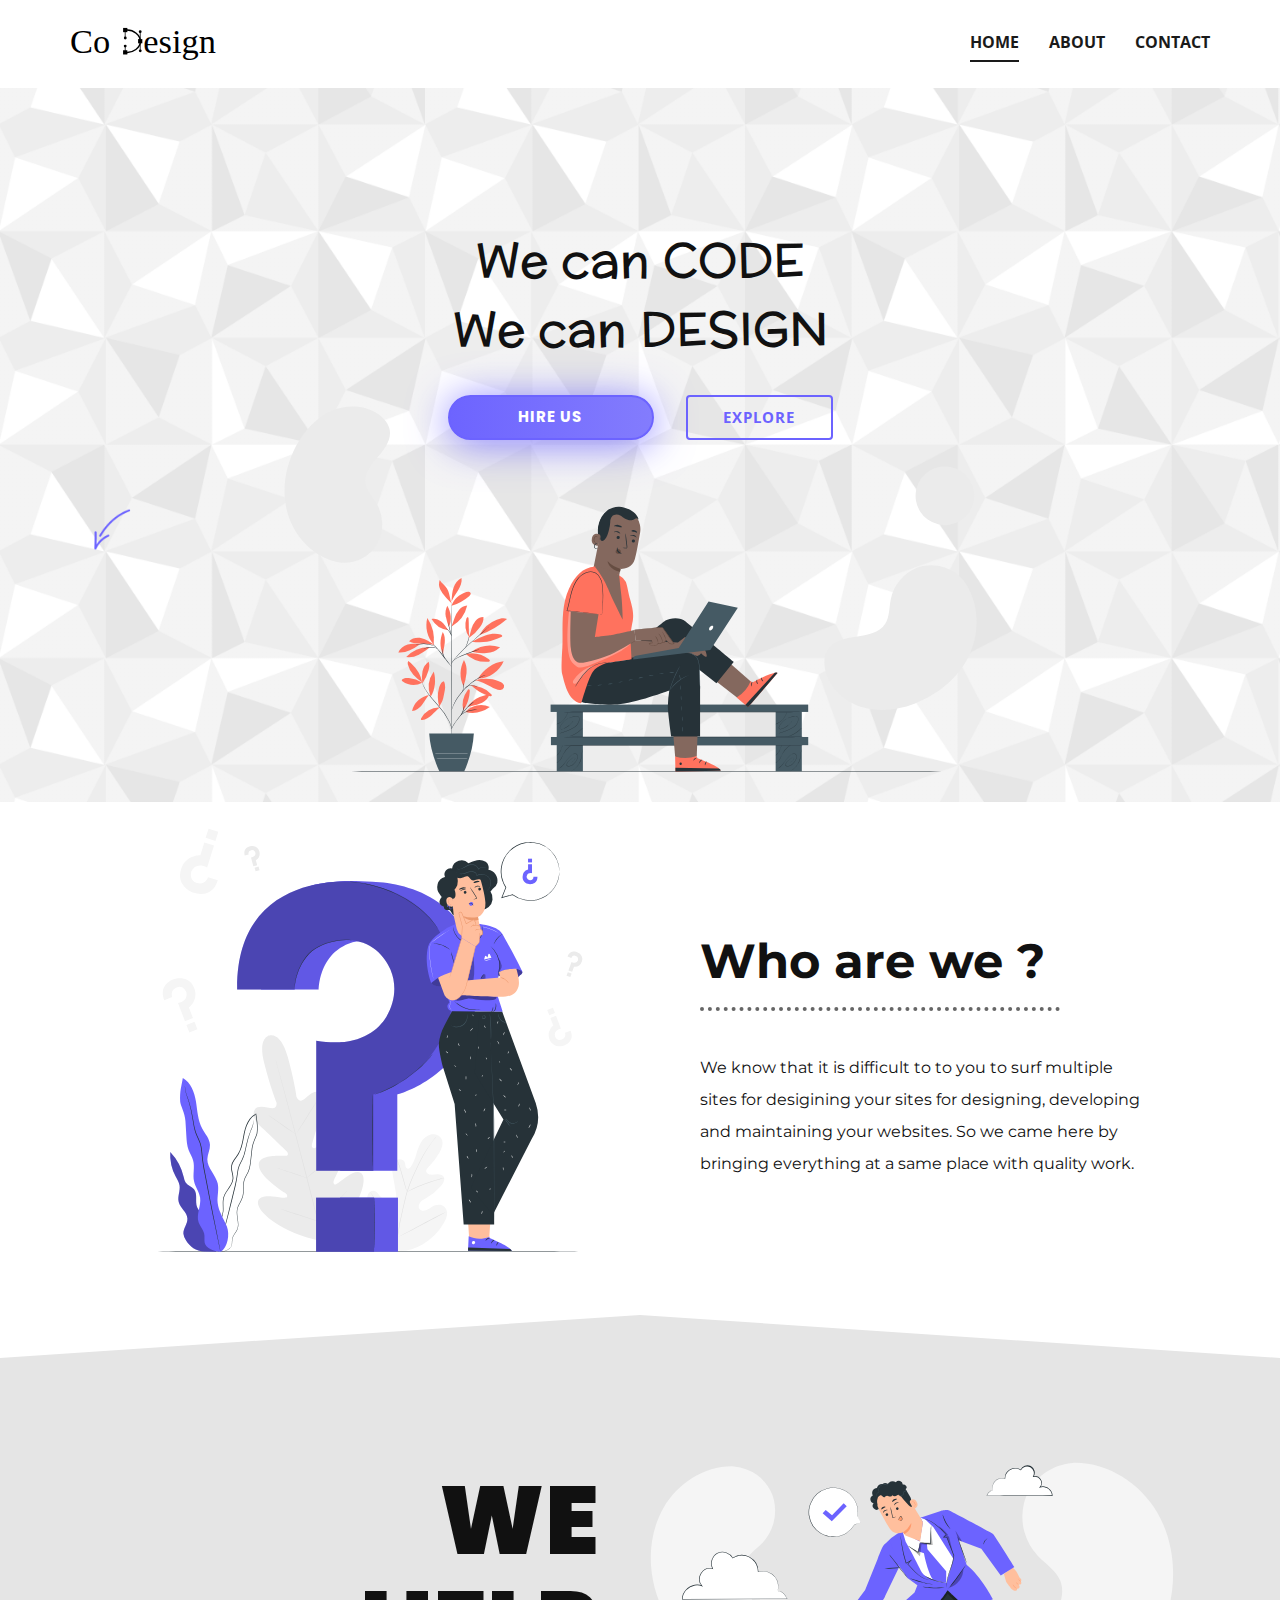
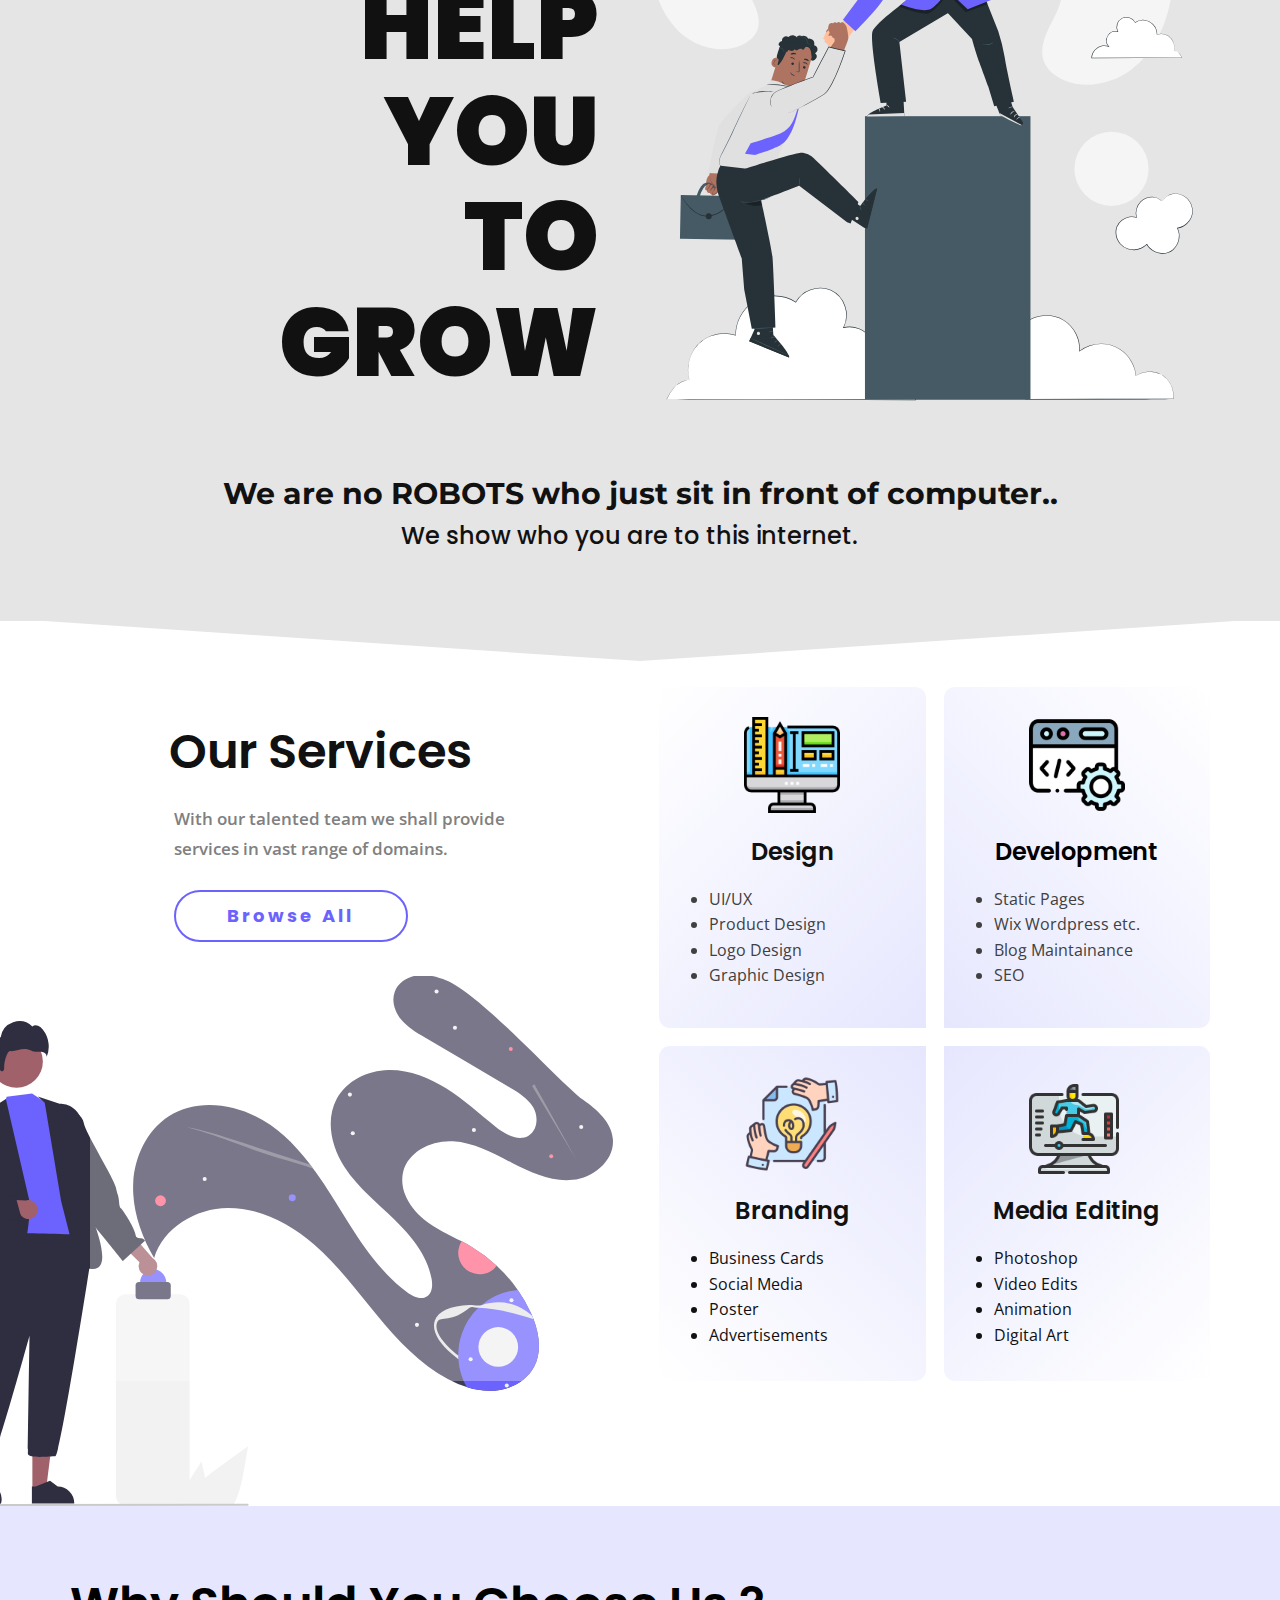
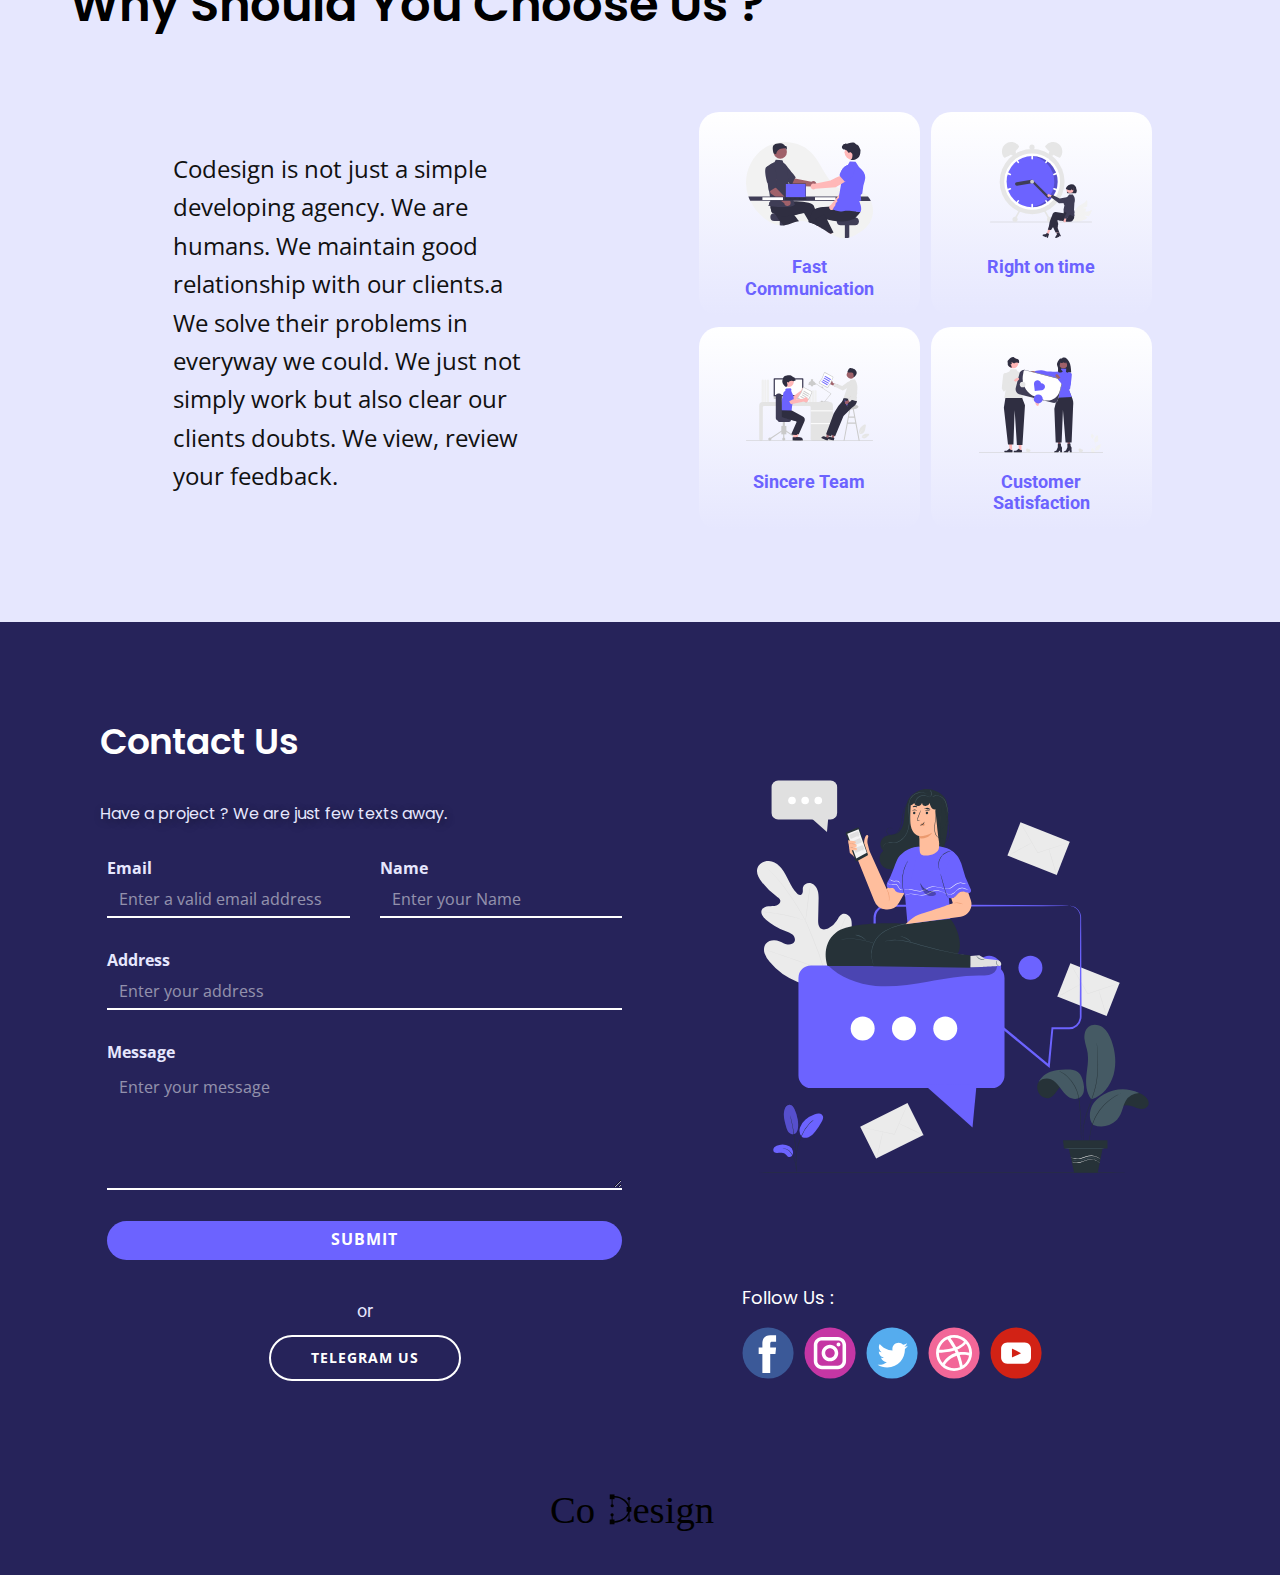
<file: index.html>
<!DOCTYPE html>
<html style="font-size: 16px;" lang="en"><head>
    <meta name="viewport" content="width=device-width, initial-scale=1.0">
    <meta charset="utf-8">
    <meta name="keywords" content="Design.Architecture., ​Winning Strategies., ​Every project just unique, ​Unique.
Innovate.">
    <meta name="description" content="">
    <title>Home</title>
    <link rel="stylesheet" href="nicepage.css" media="screen">
<link rel="stylesheet" href="Home.css" media="screen">
    <script class="u-script" type="text/javascript" src="jquery.js" defer=""></script>
    <script class="u-script" type="text/javascript" src="nicepage.js" defer=""></script>
    <meta name="generator" content="Nicepage 4.18.5, nicepage.com">
    <link id="u-theme-google-font" rel="stylesheet" href="https://fonts.googleapis.com/css?family=Roboto:100,100i,300,300i,400,400i,500,500i,700,700i,900,900i|Open+Sans:300,300i,400,400i,500,500i,600,600i,700,700i,800,800i">
    <link id="u-page-google-font" rel="stylesheet" href="https://fonts.googleapis.com/css?family=Montserrat:100,100i,200,200i,300,300i,400,400i,500,500i,600,600i,700,700i,800,800i,900,900i|Open+Sans:300,300i,400,400i,500,500i,600,600i,700,700i,800,800i|McLaren:400|Poppins:100,100i,200,200i,300,300i,400,400i,500,500i,600,600i,700,700i,800,800i,900,900i">
    
    
    
    
    
    
    
    
    
    <script type="application/ld+json">{
		"@context": "http://schema.org",
		"@type": "Organization",
		"name": "",
		"logo": "images/Codesign.svg"
}</script>
    <meta name="theme-color" content="#ffffff">
    <meta property="og:title" content="Home">
    <meta property="og:type" content="website">
  </head>
  <body data-home-page="Home.html" data-home-page-title="Home" class="u-body u-palette-1-base u-xl-mode" data-lang="en"><header class="u-clearfix u-header u-header" id="sec-d35a"><div class="u-clearfix u-sheet u-sheet-1">
        <a href="https://codesignagency.in" class="u-image u-logo u-image-1" data-image-width="1813" data-image-height="454" title="Codesign">
          <img src="images/Codesign.svg" class="u-logo-image u-logo-image-1">
        </a>
        <nav class="u-align-left u-font-size-14 u-menu u-menu-one-level u-nav-spacing-25 u-offcanvas u-menu-1" data-responsive-from="MD">
          <div class="menu-collapse" style="font-size: 1rem; letter-spacing: 0px; font-weight: 700; text-transform: uppercase;">
            <a class="u-button-style u-custom-active-border-color u-custom-border u-custom-border-color u-custom-borders u-custom-hover-border-color u-custom-padding-bottom u-custom-text-active-color u-custom-text-color u-custom-text-hover-color u-custom-top-bottom-menu-spacing u-nav-link" href="#" style="padding: 0px; font-size: calc(1em + 0.5px);">
              <svg class="u-svg-link" preserveAspectRatio="xMidYMin slice" viewBox="0 0 302 302" style=""><use xmlns:xlink="http://www.w3.org/1999/xlink" xlink:href="#svg-7b92"></use></svg>
              <svg xmlns="http://www.w3.org/2000/svg" xmlns:xlink="http://www.w3.org/1999/xlink" version="1.1" id="svg-7b92" x="0px" y="0px" viewBox="0 0 302 302" style="enable-background:new 0 0 302 302;" xml:space="preserve" class="u-svg-content"><g><rect y="36" width="302" height="30"></rect><rect y="236" width="302" height="30"></rect><rect y="136" width="302" height="30"></rect>
</g><g></g><g></g><g></g><g></g><g></g><g></g><g></g><g></g><g></g><g></g><g></g><g></g><g></g><g></g><g></g></svg>
            </a>
          </div>
          <div class="u-custom-menu u-nav-container">
            <ul class="u-nav u-spacing-30 u-unstyled u-nav-1"><li class="u-nav-item"><a class="u-border-2 u-border-active-grey-90 u-border-hover-grey-50 u-border-no-left u-border-no-right u-border-no-top u-button-style u-nav-link u-text-active-grey-90 u-text-grey-90 u-text-hover-grey-90" href="Home.html" style="padding: 10px 0px;">Home</a>
</li><li class="u-nav-item"><a class="u-border-2 u-border-active-grey-90 u-border-hover-grey-50 u-border-no-left u-border-no-right u-border-no-top u-button-style u-nav-link u-text-active-grey-90 u-text-grey-90 u-text-hover-grey-90" href="Home.html#carousel_bf10" style="padding: 10px 0px;">About</a>
</li><li class="u-nav-item"><a class="u-border-2 u-border-active-grey-90 u-border-hover-grey-50 u-border-no-left u-border-no-right u-border-no-top u-button-style u-nav-link u-text-active-grey-90 u-text-grey-90 u-text-hover-grey-90" href="Home.html#carousel_aa68" style="padding: 10px 0px;">Contact</a>
</li></ul>
          </div>
          <div class="u-custom-menu u-nav-container-collapse">
            <div class="u-align-center u-black u-container-style u-inner-container-layout u-opacity u-opacity-95 u-sidenav">
              <div class="u-inner-container-layout u-sidenav-overflow">
                <div class="u-menu-close"></div>
                <ul class="u-align-center u-nav u-popupmenu-items u-unstyled u-nav-2"><li class="u-nav-item"><a class="u-button-style u-nav-link" href="Home.html">Home</a>
</li><li class="u-nav-item"><a class="u-button-style u-nav-link" href="Home.html#carousel_bf10">About</a>
</li><li class="u-nav-item"><a class="u-button-style u-nav-link" href="Home.html#carousel_aa68">Contact</a>
</li></ul>
              </div>
            </div>
            <div class="u-black u-menu-overlay u-opacity u-opacity-70"></div>
          </div>
        </nav>
      </div></header>
    <section class="u-align-center u-clearfix u-image u-shading u-section-1" id="sec-1672" data-image-width="1500" data-image-height="1000">
      
      
      
      
      <div class="u-clearfix u-sheet u-sheet-1"><span class="u-align-center u-icon u-icon-1"><svg class="u-svg-link" preserveAspectRatio="xMidYMin slice" viewBox="0 0 750 500" style=""><use xmlns:xlink="http://www.w3.org/1999/xlink" xlink:href="#svg-15e4"></use></svg><svg xmlns="http://www.w3.org/2000/svg" xmlns:xlink="http://www.w3.org/1999/xlink" version="1.1" xml:space="preserve" class="u-svg-content" viewBox="0 0 750 500" id="svg-15e4"><g id="freepik--background-simple--inject-4"><path d="M685.77,290.22l-1.14-1.34a39.74,39.74,0,0,0-38.88-13.33,38,38,0,0,0-5.41,1.66,41.71,41.71,0,0,0-25.21,30.26c-1.57,7.94-1,16.69-5.28,23.5-5.64,8.86-17.29,11-27.63,12.34s-22,3.52-27.59,12.4c-3.51,5.57-3.75,12.71-2.35,19.17,3.72,17.1,18.24,30.58,34.77,35.76s34.65,3,50.83-3.13c22.67-8.53,42.86-25.12,53-47.33S700,310.11,685.77,290.22Z" style="fill:#ebebeb"></path><path d="M83.42,271.62l1.62.22a36.29,36.29,0,0,0,38.05-19.2A38.81,38.81,0,0,0,122,216c-3.81-6.5-9.64-12.22-10.82-19.63-1.54-9.64,5.26-18.33,11.62-25.64s13.15-16,11.57-25.67c-1-6-5.23-11.16-10.19-14.79-13.14-9.62-31.58-10-46.29-3.46s-25.95,19.32-33.47,33.55C33.86,180.3,30,204.31,36.68,226.05S61.23,266.54,83.42,271.62Z" style="fill:#ebebeb"></path><circle cx="669.38" cy="206.86" r="28.24" transform="matrix(0.23, -0.97, 0.97, 0.23, 312.52, 809.78)" style="fill:#ebebeb"></circle>
</g><g id="freepik--Plant--inject-4"><path d="M165.7,387.43a30.39,30.39,0,0,0-13-4.46c-2.12-.22-4.44-.16-6.14,1.12a1.28,1.28,0,0,0-.63,1.13,1.39,1.39,0,0,0,.6.76,18.55,18.55,0,0,0,19.15,1.45" style="fill:#FF725E"></path><path d="M165.37,387.07a64.14,64.14,0,0,1-8.39-7.38,21.24,21.24,0,0,1-5.25-9.72,3.9,3.9,0,0,1,.41-3.25c6.69,5.22,11.94,12,13.23,20.35" style="fill:#FF725E"></path><path d="M165.63,387.38a30.34,30.34,0,0,1,.16-11,14.87,14.87,0,0,1,5.86-9.09c1.16,2.7.66,5.81-.15,8.63a41.88,41.88,0,0,1-5.82,12.24" style="fill:#FF725E"></path><path d="M172.18,399.12a19.18,19.18,0,0,0-10.41,5.27,19.65,19.65,0,0,0-6,10.22c3.9-.24,7.21-3,9.61-6.07s4.06-6.47,6.7-9.36" style="fill:#FF725E"></path><path d="M173.61,401a25.66,25.66,0,0,1,3-24.29c2.27,8.06,1.43,17.17-3,24.29" style="fill:#FF725E"></path><path d="M182.26,411.31a18.58,18.58,0,0,0-17.75,10.21,1.4,1.4,0,0,0-.12,1.4,1.32,1.32,0,0,0,1.18.34c3.5-.22,6.6-2.33,9.16-4.73s4.78-5.16,7.61-7.23" style="fill:#FF725E"></path><path d="M182,410.74a32.93,32.93,0,0,1-.33-18.46c.65-2.38,1.74-4.88,3.94-6a.75.75,0,0,1,.6-.1.79.79,0,0,1,.38.44,11.16,11.16,0,0,1,.93,5.3,33.56,33.56,0,0,1-.83,5.36c-.69,3.28-1.06,6.8-2.86,9.63a18.64,18.64,0,0,0-1.14,2.11c-.34.72-.34,1-.66,1.55" style="fill:#FF725E"></path><path d="M204.9,414.16a23.8,23.8,0,0,1,4.17-19.58c.3-.39.7-.81,1.19-.76.75.07.94,1.07.91,1.82a35.46,35.46,0,0,1-6.27,18.52" style="fill:#FF725E"></path><path d="M207,415.57a28.48,28.48,0,0,0,23.37-4.75,19,19,0,0,0-12.65-1.56c-4.22,1-8.09,2.86-10.72,6.31" style="fill:#FF725E"></path><path d="M208.71,411.27c4.39-7.16,12.81-11.84,21.2-12.26-1,3.41-3.77,6.06-6.93,7.67a38.45,38.45,0,0,1-10.18,3c-1.36.27-3.22.56-4.09,1.62" style="fill:#FF725E"></path><path d="M205.33,390.41A62,62,0,0,0,208.05,378a20.71,20.71,0,0,0-2.48-12.29c-4.1,7.94-4.52,17.22-.36,25.13" style="fill:#FF725E"></path><path d="M219.15,383.43c4.8-8.73,14.59-15.69,24.5-16.67-3.82,9.52-14.25,16.87-24.5,16.67" style="fill:#FF725E"></path><path d="M216.13,385.13c7.16,1.09,13.26,5.67,20,8.44a9,9,0,0,0,4.51.86,3.53,3.53,0,0,0,2.21-6.24,9.57,9.57,0,0,0-3.28-2c-7.29-3-15.1-3.11-22.77-1.27" style="fill:#FF725E"></path><path d="M212,390.15c1.62.47,2.17,1.31,3.46,2.4a37.25,37.25,0,0,0,15.12,7.77c.58.14,1.34.2,1.62-.32s-.06-1-.39-1.42a20.85,20.85,0,0,0-9.13-6.19c-3.49-1.3-6.51-2.87-10.68-2.54" style="fill:#FF725E"></path><path d="M207.32,359.83a28.57,28.57,0,0,0,21.94,7.47,1.48,1.48,0,0,0,1-.36c.55-.6-.11-1.53-.75-2-6.46-5-14.27-7.11-22.19-5.08" style="fill:#FF725E"></path><path d="M212.86,357.81a30.57,30.57,0,0,1,27.38-4.52A21.72,21.72,0,0,1,227.19,359a41.49,41.49,0,0,1-14.33-1.21" style="fill:#FF725E"></path><path d="M210.66,343.87c-.64-6.44-.23-11.52-.67-18,0-.52-.15-1.14-.63-1.32-.68-.26-1.24.56-1.46,1.25a20.59,20.59,0,0,0,2.75,17.92" style="fill:#FF725E"></path><path d="M210.19,344.59a37.89,37.89,0,0,0,10.67-10.37c2.11-2.89,3.88-6.34,3.4-9.88a10.22,10.22,0,0,0-7.69,3.82,21.31,21.31,0,0,0-3.92,7.9c-.86,2.83-1.46,5.74-2.46,8.53" style="fill:#FF725E"></path><path d="M220.67,341.67a85.82,85.82,0,0,0,26.25-15.48c-3.13-1.26-6.72-.5-9.86.76a31.07,31.07,0,0,0-16.52,14.65" style="fill:#FF725E"></path><path d="M213.14,348.11a53.53,53.53,0,0,0,14.58.07c4.72-.79,9.19-2.66,13.6-4.52a1.63,1.63,0,0,0,.93-.7,1.08,1.08,0,0,0-.33-1.17,2.75,2.75,0,0,0-1.16-.54c-4.8-1.35-10-.72-14.71.88a67.8,67.8,0,0,0-12.91,6" style="fill:#FF725E"></path><path d="M185.47,360.05c-3.31-6.67-3.09-14.46-.24-21.34,2,3.07,2.26,7,1.89,10.61s-1.48,7.4-1.55,11.07" style="fill:#FF725E"></path><path d="M172.26,353.39a29.78,29.78,0,0,0-22.12,9.43,20.73,20.73,0,0,0,12.11-2.25,61.45,61.45,0,0,0,10.38-6.95" style="fill:#FF725E"></path><path d="M163.38,350.42c-4-.32-7.93-.82-11.81.37a14.19,14.19,0,0,0-9,7.63,21.48,21.48,0,0,0,11.07-2.09,64.17,64.17,0,0,0,9.74-5.91" style="fill:#FF725E"></path><path d="M176.53,350.56c-3.64-2.38-7.37-4.81-11.6-5.79s-9.13-.26-12.08,2.93c3.43,2,7.58,2.25,11.55,2.24s8.84,0,12.58,1.28" style="fill:#FF725E"></path><path d="M176.55,350.75c-6.21-6.1-8.57-17.05-6.07-25.39a38.72,38.72,0,0,1,6.07,25.39" style="fill:#FF725E"></path><path d="M193.63,333.47c1.17-2.72,2-5.58,3-8.35a23.93,23.93,0,0,1,4.35-7.7,11.44,11.44,0,0,1,7.69-4,31,31,0,0,1-14.93,20.08" style="fill:#FF725E"></path><path d="M190.54,337.07c-1.94-2.67-4.18-6.29-6.81-8.28s-6-3.2-9.26-2.43a21.57,21.57,0,0,0,16.07,10.71" style="fill:#FF725E"></path><path d="M191.15,333.69a45.9,45.9,0,0,1-3.06-9.92,15.53,15.53,0,0,1,1.55-10.09c3.41,6.45,4.51,13.36,1.69,20.09" style="fill:#FF725E"></path><path d="M193.66,313.68c1.93-6.39,7.78-11.09,14.09-13.25a5.29,5.29,0,0,1,2.48-.37,2.16,2.16,0,0,1,1.82,1.52c.23,1.09-.67,2.06-1.51,2.78a47.91,47.91,0,0,1-16.88,9.32" style="fill:#FF725E"></path><path d="M193.73,308.46c.24-4.12.5-8.3,1.84-12.2s3.92-7.57,7.68-9.28c.64,4.16-1.2,8.3-3.41,11.88s-4.88,7-6.21,11" style="fill:#FF725E"></path><path d="M193.63,311.29c-1.6-4.65-1.76-10.57-4.55-14.62-2-2.84-5.07-4.77-6.75-7.77a11.78,11.78,0,0,0,.39,8.82,25.66,25.66,0,0,0,5.16,7.38c2.06,2.2,3.83,3.86,5.75,6.19" style="fill:#FF725E"></path><path d="M193.66,448.41c-.13,0-.23-31.06-.24-69.37s.08-69.37.21-69.37.23,31.05.24,69.37S193.78,448.41,193.66,448.41Z" style="fill:#263238"></path><path d="M220.8,355.37a7.2,7.2,0,0,1-1.17.44l-3.21,1.08c-2.71.92-6.43,2.26-10.47,3.92s-7.78,3.11-9.93,5a7.42,7.42,0,0,0-2,2.63c-.31.73-.36,1.18-.4,1.17s0-.11,0-.32a5.2,5.2,0,0,1,.23-.91,7,7,0,0,1,1.94-2.81,17.5,17.5,0,0,1,4.31-2.67c1.72-.81,3.63-1.65,5.66-2.48,4.05-1.66,7.8-2.95,10.54-3.8,1.37-.43,2.49-.74,3.26-.95A6.89,6.89,0,0,1,220.8,355.37Z" style="fill:#263238"></path><path d="M229.7,333.51s-.11.14-.33.35l-1,.94-3.72,3.38-12.38,11c-4.84,4.3-9,8.41-11.91,11.51-1.45,1.54-2.59,2.82-3.37,3.72l-.9,1a2.4,2.4,0,0,1-.33.34s.08-.15.26-.4.46-.62.84-1.08c.74-.93,1.84-2.25,3.27-3.83A156.51,156.51,0,0,1,212,348.87c4.85-4.29,9.26-8.15,12.47-10.93l3.82-3.27,1.05-.87A2,2,0,0,1,229.7,333.51Z" style="fill:#263238"></path><path d="M207.05,353.58c-.13-.05.88-2.39,1.89-5.33s1.49-5.44,1.62-5.42a18.13,18.13,0,0,1-1.2,5.56,34.82,34.82,0,0,1-1.5,3.73A5.9,5.9,0,0,1,207.05,353.58Z" style="fill:#263238"></path><path d="M193.69,372.38a5.27,5.27,0,0,1-.75-.86L191,369.07c-1.6-2.07-3.82-4.93-6.3-8.06s-4.77-5.94-6.42-8l-1.95-2.42a5.72,5.72,0,0,1-.68-.92,5.33,5.33,0,0,1,.81.81c.5.54,1.2,1.33,2.06,2.32,1.72,2,4,4.76,6.53,7.9s4.67,6,6.21,8.15c.77,1.06,1.38,1.93,1.79,2.53A6.79,6.79,0,0,1,193.69,372.38Z" style="fill:#263238"></path><path d="M187.73,364.74a10.92,10.92,0,0,1-2.49-4.67,13.24,13.24,0,0,1-.56-4.7h.19c-.08.36-.15.55-.18.55s0-.21,0-.58l.2,0a21.69,21.69,0,0,0,.79,4.58A37.15,37.15,0,0,0,187.73,364.74Z" style="fill:#263238"></path><path d="M180.05,355.08a7.63,7.63,0,0,0-1.74-1,11.68,11.68,0,0,0-4.83-.39,28.92,28.92,0,0,0-4.87.79,16.45,16.45,0,0,1-2,.48,6.67,6.67,0,0,1,1.92-.79,22.84,22.84,0,0,1,4.91-.93,10.72,10.72,0,0,1,5,.54A3.07,3.07,0,0,1,180.05,355.08Z" style="fill:#263238"></path><path d="M178.23,352.73c0,.07-1-.4-2.67-1a26.75,26.75,0,0,0-13.44-1c-1.72.31-2.76.63-2.78.55a2.64,2.64,0,0,1,.71-.3,16.17,16.17,0,0,1,2-.56,23.32,23.32,0,0,1,6.88-.48,23.77,23.77,0,0,1,6.73,1.51,18.06,18.06,0,0,1,1.91.87A2.92,2.92,0,0,1,178.23,352.73Z" style="fill:#263238"></path><path d="M193.63,342.83a56.3,56.3,0,0,1-1.95-6.76,56.14,56.14,0,0,1-1.51-6.86,108.38,108.38,0,0,1,3.46,13.62Z" style="fill:#263238"></path><path d="M193.75,342.83a31,31,0,0,0-2.16-4.05,17.23,17.23,0,0,0-3.17-3.27,2.92,2.92,0,0,1,1.23.63,10,10,0,0,1,2.31,2.39A8.92,8.92,0,0,1,193.75,342.83Z" style="fill:#263238"></path><path d="M193.66,431.85s-.14-.75-.49-2.07a29.64,29.64,0,0,0-2.08-5.37,74.16,74.16,0,0,0-11-15.52c-2.46-2.81-4.84-5.46-6.87-8a56.4,56.4,0,0,1-4.91-7.09,33.61,33.61,0,0,1-2.48-5.25c-.23-.65-.39-1.16-.49-1.51a2.46,2.46,0,0,1-.12-.53s.26.71.77,2a40.25,40.25,0,0,0,2.59,5.16,61.18,61.18,0,0,0,5,7c2,2.51,4.43,5.14,6.89,8a70.55,70.55,0,0,1,11,15.67,27,27,0,0,1,2,5.47,14.7,14.7,0,0,1,.27,1.56A2.84,2.84,0,0,1,193.66,431.85Z" style="fill:#263238"></path><path d="M218.18,404.15a10.89,10.89,0,0,1-1.28.72,27.58,27.58,0,0,0-3.33,2.2,38,38,0,0,0-4.38,4c-1.54,1.62-3.12,3.5-4.74,5.52-3.23,4.06-6.25,7.64-8.06,10.51-.92,1.42-1.59,2.62-2,3.46s-.68,1.3-.71,1.29,0-.13.12-.37.22-.57.43-1a32.13,32.13,0,0,1,1.91-3.55,117.88,117.88,0,0,1,8-10.62c1.62-2,3.22-3.91,4.79-5.53a35.11,35.11,0,0,1,4.49-4,22.58,22.58,0,0,1,3.44-2.11c.42-.21.77-.34,1-.44S218.18,404.13,218.18,404.15Z" style="fill:#263238"></path><path d="M218.66,413.13a16.67,16.67,0,0,1-2.71.4,34.67,34.67,0,0,0-6.45,1.27,19.38,19.38,0,0,0-5.77,3c-1.33,1-1.95,1.87-2,1.82s.1-.24.4-.62a10.1,10.1,0,0,1,1.41-1.45,17.4,17.4,0,0,1,5.84-3.21,29.35,29.35,0,0,1,6.55-1.16A16.34,16.34,0,0,1,218.66,413.13Z" style="fill:#263238"></path><path d="M202.51,418.67c-.14-.08,1.08-1.95,2-4.47s1.1-4.76,1.26-4.74a4.18,4.18,0,0,1,0,1.46,15.36,15.36,0,0,1-.8,3.43,16.11,16.11,0,0,1-1.57,3.15A4.61,4.61,0,0,1,202.51,418.67Z" style="fill:#263238"></path><path d="M226.13,380a3.31,3.31,0,0,1-.44.23l-1.27.58c-.56.24-1.24.54-2,.95s-1.66.8-2.59,1.36l-1.48.84c-.52.3-1,.65-1.57,1-1.09.66-2.19,1.48-3.35,2.31a57.52,57.52,0,0,0-12.93,13.37c-.79,1.2-1.57,2.32-2.19,3.44-.32.55-.66,1.07-.94,1.59s-.53,1-.79,1.51c-.52,1-.9,1.86-1.27,2.65s-.66,1.46-.88,2-.39.95-.54,1.3a2.4,2.4,0,0,1-.21.44,1.7,1.7,0,0,1,.13-.48l.46-1.32a20,20,0,0,1,.81-2.07c.35-.8.71-1.72,1.22-2.69l.77-1.53c.27-.53.6-1.06.91-1.62.62-1.13,1.39-2.27,2.18-3.48a55.54,55.54,0,0,1,13-13.47c1.18-.83,2.29-1.64,3.4-2.3.55-.33,1.07-.68,1.59-1l1.51-.82c.94-.54,1.85-.93,2.64-1.31a21.26,21.26,0,0,1,2-.88l1.31-.5A1.39,1.39,0,0,1,226.13,380Z" style="fill:#263238"></path><path d="M206.72,393a3.1,3.1,0,0,1,1.06-1.59,6.82,6.82,0,0,1,4.3-1.65,11.86,11.86,0,0,1,4.53.89,6.47,6.47,0,0,1,1.71.83,10.44,10.44,0,0,1-1.81-.53,13.88,13.88,0,0,0-4.41-.74,7,7,0,0,0-4.11,1.45A12.5,12.5,0,0,0,206.72,393Z" style="fill:#263238"></path><path d="M203.82,396a16.73,16.73,0,0,0,1.22-4,16,16,0,0,0-.28-4.14,2.56,2.56,0,0,1,.51,1.15,8.26,8.26,0,0,1-.7,6C204.19,395.69,203.86,396.05,203.82,396Z" style="fill:#263238"></path><path d="M172.21,436.3c.67,11.87,4.24,23.94,9.74,36.15h23.93c5.25-12.09,8.58-24.14,9.17-36.15Z" style="fill:#455a64"></path><path d="M211.17,455.51c0,.12-7.88.22-17.59.22s-17.6-.1-17.6-.22,7.88-.23,17.6-.23S211.17,455.38,211.17,455.51Z" style="fill:#fafafa"></path><path d="M210.64,459.81c0,.12-7.39.22-16.5.22s-16.49-.1-16.49-.22,7.38-.23,16.49-.23S210.64,459.68,210.64,459.81Z" style="fill:#fafafa"></path>
</g><g id="freepik--Floor--inject-4"><path d="M697.69,472.6c0,.15-140.91.26-314.67.26s-314.7-.11-314.7-.26,140.87-.26,314.7-.26S697.69,472.46,697.69,472.6Z" style="fill:#263238"></path>
</g><g id="freepik--Pallet--inject-4"><rect x="294.61" y="446.51" width="25.09" height="25.95" style="fill:#455a64"></rect><path d="M309.3,447.22s-.28.15-.78.43a14.7,14.7,0,0,0-2,1.38,21.7,21.7,0,0,0-5,6.22c-.79,1.36-1.42,2.71-2,3.94a12.8,12.8,0,0,1-2,3,6.25,6.25,0,0,1-2,1.47,3.14,3.14,0,0,1-.86.29s.31-.1.82-.36a6.52,6.52,0,0,0,1.88-1.5c1.43-1.51,2.38-4.25,4-7a20.85,20.85,0,0,1,5.1-6.23,13.5,13.5,0,0,1,2.05-1.34A7,7,0,0,1,309.3,447.22Z" style="fill:#263238"></path><path d="M308.9,463.87l.48-.4c.31-.26.77-.65,1.32-1.2.28-.27.58-.58.89-.94a2,2,0,0,0,.66-1.29,1,1,0,0,0-1.28-.74,5.58,5.58,0,0,0-1.7.95,18.28,18.28,0,0,0-3.45,2.92,8.52,8.52,0,0,0-1.37,2.08,2,2,0,0,0-.14,1.24,1.3,1.3,0,0,0,.84.88,3.94,3.94,0,0,0,2.69-.21,9.5,9.5,0,0,0,2.48-1.5,11.47,11.47,0,0,0,3.73-4.78,6.65,6.65,0,0,0,.39-3,2.59,2.59,0,0,0-1.55-2.31,3.63,3.63,0,0,0-2.72.59,13,13,0,0,0-2.26,1.66c-2.69,2.5-4.36,5.42-6.13,7.57a16.23,16.23,0,0,1-4.9,4.37,9.07,9.07,0,0,1-1.65.69,4.71,4.71,0,0,1-.61.15l.15-.05.44-.14a9.49,9.49,0,0,0,1.63-.73,16.32,16.32,0,0,0,4.83-4.38c1.75-2.15,3.4-5.09,6.12-7.62a12.48,12.48,0,0,1,2.28-1.69,3.77,3.77,0,0,1,2.88-.61,2.14,2.14,0,0,1,1.21,1,3.9,3.9,0,0,1,.48,1.49,6.89,6.89,0,0,1-.39,3.14,11.8,11.8,0,0,1-3.8,4.87,9.73,9.73,0,0,1-2.54,1.52,4.14,4.14,0,0,1-2.83.21,1.51,1.51,0,0,1-1-1,2.17,2.17,0,0,1,.16-1.36,8.52,8.52,0,0,1,1.41-2.12,18.45,18.45,0,0,1,3.5-2.93,5.69,5.69,0,0,1,1.75-1,1.12,1.12,0,0,1,1.42.86,2,2,0,0,1-.7,1.37q-.48.53-.9.93A13.41,13.41,0,0,1,308.9,463.87Z" style="fill:#263238"></path><path d="M319.54,451s-.09.34-.23,1a22.29,22.29,0,0,0-.42,2.7c-.13,1.14-.22,2.52-.44,4a18.13,18.13,0,0,1-6.94,11.83,13.27,13.27,0,0,1-3.23,1.89s.07-.06.22-.14l.66-.35a18.25,18.25,0,0,0,7.72-8.53c1.49-3.21,1.56-6.47,1.86-8.75a20.14,20.14,0,0,1,.49-2.7A6.38,6.38,0,0,1,319.54,451Z" style="fill:#263238"></path><path d="M300,447.14a2,2,0,0,1,0,.46,12.17,12.17,0,0,1-.2,1.24,14.86,14.86,0,0,1-3.84,7.23,9.88,9.88,0,0,1-.92.85,1.69,1.69,0,0,1-.37.27s.47-.45,1.18-1.22a16.57,16.57,0,0,0,2.35-3.35,16.9,16.9,0,0,0,1.46-3.82C299.93,447.78,300,447.13,300,447.14Z" style="fill:#263238"></path><rect x="294.61" y="414.44" width="25.09" height="25.09" style="fill:#455a64"></rect><path d="M305.39,415.49a2.67,2.67,0,0,1-.14.64,11.63,11.63,0,0,1-.56,1.69,16.62,16.62,0,0,1-3.16,4.95,16.82,16.82,0,0,1-4.68,3.54,13.35,13.35,0,0,1-1.64.7l-.62.19a3.11,3.11,0,0,1,.59-.27c.39-.15.94-.41,1.6-.75a17.71,17.71,0,0,0,4.6-3.55,17.39,17.39,0,0,0,3.17-4.86,15.76,15.76,0,0,0,.63-1.66A4.59,4.59,0,0,1,305.39,415.49Z" style="fill:#263238"></path><path d="M310.6,423.62a13.57,13.57,0,0,1-1.51,2.28,18,18,0,0,1-5.69,4.75,17.34,17.34,0,0,1-2.26,1,4,4,0,0,1-2.66.3,1.34,1.34,0,0,1-.86-1.14,2.91,2.91,0,0,1,.32-1.45,16.78,16.78,0,0,1,1.59-2.6,18,18,0,0,1,11.31-7,15.33,15.33,0,0,1,1.79-.21,6.64,6.64,0,0,1,1.78.06,2.43,2.43,0,0,1,1.53.89,3.08,3.08,0,0,1,.55,1.66,8.83,8.83,0,0,1-2.48,6,17.42,17.42,0,0,1-4.76,3.5,45.43,45.43,0,0,1-4.69,2.12c-2.93,1.15-5.37,1.88-7.05,2.39l-1.95.57c-.44.13-.68.18-.68.18l.67-.22,1.93-.61c1.68-.53,4.11-1.28,7-2.44a47.93,47.93,0,0,0,4.66-2.15,17.11,17.11,0,0,0,4.69-3.47,8.57,8.57,0,0,0,2.42-5.81,2.8,2.8,0,0,0-.5-1.54,2.27,2.27,0,0,0-1.41-.82,6.66,6.66,0,0,0-1.73-.05,17.38,17.38,0,0,0-12.95,7.07,16.17,16.17,0,0,0-1.58,2.57,2.74,2.74,0,0,0-.32,1.35,1.2,1.2,0,0,0,.75,1,3.84,3.84,0,0,0,2.54-.29,15.92,15.92,0,0,0,2.25-1,18.05,18.05,0,0,0,5.7-4.67c.55-.68.93-1.25,1.19-1.63S310.6,423.62,310.6,423.62Z" style="fill:#263238"></path><path d="M319.5,430.7s0,.06-.11.16l-.34.41a19.44,19.44,0,0,1-1.37,1.45,25.77,25.77,0,0,1-11.33,6.41,17.73,17.73,0,0,1-1.94.43l-.53.08-.19,0s.06,0,.18-.06l.53-.12c.45-.09,1.11-.26,1.92-.49a28.71,28.71,0,0,0,6-2.52,28,28,0,0,0,5.26-3.86c.61-.57,1.09-1.05,1.41-1.39l.37-.39Z" style="fill:#263238"></path><rect x="504.71" y="414.44" width="25.09" height="25.09" style="fill:#455a64"></rect><path d="M515.49,415.49a2.67,2.67,0,0,1-.14.64,11.63,11.63,0,0,1-.56,1.69,16.62,16.62,0,0,1-3.16,4.95,16.82,16.82,0,0,1-4.68,3.54,13.35,13.35,0,0,1-1.64.7l-.62.19a3.11,3.11,0,0,1,.59-.27,17.11,17.11,0,0,0,6.2-4.3,17.39,17.39,0,0,0,3.17-4.86,15.76,15.76,0,0,0,.63-1.66A4.59,4.59,0,0,1,515.49,415.49Z" style="fill:#263238"></path><path d="M520.7,423.62a13.57,13.57,0,0,1-1.51,2.28,18,18,0,0,1-5.69,4.75,16.76,16.76,0,0,1-2.26,1,4,4,0,0,1-2.66.3,1.34,1.34,0,0,1-.86-1.14,2.91,2.91,0,0,1,.32-1.45,16.78,16.78,0,0,1,1.59-2.6,18,18,0,0,1,11.31-7,15.59,15.59,0,0,1,1.79-.21,6.64,6.64,0,0,1,1.78.06,2.43,2.43,0,0,1,1.53.89,3.08,3.08,0,0,1,.55,1.66,8.83,8.83,0,0,1-2.48,6,17.42,17.42,0,0,1-4.76,3.5,45.43,45.43,0,0,1-4.69,2.12c-2.93,1.15-5.37,1.88-7,2.39l-1.95.57c-.44.13-.68.18-.68.18l.67-.22,1.93-.61c1.68-.53,4.11-1.28,7-2.44a47.93,47.93,0,0,0,4.66-2.15A17.31,17.31,0,0,0,524,428a8.56,8.56,0,0,0,2.41-5.81,2.8,2.8,0,0,0-.5-1.54,2.24,2.24,0,0,0-1.41-.82,6.65,6.65,0,0,0-1.73-.05,17.38,17.38,0,0,0-12.95,7.07,16.17,16.17,0,0,0-1.58,2.57,2.74,2.74,0,0,0-.32,1.35,1.2,1.2,0,0,0,.75,1,3.84,3.84,0,0,0,2.54-.29,15.43,15.43,0,0,0,2.25-1,18.05,18.05,0,0,0,5.7-4.67c.55-.68.93-1.25,1.19-1.63S520.7,423.62,520.7,423.62Z" style="fill:#263238"></path><path d="M529.6,430.7s0,.06-.11.16l-.34.41a19.44,19.44,0,0,1-1.37,1.45,25.81,25.81,0,0,1-11.32,6.41,18.34,18.34,0,0,1-2,.43l-.53.08-.19,0s.06,0,.18-.06l.53-.12c.45-.09,1.11-.26,1.92-.49a29,29,0,0,0,6-2.52,28.25,28.25,0,0,0,5.25-3.86c.61-.57,1.09-1.05,1.41-1.39l.37-.39Z" style="fill:#263238"></path><rect x="504.71" y="446.51" width="25.09" height="25.95" style="fill:#455a64"></rect><path d="M519.4,447.22s-.28.15-.78.43a14.7,14.7,0,0,0-2,1.38,21.87,21.87,0,0,0-5,6.22c-.78,1.36-1.42,2.71-2,3.94a12.8,12.8,0,0,1-2,3,6.14,6.14,0,0,1-1.95,1.47,3.14,3.14,0,0,1-.86.29s.31-.1.82-.36a6.53,6.53,0,0,0,1.89-1.5c1.43-1.51,2.37-4.25,3.95-7a20.85,20.85,0,0,1,5.1-6.23,13.5,13.5,0,0,1,2.05-1.34A7,7,0,0,1,519.4,447.22Z" style="fill:#263238"></path><path d="M519,463.87l.48-.4c.32-.26.77-.65,1.33-1.2.27-.27.57-.58.88-.94a2,2,0,0,0,.66-1.29,1,1,0,0,0-1.28-.74,5.58,5.58,0,0,0-1.7.95,18.6,18.6,0,0,0-3.45,2.92,8.52,8.52,0,0,0-1.37,2.08,2,2,0,0,0-.14,1.24,1.3,1.3,0,0,0,.84.88,3.94,3.94,0,0,0,2.69-.21,9.5,9.5,0,0,0,2.48-1.5,11.47,11.47,0,0,0,3.73-4.78,6.65,6.65,0,0,0,.39-3,2.59,2.59,0,0,0-1.55-2.31,3.63,3.63,0,0,0-2.72.59,12.59,12.59,0,0,0-2.25,1.66c-2.7,2.5-4.37,5.42-6.14,7.57a16.23,16.23,0,0,1-4.9,4.37,9.07,9.07,0,0,1-1.65.69,4.71,4.71,0,0,1-.61.15l.15-.05.44-.14a9.16,9.16,0,0,0,1.63-.73,16.32,16.32,0,0,0,4.83-4.38c1.75-2.15,3.4-5.09,6.12-7.62a12.48,12.48,0,0,1,2.28-1.69,3.77,3.77,0,0,1,2.88-.61,2.14,2.14,0,0,1,1.21,1,3.9,3.9,0,0,1,.48,1.49,6.63,6.63,0,0,1-.39,3.14,11.64,11.64,0,0,1-3.8,4.87,9.57,9.57,0,0,1-2.54,1.52,4.13,4.13,0,0,1-2.83.21,1.51,1.51,0,0,1-1-1,2.17,2.17,0,0,1,.16-1.36,8.52,8.52,0,0,1,1.41-2.12,18.45,18.45,0,0,1,3.5-2.93,5.69,5.69,0,0,1,1.75-1,1.12,1.12,0,0,1,1.42.86,2,2,0,0,1-.7,1.37c-.31.35-.62.66-.9.93A13.41,13.41,0,0,1,519,463.87Z" style="fill:#263238"></path><path d="M529.64,451s-.09.34-.23,1a24.49,24.49,0,0,0-.42,2.7c-.13,1.14-.22,2.52-.44,4a17.94,17.94,0,0,1-1.37,4.79,18.24,18.24,0,0,1-5.57,7,13.06,13.06,0,0,1-3.23,1.89.83.83,0,0,1,.22-.14l.66-.35a18.31,18.31,0,0,0,7.73-8.53c1.48-3.21,1.55-6.47,1.85-8.75a20.14,20.14,0,0,1,.49-2.7A8.33,8.33,0,0,1,529.64,451Z" style="fill:#263238"></path><path d="M510.14,447.14a1.46,1.46,0,0,1,0,.46,12.17,12.17,0,0,1-.2,1.24,14.86,14.86,0,0,1-3.84,7.23,9.88,9.88,0,0,1-.92.85,1.69,1.69,0,0,1-.37.27s.47-.45,1.18-1.22a16.57,16.57,0,0,0,2.35-3.35,16.9,16.9,0,0,0,1.46-3.82C510,447.78,510.1,447.13,510.14,447.14Z" style="fill:#263238"></path><rect x="289.04" y="439.53" width="246.92" height="7.84" style="fill:#455a64"></rect><path d="M536,447.37c0,.14-55.27.26-123.43.26s-123.45-.12-123.45-.26,55.26-.26,123.45-.26S536,447.23,536,447.37Z" style="fill:#263238"></path><path d="M536,439.53c0,.15-55.27.26-123.43.26s-123.45-.11-123.45-.26,55.26-.26,123.45-.26S536,439.39,536,439.53Z" style="fill:#263238"></path><rect x="288.72" y="408.42" width="247.21" height="7.06" style="fill:#455a64"></rect><path d="M533.1,415.49c0,.14-54.63.26-122,.26s-122-.12-122-.26,54.62-.26,122-.26S533.1,415.34,533.1,415.49Z" style="fill:#263238"></path>
</g><g id="freepik--Character--inject-4"><path d="M467.92,401.88l-19.79-15.31,12.47-17.94,20.51,17.94s-.07,7.49-2.93,10.62S467.92,401.88,467.92,401.88Z" style="fill:#84685e"></path><path d="M482.24,387.26l-1.47-1.35a32,32,0,0,1-13.52,15.81l11,9.33,28.25-32.86C503.16,375.68,482.24,387.26,482.24,387.26Z" style="fill:#FF725E"></path><path d="M478.21,411.05l-2.68-2.28,28.15-30.72s1.9-.91,2.78.14Z" style="fill:#263238"></path><path d="M482.53,386.59c.16.14-.46,1-.62,2.24s.15,2.23,0,2.32-.91-.94-.69-2.43S482.41,386.42,482.53,386.59Z" style="fill:#263238"></path><path d="M486.92,384.36c.19.1-.14,1,.07,2.16s.8,1.9.65,2.06-1.14-.53-1.37-1.94S486.77,384.24,486.92,384.36Z" style="fill:#263238"></path><path d="M492.73,386c-.09.18-1.09-.29-1.61-1.45s-.23-2.22,0-2.18.27.92.71,1.87S492.85,385.78,492.73,386Z" style="fill:#263238"></path><path d="M366.08,355.53c.05-.56,29.64-25.73,32.9-27.74,4.1-2.53,14.13-3.67,19.32.81,4.81,4.16,46.32,38.83,46.32,38.83l-16.74,20.43L411.81,359.7s-34.22,20.58-34.56,21.09-16.37-5.57-16.37-6.08S366.08,355.53,366.08,355.53Z" style="fill:#263238"></path><path d="M334.86,254.44a78.61,78.61,0,0,1-.77-13.44,27.3,27.3,0,0,1,3.66-12.84c.36-.58,3.18-4.38,3.84-4.18.46.14-1.55,3.81-1.39,4.27a23.05,23.05,0,0,1-.1,13.73,60.81,60.81,0,0,1-5.24,12.46" style="fill:#263238"></path><path d="M339.39,293.56a12.81,12.81,0,0,1-9.78-15l8.21-41.13c1.85-11.12,9.87-19.31,20.94-17.15l1,.26a20.15,20.15,0,0,1,14.85,22.95c-1.66,9.63-3.62,20.25-5,25.29-2.82,10.45-13.72,9.39-13.72,9.39s-.55,2.44-1.2,5.55a12.82,12.82,0,0,1-15.33,9.86Z" style="fill:#84685e"></path><path d="M355.9,278.27a26.15,26.15,0,0,1-12.61-7.53s1.37,8.47,12.07,10.21Z" style="fill:#664d42"></path><path d="M352.45,259.54a2.33,2.33,0,1,1,1.66,4.23,2.9,2.9,0,0,1-1.84-.37,2.27,2.27,0,0,1-1-1,2.06,2.06,0,0,1,.27-2,3.09,3.09,0,0,1,1.3-1.1" style="fill:#664d42"></path><path d="M369.68,251.71a1.54,1.54,0,0,1-1.83,1.14,1.48,1.48,0,0,1-1.19-1.75,1.54,1.54,0,0,1,1.82-1.14A1.48,1.48,0,0,1,369.68,251.71Z" style="fill:#263238"></path><path d="M371.09,248.06c-.23.14-1.15-1-2.76-1.39s-3,.09-3.12-.15.21-.42.82-.66a4.27,4.27,0,0,1,2.56-.12,4,4,0,0,1,2.14,1.35C371.13,247.6,371.21,248,371.09,248.06Z" style="fill:#263238"></path><path d="M355.1,248.37a1.54,1.54,0,0,1-1.83,1.14,1.46,1.46,0,0,1-1.19-1.74,1.54,1.54,0,0,1,1.83-1.14A1.47,1.47,0,0,1,355.1,248.37Z" style="fill:#263238"></path><path d="M355.51,244.47c-.24.14-1.16-1-2.77-1.39s-3,.09-3.12-.15.21-.42.82-.66a4.31,4.31,0,0,1,2.57-.12,4,4,0,0,1,2.13,1.35C355.54,244,355.62,244.4,355.51,244.47Z" style="fill:#263238"></path><path d="M357.9,257.83a10.61,10.61,0,0,1,2.74.2c.42.06.83.08,1-.19a2.2,2.2,0,0,0,0-1.28c-.13-1.1-.27-2.25-.41-3.45-.55-4.89-.83-8.87-.63-8.89s.8,3.93,1.34,8.82q.18,1.8.36,3.45a2.54,2.54,0,0,1-.2,1.67,1.09,1.09,0,0,1-.83.43,3,3,0,0,1-.73-.09A11.16,11.16,0,0,1,357.9,257.83Z" style="fill:#263238"></path><path d="M352.88,257.72c.26.06-.18,1.8,1,3.43s3.09,1.91,3,2.16-.5.23-1.29.05a4.49,4.49,0,0,1-2.56-1.7,3.94,3.94,0,0,1-.73-2.85C352.45,258.07,352.76,257.68,352.88,257.72Z" style="fill:#263238"></path><path d="M357.16,238.18c-.27.4-1.83-.22-3.78-.48s-3.6-.13-3.75-.59c-.07-.22.3-.56,1-.83a6.48,6.48,0,0,1,3-.25,6.34,6.34,0,0,1,2.78,1.07C357,237.56,357.28,238,357.16,238.18Z" style="fill:#263238"></path><path d="M371.63,243.34c-.38.29-1.39-.38-2.72-.74s-2.52-.38-2.69-.83c-.06-.22.21-.54.79-.76a4.07,4.07,0,0,1,4.36,1.27C371.74,242.77,371.8,243.19,371.63,243.34Z" style="fill:#263238"></path><path d="M336.66,245.52c-.16-.13-6.66-4-8.27,3.24s6,7.35,6,7.15S336.66,245.52,336.66,245.52Z" style="fill:#84685e"></path><path d="M332.83,252.68s-.15.06-.38.11a1.32,1.32,0,0,1-.95-.19,3.19,3.19,0,0,1-.81-3.12,4.27,4.27,0,0,1,.75-1.72,1.47,1.47,0,0,1,1.16-.75.65.65,0,0,1,.67.51c.05.22,0,.35,0,.38s.18-.09.19-.4a.86.86,0,0,0-.19-.52,1,1,0,0,0-.65-.34,1.82,1.82,0,0,0-1.56.83,4.27,4.27,0,0,0-.89,1.92c-.28,1.46.16,3,1.14,3.52a1.37,1.37,0,0,0,1.19.07C332.78,252.85,332.85,252.7,332.83,252.68Z" style="fill:#664d42"></path><path d="M372.67,230.81c1.31-.4-1.59-5.14-4.19-7.06-3.93-2.91-10.31-5.54-14.56-5.26-5.12.34-9.65,1.88-13,5.76a29.08,29.08,0,0,0-6.3,13.85,8.79,8.79,0,0,0,.07,4.64c.66,1.79,2.36,3.2,1.86,5.35a3.34,3.34,0,0,0,.18,2.31c1,1.87,3,.88,4-.32,2.19-2.49,3.09-5.82,3.93-9a32.55,32.55,0,0,0,1.3-7.8,8.3,8.3,0,0,1,.26-2.5,7.17,7.17,0,0,1,2-3.53,4.34,4.34,0,0,1,.79-.51,6.62,6.62,0,0,1,6.61.27c3.8,2.31,6.6,5.33,11.76,4.39a5.9,5.9,0,0,0,2.44-1.35,2.16,2.16,0,0,1,2.83.71Z" style="fill:#263238"></path><path d="M333.8,258.48s0,.18-.17.37a1.35,1.35,0,0,1-1.05.26,2.44,2.44,0,0,1-1.43-.67,2.61,2.61,0,0,1-.83-1.78,2.85,2.85,0,0,1,.6-1.86,2.7,2.7,0,0,1,1.31-.88c.87-.25,1.42,0,1.4.05s-.54,0-1.25.35a2.39,2.39,0,0,0-1.45,2.31,2.27,2.27,0,0,0,1.72,2.06,1.37,1.37,0,0,0,.85,0C333.68,258.57,333.75,258.46,333.8,258.48Z" style="fill:#263238"></path><path d="M437.07,356.36l-19.33-12.69-6.81,5.15-46.8-2.11,0,1.33-2.93,15.65,58.12-3.47s3.43,2.59,4.95,2,2.87-1.25,2.87-1.25l2.31.73a5.23,5.23,0,0,0,3.74-2.57s3.24,3.43,4.91,3.47S437.07,356.36,437.07,356.36Z" style="fill:#84685e"></path><path d="M331,275.84s-6.92.8-11.64,4.14c-7.47,5.28-15.32,17.45-17.91,34.33-2.16,14-.78,29.07-1.44,39.37-1,15.61-1.05,22.65,0,26.1,1.74,5.73,4.88,25.37,17.82,27.36A45.8,45.8,0,0,0,324,394.45c1.74-6.47,7.69-24.45,24.34-26.66,1.48-.2,18.23-2.72,18.23-2.72s-1.12-16.1-1.12-22.45c0-3.17,1-9.15,2.1-14.33,1.35-6.63-.53-13.66-2.33-20.18s-3.16-15.33-4.37-17.62A17,17,0,0,0,354,284Z" style="fill:#FF725E"></path><path d="M331,275.84s8.61,10.09,13,21.75c3.1,8.22,14,29.55,14,29.55s-.44-15.48-1.4-23.63c-1.4-11.86-2.05-19.18-2.05-19.18l-11.15-6.05Z" style="fill:#84685e"></path><path d="M343.79,368.29a13.07,13.07,0,0,1-1.63,0,23.57,23.57,0,0,0-4.38.49,30.27,30.27,0,0,0-6.21,2A27.5,27.5,0,0,0,324.8,375a53.16,53.16,0,0,0-9.15,11.28c-1,1.53-1.77,2.79-2.37,3.76a10,10,0,0,1-.92,1.35,10.49,10.49,0,0,1,.74-1.46c.51-.92,1.26-2.24,2.23-3.84a49.65,49.65,0,0,1,9.13-11.49,27.26,27.26,0,0,1,6.92-4.22,28.28,28.28,0,0,1,6.34-1.92,19.76,19.76,0,0,1,4.44-.33,9.35,9.35,0,0,1,1.21.1A1.43,1.43,0,0,1,343.79,368.29Z" style="fill:#263238"></path><path d="M304.24,318.21s5.58-34.58,21.14-35.88,13.95,17.08,13.16,25.94a130.37,130.37,0,0,1-1.8,13.61Z" style="fill:#FF725E"></path><path d="M338,321.88l-.6,0-1.78-.16-6.83-.65-24.41-2.41-.28,0,.08-.27c1.37-4.2,2.25-8.92,3.39-13.85s2.62-10.15,5.63-14.84a19.8,19.8,0,0,1,9.86-8.19,12.84,12.84,0,0,1,6.16-.58,8.28,8.28,0,0,1,5.16,2.87,20.68,20.68,0,0,1,2.92,4.83,12.63,12.63,0,0,1,.84,2.59c.15.88.27,1.73.38,2.58a81.76,81.76,0,0,1,.66,9.45,135.89,135.89,0,0,1-.65,13.69c-.16,1.6-.28,2.84-.37,3.73,0,.4-.08.72-.11,1a1.56,1.56,0,0,1-.05.31s0-.12,0-.35,0-.56.06-1c.06-.88.15-2.12.26-3.7.21-3.23.58-7.9.48-13.67a81.9,81.9,0,0,0-.72-9.41c-.11-.83-.24-1.7-.39-2.55a11.9,11.9,0,0,0-.82-2.49,20.2,20.2,0,0,0-2.86-4.69,7.78,7.78,0,0,0-4.88-2.7,12.4,12.4,0,0,0-5.92.57,19.37,19.37,0,0,0-9.58,8c-2.95,4.59-4.42,9.78-5.58,14.67s-2,9.64-3.44,13.87l-.19-.3,24.24,2.63,6.86.77,1.83.22.47.06Z" style="fill:#263238"></path><g style="opacity:0.30000000000000004"><path d="M311.35,384.14a5.09,5.09,0,0,0-1.2,2.16,1.93,1.93,0,0,0,.92,2.12c1.05.47,2.18-.43,3-1.28,2.84-3.11,5.3-6.55,8.13-9.68a23.87,23.87,0,0,1,9.44-6.94C321.84,373.49,317.77,376.21,311.35,384.14Z"></path>
</g><g style="opacity:0.30000000000000004"><path d="M364.47,348.25a1.82,1.82,0,0,0-.73-1.32,2.11,2.11,0,0,0-1.76.13l-22,8.46c-4.3,1.66-9,3.34-13.43,2-4.63-1.38-7.82-5.86-8.93-10.56s-.5-9.62.29-14.39,2.16-12.4,2.16-12.4l-13.68-1.35c-1.52,14.44-2.6,31.34.15,43.31,1.05,4.57,3.57,7.43,7.5,10,3.23,2.09,9.33-.33,13.33-1.92,10.39-4.14,20.28-8.29,28.47-13,2-1.15,8.14-5.31,9.49-7.18S364.87,350.52,364.47,348.25Z"></path>
</g><path d="M308.06,319s-.94,25.31.07,35.45c.78,7.71,3.62,13.12,8.06,13.86s22.9-4.07,33.8-9.61A230.6,230.6,0,0,0,370.21,347l-.83-10.25s-20.31,4.6-23.82,5.15-14.23,1.73-14.23,1.73c0-.32,3.41-21.94,3.41-21.94Z" style="fill:#84685e"></path><path d="M396.25,334.63c-.93-.94-22.66,1.59-26.34,2l-.53.06.83,10.25,15.67,0,.51,2.44s-2-.31-3.06.61,3.49,1.79,4.48,1.93c2.79.39,4.19-2.36,4.19-2.36,2.24,1.47,4.26-1.29,4.26-1.29,1.79,1.29,3.35-1.54,3.35-1.54s2.85,3,4.48,3.36a9.83,9.83,0,0,0,3.25,0S397.27,335.64,396.25,334.63Z" style="fill:#84685e"></path><path d="M392,349.23c-.16,0-.43-1.62-1.23-3.46a31.67,31.67,0,0,0-1.84-3.15,5.74,5.74,0,0,1,2.32,2.94A7.12,7.12,0,0,1,392,349.23Z" style="fill:#664d42"></path><path d="M392.06,340.16c0-.05.52.2,1.14.83a9.94,9.94,0,0,1,1.82,2.86,21.66,21.66,0,0,1,1.14,3.17c.21.86.06,1.43,0,1.41s-.06-.53-.34-1.31-.75-1.89-1.26-3.06a13.6,13.6,0,0,0-1.63-2.83C392.41,340.57,392,340.22,392.06,340.16Z" style="fill:#664d42"></path><path d="M395.87,338.24a20.73,20.73,0,0,1,4,9.07c-.14,0-.82-2.07-1.94-4.57S395.74,338.32,395.87,338.24Z" style="fill:#664d42"></path><path d="M408.24,458.21,406.54,438h23.17L429,457.79s-6.33,5.29-10.56,5.16S408.24,458.21,408.24,458.21Z" style="fill:#84685e"></path><path d="M429,459.79l0-2a31.92,31.92,0,0,1-20.8.42l.33,14.39,43.33-.77C451.57,467.7,429,459.79,429,459.79Z" style="fill:#FF725E"></path><path d="M408.57,472.6l-.08-3.51,41.66.58s1.94.8,1.75,2.16Z" style="fill:#263238"></path><path d="M429.71,459.55c0,.22-1.06.33-2.09,1s-1.57,1.6-1.77,1.52.1-1.31,1.36-2.13S429.75,459.36,429.71,459.55Z" style="fill:#263238"></path><path d="M434.28,461.35c.06.21-.85.58-1.56,1.49s-.89,1.86-1.1,1.85-.37-1.2.53-2.31S434.28,461.15,434.28,461.35Z" style="fill:#263238"></path><path d="M437,466.75c-.19.05-.5-1,0-2.17s1.5-1.65,1.6-1.48-.51.81-.93,1.77S437.17,466.72,437,466.75Z" style="fill:#263238"></path><path d="M414.68,465.17a1.14,1.14,0,1,1-1.14-1.14A1.13,1.13,0,0,1,414.68,465.17Z" style="fill:#263238"></path><path d="M318.48,406.15c-.19.3,18.52,3,34.48,2.18S402.65,395,402.65,395a107,107,0,0,0-1.42,14.65c-.05,6.7,3.25,29.38,3.25,29.38h27.7V390.42s-.78-18.35-.83-21.38c-.09-4.55-5.51-11.09-14.37-10.58-7.47.44-73.69,9.9-73.69,9.9s-10,3.16-14,8.48S318.48,406.15,318.48,406.15Z" style="fill:#263238"></path><path d="M328.59,390a6.34,6.34,0,0,1-2.5.18,6,6,0,0,1-2.49-.35,6.33,6.33,0,0,1,2.51-.17A6.21,6.21,0,0,1,328.59,390Z" style="fill:#455a64"></path><path d="M338.58,389.51a6.34,6.34,0,0,1-2.48.44,6.16,6.16,0,0,1-2.51-.07,6.31,6.31,0,0,1,2.47-.44A6.25,6.25,0,0,1,338.58,389.51Z" style="fill:#455a64"></path><path d="M348.49,388.19a6.39,6.39,0,0,1-2.44.63,6.23,6.23,0,0,1-2.51.12,6.1,6.1,0,0,1,2.44-.64A6.35,6.35,0,0,1,348.49,388.19Z" style="fill:#455a64"></path><path d="M358.31,386.33a12.37,12.37,0,0,1-4.9,1,11.92,11.92,0,0,1,4.9-1Z" style="fill:#455a64"></path><path d="M368.08,384.18a12.16,12.16,0,0,1-4.88,1.09,6.17,6.17,0,0,1,2.38-.8A6.26,6.26,0,0,1,368.08,384.18Z" style="fill:#455a64"></path><path d="M377.83,382a6.17,6.17,0,0,1-2.38.8,6.26,6.26,0,0,1-2.5.29,6.46,6.46,0,0,1,2.39-.8A6.21,6.21,0,0,1,377.83,382Z" style="fill:#455a64"></path><path d="M387.63,380a6.38,6.38,0,0,1-2.4.74,6.24,6.24,0,0,1-2.51.23,6.31,6.31,0,0,1,2.41-.74A6.19,6.19,0,0,1,387.63,380Z" style="fill:#455a64"></path><path d="M397.5,378.4a6.16,6.16,0,0,1-2.43.61,6.28,6.28,0,0,1-2.52.1,6.38,6.38,0,0,1,2.44-.61A6,6,0,0,1,397.5,378.4Z" style="fill:#455a64"></path><path d="M407.47,377.79A10,10,0,0,1,405,378a6.68,6.68,0,0,1-2.51-.09,5.82,5.82,0,0,1,2.49-.43A4.58,4.58,0,0,1,407.47,377.79Z" style="fill:#455a64"></path><path d="M413.2,384.64a11,11,0,0,1-.56-2.42c-.28-1.31-.89-2.22-.79-2.31s1,.76,1.3,2.19A4.32,4.32,0,0,1,413.2,384.64Z" style="fill:#455a64"></path><path d="M413.59,394.63a6.41,6.41,0,0,1-.36-2.49,6.24,6.24,0,0,1,.15-2.5,11.88,11.88,0,0,1,.21,5Z" style="fill:#455a64"></path><path d="M414.09,404.62a12.11,12.11,0,0,1-.26-5,6,6,0,0,1,.39,2.48A6.35,6.35,0,0,1,414.09,404.62Z" style="fill:#455a64"></path><path d="M414.63,414.6a12.35,12.35,0,0,1-.27-5,6.33,6.33,0,0,1,.4,2.48A6.11,6.11,0,0,1,414.63,414.6Z" style="fill:#455a64"></path><path d="M415.16,424.59a12.17,12.17,0,0,1-.26-5,6.14,6.14,0,0,1,.39,2.49A6.35,6.35,0,0,1,415.16,424.59Z" style="fill:#455a64"></path><path d="M415.61,434.58a6.35,6.35,0,0,1-.37-2.49,6.45,6.45,0,0,1,.16-2.51,6.19,6.19,0,0,1,.36,2.49A6.34,6.34,0,0,1,415.61,434.58Z" style="fill:#455a64"></path><path d="M413,371.25a36.48,36.48,0,0,1-1.71,3.49c-1.08,2.14-2.51,5.12-3.94,8.48s-2.55,6.47-3.33,8.73a38.4,38.4,0,0,1-1.31,3.66,4,4,0,0,1,.19-1c.16-.65.42-1.59.77-2.74a92.46,92.46,0,0,1,3.2-8.83,90.55,90.55,0,0,1,4.1-8.44c.58-1.05,1.07-1.89,1.43-2.46A4.23,4.23,0,0,1,413,371.25Z" style="fill:#455a64"></path><path d="M421.61,380.15c0,.08-1.3.6-3.35,1.65a43.8,43.8,0,0,0-7.49,4.91,42.82,42.82,0,0,0-6.27,6.4c-1.43,1.8-2.21,3-2.28,3a3.53,3.53,0,0,1,.46-.9,25.93,25.93,0,0,1,1.52-2.29,37.16,37.16,0,0,1,6.24-6.57,36.73,36.73,0,0,1,7.66-4.84,26.16,26.16,0,0,1,2.54-1.05A3.27,3.27,0,0,1,421.61,380.15Z" style="fill:#455a64"></path><path d="M364.27,350.7a2.53,2.53,0,0,1,.37-.28l1.13-.74,4.37-2.82,0,0h0l15.67-.11h.17l0,.17.52,2.44.06.3-.31,0a3.94,3.94,0,0,0-2.86.57c-.31.11.34.5.8.66a15.67,15.67,0,0,0,1.6.48,7.33,7.33,0,0,0,3.33.3,4.44,4.44,0,0,0,2.56-2.15l.14-.24.22.14a2.2,2.2,0,0,0,2.07.22,4.64,4.64,0,0,0,1.85-1.45l.14-.18.21.12a1.5,1.5,0,0,0,.8.29,1.6,1.6,0,0,0,.84-.27,4.42,4.42,0,0,0,1.34-1.47l.17-.3.24.25a23.75,23.75,0,0,0,2.44,2.23,7.71,7.71,0,0,0,1.41.88,4.8,4.8,0,0,0,1.61.29,10.5,10.5,0,0,0,2-.13l-.17.41c-2.81-4-5.54-7.92-8.16-11.58L397,336l-.49-.64a4.2,4.2,0,0,0-.47-.55,3.2,3.2,0,0,0-.68-.11l-.78,0c-2.09,0-4.13.16-6.07.3-7.78.63-14.2,1.36-18.6,1.83h0l-5.24,1.08-1.36.26a1.83,1.83,0,0,1-.47.06l.45-.13,1.35-.32,5.22-1.19h0c4.39-.54,10.81-1.33,18.6-2,1.95-.15,4-.32,6.11-.33.26,0,.53,0,.81,0a2.47,2.47,0,0,1,.89.17,3.55,3.55,0,0,1,.6.66l.5.65c.64.88,1.3,1.78,2,2.68,2.63,3.65,5.36,7.54,8.18,11.57l.23.34-.4.07a11.78,11.78,0,0,1-2.15.13,5,5,0,0,1-1.8-.34,7.4,7.4,0,0,1-1.51-.94,24,24,0,0,1-2.51-2.29l.42-.05a4.93,4.93,0,0,1-1.52,1.66,2.2,2.2,0,0,1-1.12.34,2,2,0,0,1-1.09-.38l.36-.06A5,5,0,0,1,394.4,350a2.72,2.72,0,0,1-2.53-.27l.36-.1a5,5,0,0,1-2.88,2.4,4.33,4.33,0,0,1-1.86,0q-.87-.15-1.71-.36a13.1,13.1,0,0,1-1.65-.5,4,4,0,0,1-.8-.41.89.89,0,0,1-.35-.42.58.58,0,0,1,.2-.6,3.07,3.07,0,0,1,1.6-.66,6.43,6.43,0,0,1,1.64,0l-.25.26c-.17-.85-.34-1.69-.5-2.44l.21.17-15.67,0,.07,0-4.43,2.71-1.17.69A3,3,0,0,1,364.27,350.7Z" style="fill:#664d42"></path><path d="M432.18,393.38a1.92,1.92,0,0,1-.07-.53c0-.41-.05-.92-.09-1.54-.06-1.4-.14-3.32-.23-5.64s-.18-5.25-.28-8.38c-.07-1.57-.06-3.25-.19-4.94a30.13,30.13,0,0,0-.91-5.18,18.1,18.1,0,0,0-.87-2.51,7.08,7.08,0,0,0-1.44-2.06,12.9,12.9,0,0,0-4-2.71,12.33,12.33,0,0,0-4.25-1.05,33.1,33.1,0,0,0-3.88,0c-2.38.13-4.3.33-5.63.44l-1.53.11a2.22,2.22,0,0,1-.54,0,1.81,1.81,0,0,1,.53-.11l1.52-.21c1.32-.17,3.24-.42,5.63-.61a35.11,35.11,0,0,1,3.92-.1,12.71,12.71,0,0,1,4.42,1.05,13.33,13.33,0,0,1,4.17,2.79,7.78,7.78,0,0,1,1.55,2.21,18.82,18.82,0,0,1,.89,2.59,29.14,29.14,0,0,1,.92,5.27c.12,1.74.11,3.38.16,5,.06,3.14.12,6,.17,8.39s0,4.24.06,5.65v1.54A2,2,0,0,1,432.18,393.38Z" style="fill:#455a64"></path><path d="M370.78,361.45l40.9-7.32,28.63-44.63,28.1,5.88L442,355.94l-74,9.24h0A3.39,3.39,0,0,1,370.78,361.45Z" style="fill:#455a64"></path><path d="M441.53,334.06c-.86,1.17-1,2.55-.27,3.06s2,0,2.83-1.19,1-2.54.27-3.06S442.38,332.89,441.53,334.06Z" style="fill:#fff"></path>
</g></svg></span>
        <div class="u-align-center u-clearfix u-group-elements u-group-elements-1">
          <h1 class="u-align-center-xs u-custom-font u-text u-text-body-color u-text-default u-text-1">We can CODE</h1>
          <h1 class="u-align-center-xs u-custom-font u-text u-text-body-color u-text-default u-text-2">We can DESIGN</h1>
          <div class="u-align-center-lg u-align-center-md u-align-center-sm u-align-center-xl u-clearfix u-expanded-width u-group-elements u-group-elements-2" data-href="Home.html#carousel_aa68">
            <a href="Home.html#carousel_aa68" class="u-border-2 u-border-custom-color-3 u-btn u-btn-round u-button-style u-custom-font u-gradient u-hover-feature u-none u-radius-23 u-text-active-custom-color-4 u-text-hover-white u-text-white u-btn-1">Hire US</a>
            <a href="Home.html#carousel_75cf" class="u-border-2 u-border-custom-color-3 u-border-hover-custom-color-3 u-btn u-btn-round u-button-style u-hover-feature u-none u-radius-4 u-text-custom-color-3 u-btn-2">Explore</a>
          </div>
        </div>
        <div class="u-hidden-xs u-social-icons u-spacing-10 u-social-icons-1" data-animation-name="customAnimationIn" data-animation-duration="1500" data-animation-direction="" data-animation-delay="750">
          <a class="u-social-url" title="arrow" href=""><span class="u-file-icon u-icon u-social-facebook u-social-icon u-text-custom-color-3 u-icon-2"><img src="images/5463758-1daeec4a.png" alt=""></span>
          </a>
        </div>
        <div class="u-hidden-xs u-list u-list-1">
          <div class="u-repeater u-repeater-1">
            <div class="u-container-style u-custom-item u-list-item u-repeater-item">
              <div class="u-container-layout u-similar-container u-valign-top u-container-layout-1">
                <div class="u-custom-item u-hover-feature u-social-icons u-spacing-10 u-social-icons-2" data-animation-name="customAnimationIn" data-animation-duration="1500" data-animation-direction="" data-animation-delay="1250">
                  <a class="u-social-url" title="facebook" target="_blank" href="https://www.facebook.com/Codesign-102462262635733"><span class="u-custom-item u-file-icon u-icon u-social-facebook u-social-icon u-text-custom-color-9 u-icon-3"><img src="images/1051309-eb18c0d7.png" alt=""></span>
                  </a>
                </div>
              </div>
            </div>
            <div class="u-container-style u-custom-item u-list-item u-repeater-item">
              <div class="u-container-layout u-similar-container u-valign-top u-container-layout-2">
                <div class="u-custom-item u-hover-feature u-social-icons u-spacing-10 u-social-icons-3" data-animation-name="customAnimationIn" data-animation-duration="1500" data-animation-direction="" data-animation-delay="1500">
                  <a class="u-social-url" title="instagram" target="_blank" href="https://www.instagram.com/codesignagency_/"><span class="u-custom-item u-file-icon u-icon u-social-facebook u-social-icon u-text-custom-color-9 u-icon-4"><img src="images/739193-257f86ff.png" alt=""></span>
                  </a>
                </div>
              </div>
            </div>
            <div class="u-container-style u-custom-item u-list-item u-repeater-item">
              <div class="u-container-layout u-similar-container u-valign-top u-container-layout-3">
                <div class="u-custom-item u-hover-feature u-social-icons u-spacing-10 u-social-icons-4" data-animation-name="customAnimationIn" data-animation-duration="1000" data-animation-direction="" data-animation-delay="2000">
                  <a class="u-social-url" title="twitter" target="_blank" href="https://twitter.com/codesignagency_"><span class="u-custom-item u-file-icon u-icon u-social-facebook u-social-icon u-text-custom-color-9 u-icon-5"><img src="images/733635-5f26c241.png" alt=""></span>
                  </a>
                </div>
              </div>
            </div>
            <div class="u-container-style u-custom-item u-list-item u-repeater-item">
              <div class="u-container-layout u-similar-container u-valign-top u-container-layout-4">
                <div class="u-custom-item u-hover-feature u-social-icons u-spacing-10 u-social-icons-5" data-animation-name="customAnimationIn" data-animation-duration="1000" data-animation-direction="" data-animation-delay="2000">
                  <a class="u-social-url" title="youtube" target="_blank" href="https://www.youtube.com/channel/UC7gIdt4JRQeCbKpR2gGnrpQ"><span class="u-custom-item u-file-icon u-icon u-social-facebook u-social-icon u-text-custom-color-9 u-icon-6"><img src="images/1384028-fff56730.png" alt=""></span>
                  </a>
                </div>
              </div>
            </div>
            <div class="u-container-style u-custom-item u-list-item u-repeater-item">
              <div class="u-container-layout u-similar-container u-valign-top u-container-layout-5">
                <div class="u-custom-item u-hover-feature u-social-icons u-spacing-10 u-social-icons-6" data-animation-name="customAnimationIn" data-animation-duration="1000" data-animation-direction="" data-animation-delay="2000">
                  <a class="u-social-url" title="dribbble" target="_blank" href="https://dribbble.com/codesignagency_"><span class="u-custom-item u-file-icon u-icon u-social-facebook u-social-icon u-text-custom-color-9 u-icon-7"><img src="images/3128237-60ea3405.png" alt=""></span>
                  </a>
                </div>
              </div>
            </div>
          </div>
        </div>
      </div>
      
      
      
    </section>
    <section class="u-align-left u-clearfix u-white u-section-2" id="carousel_bf10">
      <div class="u-clearfix u-sheet u-sheet-1">
        <div class="u-align-center-md u-align-center-sm u-align-center-xs u-clearfix u-expanded-width-lg u-expanded-width-xl u-layout-wrap u-layout-wrap-1">
          <div class="u-layout">
            <div class="u-layout-row">
              <div class="u-align-left u-container-style u-layout-cell u-size-30 u-layout-cell-1">
                <div class="u-container-layout u-container-layout-1">
                  <img class="u-align-center-md u-align-center-sm u-align-center-xs u-image u-image-contain u-image-1" src="images/Questions-pana.svg" data-image-width="500" data-image-height="500">
                </div>
              </div>
              <div class="u-align-left u-container-style u-layout-cell u-shape-rectangle u-size-30 u-layout-cell-2">
                <div class="u-container-layout u-valign-bottom-xs u-valign-middle-lg u-valign-middle-md u-valign-middle-sm u-valign-middle-xl u-container-layout-2">
                  <div class="u-clearfix u-expanded-width u-group-elements u-valign-middle-md u-valign-middle-sm u-group-elements-1">
                    <h2 class="u-custom-font u-font-montserrat u-text u-text-default u-text-1">Who are we ?</h2>
                    <div class="u-border-4 u-border-grey-60 u-expanded-width-md u-expanded-width-sm u-expanded-width-xs u-line u-line-horizontal u-line-1"></div>
                    <p class="u-custom-font u-font-montserrat u-text u-text-2">We know that it is difficult to to you to surf multiple sites for desigining your sites for designing, developing and maintaining your websites. So we came here by bringing everything at a same place with quality work.</p>
                  </div>
                </div>
              </div>
            </div>
          </div>
        </div>
      </div>
    </section>
    <section class="u-clearfix u-white u-section-3" id="carousel_7f4d">
      <div class="u-expanded-width u-shape u-shape-svg u-text-grey-10 u-white u-shape-1">
        <svg class="u-svg-link" preserveAspectRatio="none" viewBox="0 0 160 140" style=""><use xmlns:xlink="http://www.w3.org/1999/xlink" xlink:href="#svg-e0dd"></use></svg>
        <svg class="u-svg-content" viewBox="0 0 160 140" x="0px" y="0px" id="svg-e0dd"><path d="M80,0l80,140H0L80,0z"></path></svg>
      </div>
    </section>
    <section class="u-clearfix u-grey-10 u-section-4" id="sec-8b1e">
      <div class="u-align-center u-clearfix u-gutter-10 u-layout-wrap u-layout-wrap-1">
        <div class="u-layout">
          <div class="u-layout-row">
            <div class="u-size-30 u-size-60-md">
              <div class="u-layout-col">
                <div class="u-size-60">
                  <div class="u-layout-row">
                    <div class="u-align-center-xs u-container-style u-layout-cell u-size-60 u-layout-cell-1">
                      <div class="u-container-layout u-container-layout-1">
                        <h1 class="u-align-center-md u-align-center-sm u-align-right-lg u-align-right-xl u-custom-font u-text u-title u-text-1">WE HELP YOU TO GROW</h1>
                      </div>
                    </div>
                  </div>
                </div>
              </div>
            </div>
            <div class="u-size-30 u-size-60-md">
              <div class="u-layout-col">
                <div class="u-align-left u-container-style u-image u-layout-cell u-left-cell u-size-60 u-image-1" src="" data-image-width="500" data-image-height="500">
                  <div class="u-container-layout u-container-layout-2"></div>
                </div>
              </div>
            </div>
          </div>
        </div>
      </div>
      <h2 class="u-align-center u-custom-font u-font-montserrat u-text u-text-2">We are no ROBOTS who just sit in front of computer..</h2>
      <h2 class="u-align-center u-custom-font u-text u-text-3">We show who you are to this internet.</h2>
    </section>
    <section class="u-clearfix u-white u-section-5" id="sec-8c2f">
      <div class="u-expanded-width u-flip-vertical u-shape u-shape-svg u-text-grey-10 u-shape-1">
        <svg class="u-svg-link" preserveAspectRatio="none" viewBox="0 0 160 140" style=""><use xmlns:xlink="http://www.w3.org/1999/xlink" xlink:href="#svg-e0dd"></use></svg>
        <svg class="u-svg-content" viewBox="0 0 160 140" x="0px" y="0px" id="svg-e0dd"><path d="M80,0l80,140H0L80,0z"></path></svg>
      </div>
    </section>
    <section class="u-align-center u-clearfix u-section-6" id="carousel_75cf">
      <div class="u-clearfix u-sheet u-valign-middle-md u-valign-middle-sm u-sheet-1">
        <img class="u-hidden-xs u-image u-image-default u-preserve-proportions u-image-1" src="images/undraw_launching_re_tomg.svg" alt="" data-image-width="861" data-image-height="648">
        <div class="u-clearfix u-expanded-width-lg u-expanded-width-md u-expanded-width-sm u-expanded-width-xs u-gutter-18 u-layout-wrap u-layout-wrap-1">
          <div class="u-gutter-0 u-layout">
            <div class="u-layout-row">
              <div class="u-size-28-lg u-size-30-sm u-size-30-xl u-size-30-xs u-size-60-md">
                <div class="u-layout-col">
                  <div class="u-align-left u-container-style u-layout-cell u-opacity u-opacity-30 u-radius-20 u-size-60 u-white u-layout-cell-1">
                    <div class="u-container-layout u-container-layout-1">
                      <h1 class="u-custom-font u-text u-text-1">Our Services</h1>
                      <p class="u-text u-text-grey-50 u-text-2">With our talented team we shall provide services in vast range of domains.</p>
                      <a href="https://nicepage.com/c/table-website-templates" class="u-active-white u-border-2 u-border-custom-color-3 u-btn u-btn-round u-button-style u-custom-color-8 u-custom-font u-hover-custom-color-3 u-hover-feature u-radius-50 u-text-active-custom-color-9 u-text-custom-color-3 u-text-hover-custom-color-8 u-btn-1">Browse All</a>
                    </div>
                  </div>
                </div>
              </div>
              <div class="u-size-30-sm u-size-30-xl u-size-30-xs u-size-32-lg u-size-60-md">
                <div class="u-layout-col">
                  <div class="u-size-30">
                    <div class="u-layout-row">
                      <div class="u-align-center u-bottom-left-radius-20 u-container-style u-gradient u-layout-cell u-opacity u-opacity-70 u-size-30 u-top-left-radius-20 u-top-right-radius-20 u-layout-cell-2">
                        <div class="u-container-layout u-valign-top u-container-layout-2"><span class="u-file-icon u-icon u-icon-1"><img src="images/1071928.png" alt=""></span>
                          <h3 class="u-align-center-lg u-align-center-md u-align-center-sm u-align-center-xs u-custom-font u-text u-text-3">Design</h3>
                          <ul class="u-align-left u-text u-text-grey-75 u-text-4">
                            <li>UI/UX</li>
                            <li>Product Design</li>
                            <li>Logo Design</li>
                            <li>Graphic Design</li>
                          </ul>
                        </div>
                      </div>
                      <div class="u-bottom-right-radius-20 u-container-style u-gradient u-layout-cell u-opacity u-opacity-70 u-size-30 u-top-left-radius-20 u-top-right-radius-20 u-layout-cell-3">
                        <div class="u-container-layout u-valign-top u-container-layout-3"><span class="u-file-icon u-icon u-icon-2"><img src="images/2010957.png" alt=""></span>
                          <h3 class="u-align-center u-custom-font u-text u-text-black u-text-5">Development</h3>
                          <ul class="u-align-left u-text u-text-grey-75 u-text-6">
                            <li>Static Pages</li>
                            <li>Wix Wordpress etc.</li>
                            <li>Blog Maintainance</li>
                            <li>SEO</li>
                          </ul>
                        </div>
                      </div>
                    </div>
                  </div>
                  <div class="u-size-30">
                    <div class="u-layout-row">
                      <div class="u-bottom-left-radius-20 u-bottom-right-radius-20 u-container-style u-gradient u-layout-cell u-opacity u-opacity-70 u-size-30 u-top-left-radius-20 u-layout-cell-4">
                        <div class="u-container-layout u-valign-top u-container-layout-4"><span class="u-file-icon u-icon u-icon-3"><img src="images/2258252.png" alt=""></span>
                          <h3 class="u-align-center u-custom-font u-text u-text-7">Branding</h3>
                          <ul class="u-align-left u-text u-text-8">
                            <li>Business Cards</li>
                            <li>Social Media</li>
                            <li>Poster</li>
                            <li>Advertisements</li>
                          </ul>
                        </div>
                      </div>
                      <div class="u-bottom-left-radius-20 u-bottom-right-radius-20 u-container-style u-gradient u-layout-cell u-size-30 u-top-right-radius-20 u-layout-cell-5">
                        <div class="u-container-layout u-container-layout-5"><span class="u-align-center u-file-icon u-icon u-icon-4"><img src="images/3938598.png" alt=""></span>
                          <h3 class="u-align-center u-custom-font u-text u-text-9">Media Editing</h3>
                          <ul class="u-align-left u-text u-text-10">
                            <li>Photoshop</li>
                            <li>Video Edits</li>
                            <li>Animation</li>
                            <li>Digital Art</li>
                          </ul>
                        </div>
                      </div>
                    </div>
                  </div>
                </div>
              </div>
            </div>
          </div>
        </div>
      </div>
      
    </section>
    <section class="skrollable u-align-center u-clearfix u-custom-color-4 u-section-7" id="carousel_8608">
      <div class="u-clearfix u-sheet u-valign-middle-lg u-valign-middle-xl u-sheet-1">
        <h1 class="u-custom-font u-text u-text-black u-text-default u-text-1">Why Should You Choose Us ?</h1>
        <div class="u-clearfix u-expanded-width-lg u-expanded-width-xl u-expanded-width-xs u-layout-wrap u-layout-wrap-1">
          <div class="u-layout">
            <div class="u-layout-row">
              <div class="u-container-style u-layout-cell u-size-30 u-layout-cell-1">
                <div class="u-container-layout u-valign-middle-md u-valign-middle-sm u-valign-middle-xs u-container-layout-1">
                  <p class="u-align-left u-large-text u-text u-text-body-color u-text-variant u-text-2">Codesign is not just a simple developing agency. We are humans. We maintain good relationship with our clients.a We solve their problems in everyway we could. We just not simply work but also clear our clients doubts. We view, review your feedback.</p>
                </div>
              </div>
              <div class="u-container-style u-layout-cell u-size-30 u-layout-cell-2">
                <div class="u-container-layout u-valign-middle-md u-valign-middle-sm u-valign-top-lg u-valign-top-xl u-container-layout-2">
                  <div class="u-align-center u-expanded-width-md u-expanded-width-sm u-list u-list-1">
                    <div class="u-repeater u-repeater-1">
                      <div class="u-container-style u-gradient u-list-item u-radius-20 u-repeater-item u-shape-round u-list-item-1">
                        <div class="u-container-layout u-similar-container u-container-layout-3"><span class="u-align-center u-custom-item u-icon u-icon-1"><svg class="u-svg-link" preserveAspectRatio="xMidYMin slice" viewBox="0 0 833.22212 633.11008" style=""><use xmlns:xlink="http://www.w3.org/1999/xlink" xlink:href="#svg-efb4"></use></svg><svg xmlns="http://www.w3.org/2000/svg" xmlns:xlink="http://www.w3.org/1999/xlink" version="1.1" xml:space="preserve" class="u-svg-content" viewBox="0 0 833.22212 633.11008" id="svg-efb4"><path d="M954.31369,708.90718c-27.3,20.79-60.56,41.85-93.26,51.78a132.151,132.151,0,0,1-29,5.61,87.68166,87.68166,0,0,1-27.45-2.12994c-23.6-5.87006-45.49-16.15-66.67-28.16-6.92-3.93-13.76-8.04-20.56-12.24-11.1-6.86-22.09-13.96-33.11-20.89-1.65-1.05-3.29-2.08-4.94-3.1h-.01q-3.99-2.505-8-4.94c-.47-.29-.94-.57-1.42-.86q-7.57508-4.59-15.41-8.97c-.64-.35-1.28-.71-1.92-1.06a337.75842,337.75842,0,0,0-31.12-15.23c-6.98005-2.94-14.05-5.59-21.19-7.85h-.01c-2.73-.86-5.47-1.67-8.22-2.41a172.03228,172.03228,0,0,0-25.13995-4.92,137.46074,137.46074,0,0,0-35.21.28c-.79.11-1.57.22-2.36.35-31.6,5.06-60.44,22.12-92.18,26.14-1.03.13-2.05.25-3.08.34-.44.04-.88.09-1.32.12a126.18456,126.18456,0,0,1-27.68-.68c-25.63-3.38-50.59-13.87-73.06-27.09-52.53-30.91-95.13-78.42-121.03-133.44a297.4536,297.4536,0,0,1-11.82995-28.93,278.46974,278.46974,0,0,1-15.67005-84.85c-2.43-100.36,54.6-201.05,144.14-246.44,89.55-45.39,207.35-30.38,279.57,39.35,43.81,42.3,69.16,99.62,102.13,150.83,32.97,51.2,79.83,100.11,140.27,107.57,30.79,3.8,63.01-3.55,92.52,6.01,16.34,5.3,30.28,15.44,41.51,28.36a127.18525,127.18525,0,0,1,18.78,29,141.92676,141.92676,0,0,1,8.73,23.54c.41,1.49.79,2.98,1.16,4.47C1026.97366,608.50715,1003.48367,671.44715,954.31369,708.90718Z" transform="translate(-183.38894 -133.44496)" fill="#f2f2f2"></path><rect x="159.66474" y="466.77221" width="145" height="51" rx="25.49997" fill="#3f3d56"></rect><path d="M434.05368,638.21717v42.43a125.55316,125.55316,0,0,1-29-.56v-41.87Z" transform="translate(-183.38894 -133.44496)" fill="#3f3d56"></path><path d="M531.67368,653.81715c-.79.11-1.57.22-2.36.35-31.6,5.06-60.44,22.12-92.18,26.14-1.03.13-2.05.25-3.08.34-.44.04-.88.09-1.32.12-7.75-7.59-15.5-15.67-22.78-24.04-3.95-4.53-7.77-9.15-11.36005-13.83-9.32-12.08-17.22-24.5-22.44-36.7.53-5.85-3.11-19.38-4.85-29.74l-.01-.01c-.74-4.35-1.14-8.13-.77-10.56,2.12006-14.02,13.57-12.41,17.09-26.15a77.49954,77.49954,0,0,1,10.11-7.11c.59-.35,1.19-.7,1.81-1.05l38.2-26.4,14.6,14.32,22.22,21.8,24.08,23.61005-20.44,20.65s17.07995,19.69,37.05,45.94C520.60367,638.54713,526.17368,646.07716,531.67368,653.81715Z" transform="translate(-183.38894 -133.44496)" fill="#2f2e41"></path><path d="M861.05368,638.21717v122.47a132.151,132.151,0,0,1-29,5.61v-128.08Z" transform="translate(-183.38894 -133.44496)" fill="#3f3d56"></path><rect x="595.66474" y="494.77221" width="145" height="51" rx="25.49997" fill="#3f3d56"></rect><path d="M669.89371,693.97718q-7.57508-4.59-15.41-8.97c-.64-.35-1.28-.71-1.92-1.06l3.44-1.47,9.28-3.99.09-.04.1.34Z" transform="translate(-183.38894 -133.44496)" fill="#ffb6b6"></path><path d="M684.2637,702.87715c-1.65-1.05-3.29-2.08-4.94-3.1h-.01q-3.99-2.505-8-4.94c-.47-.29-.94-.57-1.42-.86q-7.57508-4.59-15.41-8.97c-.64-.35-1.28-.71-1.92-1.06a337.75842,337.75842,0,0,0-31.12-15.23c-6.98005-2.94-14.05-5.59-21.19-7.85h-.01l-5.61-9.39-25.25-42.29-5.55-9.29s-18.93005,5.6-45.72,10.97c-9.75,1.96-20.53,3.88-31.84,5.5-12.09,1.72-24.77,3.09-37.37,3.75-6.01.32-12,.48-17.9.43-15.25-.1-29.9-1.53-42.73-4.93-4.28-4.02-17.18-9.49-26.42-14.5h-.01c-3.88-2.1-7.1-4.11-8.79-5.9-9.74-10.3-1.42-18.33-10.08-29.57a78.01753,78.01753,0,0,1,.63-12.34c.09-.68.18-1.37.29-2.07l2.73-46.36,20.28-2.68,30.86-4.08,33.43-4.42,3.68,28.82s26.03-1.32,59.01-.88c52.97.72,123.85,6,133.45,28.66.9,2.13,1.8,4.28,2.7,6.43q3.21,7.70994,6.36005,15.5c7.61,18.8,14.87,37.78,21.5,55.72,4.12,11.16,8,21.92,11.56994,31.99,2.87006,8.1,5.53,15.76,7.96,22.81,2.22,6.44,4.23,12.37,6.02,17.69C683.72366,701.26716,683.99368,702.08717,684.2637,702.87715Z" transform="translate(-183.38894 -133.44496)" fill="#2f2e41"></path><path d="M497.708,421.98972l-64.05525-54.40133,41.675-42.17691,29.075,47.62305,107.774,21.36695a20.90017,20.90017,0,1,1-2.96957,30.67819Z" transform="translate(-183.38894 -133.44496)" fill="#a0616a"></path><path d="M377.04235,296.09186c-7.40272,24.08263,63.09957,81.52,63.09957,81.52.78339-5.78164,40.75579,44.07344,43.4754,39.55842,7.72908-12.83228,16.2337-44.55195,25.15668-48.606,5.10285-2.31848-24.17069-34.54346-24.17069-34.54346s-14.93261-19.756-34.6486-44.79433a53.41188,53.41188,0,0,0-47.084-20.96122S384.44509,272.00927,377.04235,296.09186Z" transform="translate(-183.38894 -133.44496)" fill="#3f3d56"></path><circle cx="224.82523" cy="66.00911" r="43.32403" fill="#a0616a"></circle><path d="M429.87619,271.41226c9.33357,5.54889,14.91693,15.74413,18.122,26.1187a247.51563,247.51563,0,0,1,10.63632,59.137l3.3853,60.08943,41.92648,127.94729c-36.3363,30.746-172.919,6.98768-172.919,6.98768s-4.19264-1.3974,0-5.59019,8.27421-.47818,4.08162-4.67087-1.3024.47819.0952-3.7145,0-1.3974-1.39755-2.79509,10.81911-13.97556,10.81911-13.97556L333.44532,447.5033,319.46986,299.36313c16.77065-20.96323,50.49849-33.3209,50.49849-33.3209l8.71485-15.68672,43.57423,3.48593Z" transform="translate(-183.38894 -133.44496)" fill="#3f3d56"></path><path d="M443.928,176.43671a20.07763,20.07763,0,0,1,7.13274,10.01951,141.01837,141.01837,0,0,0,.09279-19.65944c-.51064-4.60083-3.74974-5.63572-7.50039-6.83487-3.38718-1.0834-7.21783-2.30721-8.24844-6.77356-13.61863-13.24844-37.32575-12.58037-53.55037-7.95911-8.9276,2.543-14.0646,5.81022-14.52418,7.7242l-.09529.394-.36256.18128c-6.88167,3.44083-8.22124,14.30631-8.13272,22.8152.16765,16.03141,5.70292,34.239,8.8212,35.7181.1651.07829.20679.04764.27828-.0119h0c4.6953-3.75234,10.4238.28515,12.94119,2.48a45.05892,45.05892,0,0,1,40.34614-38.21931,70.7027,70.7027,0,0,0,9.72421-1.63058,20.47249,20.47249,0,0,1,4.96762-.6519A14.13716,14.13716,0,0,1,443.928,176.43671Z" transform="translate(-183.38894 -133.44496)" fill="#2f2e41"></path><path d="M389.33783,487.26235,376.085,480.475a3.63228,3.63228,0,0,1,3.27636-6.39728l13.25279,6.78739a3.63228,3.63228,0,0,1-3.27636,6.39728Z" transform="translate(-183.38894 -133.44496)" fill="#6c63ff"></path><path d="M344.735,469.078l-21.80115-81.16214,58.25865-11.0284-3.13289,55.7091,76.54694,78.81836A20.90017,20.90017,0,1,1,434.732,534.97276Z" transform="translate(-183.38894 -133.44496)" fill="#a0616a"></path><path d="M316.97223,296.91613c-19.77507,15.61152,5.60629,102.93512,5.60629,102.93512,3.9297-4.31264,8.49619,59.425,13.29948,57.25472,13.65136-6.16814,38.67257-27.43807,48.3187-25.70436,5.51648.99153-.26308-42.15927-.26308-42.15927s-1.063-24.74173-3.06092-56.54811a53.412,53.412,0,0,0-26.83569-44.0014S336.74735,281.3047,316.97223,296.91613Z" transform="translate(-183.38894 -133.44496)" fill="#3f3d56"></path><path d="M1002.3837,520.45716l-791.42-.9a297.4536,297.4536,0,0,1-11.82995-28.93l784.47.83A127.18525,127.18525,0,0,1,1002.3837,520.45716Z" transform="translate(-183.38894 -133.44496)" fill="#3f3d56"></path><path d="M750.31369,730.27717q-6.135,2.97-12.38,5.73c-6.92-3.93-13.76-8.04-20.56-12.24l25.22-11.08Z" transform="translate(-183.38894 -133.44496)" fill="#ffb6b6"></path><path d="M934.1937,592.47718q-6.15006,8.25-12.69,16.17-6.03,7.305-12.38,14.33c-1.75,1.94-3.52,3.87-5.33,5.78q-4.995,5.355-10.21,10.53c-6.26,1.97-18.94,5.44-32.53,8.68-9.89,2.35-20.26,4.58-29,6a104.48641,104.48641,0,0,1-14.81,1.58c-5.9.05-11.89-.11-17.9-.43-6.78-.36-13.57-.92-20.28-1.64-17.45-1.83-34.35-4.68-48.93-7.61-5.34-1.06-10.36005-2.14-14.98-3.19-8.75-1.97-16.06995-3.81-21.37-5.21-5.97-1.56-9.37-2.57-9.37-2.57l-14.95,25.04-7.75994,12.99-5.7,9.55-1.52,2.53c-.64-.35-1.28-.71-1.92-1.06a337.75842,337.75842,0,0,0-31.12-15.23c-6.98005-2.94-14.05-5.59-21.19-7.85h-.01c-2.73-.86-5.47-1.67-8.22-2.41q1.29008-3.465,2.61005-6.98,2.45992-6.555,5.02-13.23c3.69-9.63995,7.51-19.42,11.44-29.15,3.22-7.99,6.5-15.95,9.82-23.8,1.53-3.62,4.64-6.8,8.99-9.59a52.32312,52.32312,0,0,1,6.49005-3.48c12.44995-5.67,30.79-9.36,51-11.73,1.67-.19,3.35-.38,5.04-.56,16.73-1.76,34.48-2.67,51.08-3.09,8.31-.21,16.33-.29,23.79-.3q3.615,0,7.03.02h.01c6.15.03,11.81.12,16.79.22.97.02,1.91.05,2.83.07h.01c.62.01,1.23005.03,1.83.04,10.89.28,17.57.62,17.57.62l2.59-20.32.53-4.1.5-3.9v-.01l.06-.49.41-.01,7.2-.14,60.52-1.18,33.06-.65-5.24,22.46-8.65,37.06C905.23367,592.09718,934.49368,587.50715,934.1937,592.47718Z" transform="translate(-183.38894 -133.44496)" fill="#2f2e41"></path><path d="M757.77365,726.57716c-2.47,1.26-4.96,2.5-7.46,3.7q-6.135,2.97-12.38,5.73c-6.92-3.93-13.76-8.04-20.56-12.24-11.1-6.86-22.09-13.96-33.11-20.89-1.65-1.05-3.29-2.08-4.94-3.1h-.01c-4.54-6.74-9.17-13.76-13.84-20.99-.07-.1-.13-.2-.19-.30005q-1.79993-2.75994-3.58-5.56c-7.47-11.7-14.98005-23.9-22.27-36.36l18.46-8.62,34.31994-16.02,5.92-2.75994,17.02,33.50994,15.18005,29.89,3.37994,6.65Z" transform="translate(-183.38894 -133.44496)" fill="#2f2e41"></path><path d="M762.94619,565.69478l87.50055-84.38371,24.25231-68.66967L838.92615,397.086c-18.37452,17.6014-38.23657,72.42429-38.23657,72.42429L740.4768,546.11471c-.4692.1607-.93718.33133-1.39933.53544a17.23112,17.23112,0,1,0,23.86872,19.04463Z" transform="translate(-183.38894 -133.44496)" fill="#ffb8b8"></path><path d="M828.86025,404.75323l45.37541,14.40513.171-.02847c16.88869-2.829,30.9027-30.41247,39.68439-53.05389a31.59624,31.59624,0,0,0-16.08739-40.02451h0a31.66589,31.66589,0,0,0-33.1649,4.18441l-23.30057,19.03929Z" transform="translate(-183.38894 -133.44496)" fill="#6c63ff"></path><path d="M934.01154,593.48992l.26505-.35223c14.15727-18.77628-5.2058-65.27339-8.13309-72.01689l13.16362-3.89925-2.29443-25.06377-1.10513-11.1761L946.1425,471.262l.03447-.24807,7.03885-50.09245,9.20992-33.1538A73.28485,73.28485,0,0,0,943.465,316.23291L924.63751,297.54l-22.5563-35.30637-37.8193-.97639-13.59975,24.15893a55.14122,55.14122,0,0,0-44.103,55.17854l1.28036,64.31568L794.26928,484.5975l-.3807,14.47486-13.31921,14.05527,2.46244,14.20951-9.963,3.9686-4.87538,20.19138c-1.862,2.32956-14.15633,17.87008-14.26818,22.20243-.01679.65043.44707,1.29151,1.45938,2.01562,7.958,5.69367,52.43741,18.031,72.456,10.61389,21.32343-7.894,104.89466,6.93176,105.7366,7.08256Z" transform="translate(-183.38894 -133.44496)" fill="#6c63ff"></path><circle cx="696.47956" cy="66.8854" r="50.1036" fill="#ffb8b8"></circle><path d="M873.75623,251.10436a136.26665,136.26665,0,0,0,23.18064-1.62c7.59922-1.54533,24.59947-14.00321,29.33857-21.4998h0c3.52093-5.56989,5.77245-14.26768,7.04151-20.583a60.91432,60.91432,0,0,0-10.65371-48.35812,19.24494,19.24494,0,0,0-7.77317-6.63435c-.27844-.10888-.565-.20537-.85454-.28786a23.74464,23.74464,0,0,1-11.81175-7.30889,19.58589,19.58589,0,0,0-1.96357-2.02086,29.2483,29.2483,0,0,0-12.20276-6.12728c-7.25394-1.94141-17.752-.01431-31.20184,5.73333-6.75724,2.88773-14.14724,1.84266-19.83226.60946a1.86014,1.86014,0,0,0-1.75136.6,13.13152,13.13152,0,0,1-8.92485,3.55766c-2.032.08923-4.16392,2.90278-6.74081,6.57174-.5847.83285-1.267,1.80487-1.75914,2.39607l-.06607-1.13583-1.14927,1.26711a15.93481,15.93481,0,0,0,7.19417,25.96108,31.07641,31.07641,0,0,0,6.2501.996c1.27917.11508,2.60233.23413,3.87032.45413a24.02454,24.02454,0,0,1,17.8528,15.59016,6.28282,6.28282,0,0,0,9.483,3.05031,10.3807,10.3807,0,0,1,9.459-1.72243,6.89123,6.89123,0,0,1,3.04595,3.455,8.98031,8.98031,0,0,0,3.40768,3.97567c5.14968,2.65506,5.50461,14.41709,3.6551,24.22217-1.78279,9.45123-5.307,16.28835-8.57,16.62634-2.512.25986-2.79926.43831-2.98114.88257l-.16246.3977.28218.372A10.2608,10.2608,0,0,0,873.75623,251.10436Z" transform="translate(-183.38894 -133.44496)" fill="#2f2e41"></path><path d="M841.30225,389.605l-19.31863-38.5155c-28.04093,1.91544-83.6946,34.33734-83.6946,34.33734L632.99029,407.75242a19.02347,19.02347,0,1,0,5.18645,32.5081L772.123,430.65926Z" transform="translate(-183.38894 -133.44496)" fill="#ffb8b8"></path><path d="M833.5105,395.92917l50.45383-37.49451,8.88732-32.02709a34.982,34.982,0,0,0-10.52129-35.39425h0a34.89929,34.89929,0,0,0-47.624,1.53654c-18.98656,18.95124-40.64185,45.39-35.99009,63.72324l.04709.18584Z" transform="translate(-183.38894 -133.44496)" fill="#6c63ff"></path><rect x="452.66474" y="362.77221" width="135" height="18" fill="#fff"></rect><rect x="107.66474" y="362.77221" width="135" height="18" fill="#fff"></rect><path d="M441.81766,409.65536v85.704a4.12233,4.12233,0,0,0,4.11906,4.11906H572.94121a4.12231,4.12231,0,0,0,4.11906-4.11906v-85.704a4.12431,4.12431,0,0,0-4.11906-4.11451H445.93672A4.12433,4.12433,0,0,0,441.81766,409.65536Z" transform="translate(-183.38894 -133.44496)" fill="#3f3d56"></path><path d="M444.79712,410.72172v83.58039a2.20522,2.20522,0,0,0,2.20141,2.20141H571.884a2.2052,2.2052,0,0,0,2.20141-2.20141V410.72172a2.2062,2.2062,0,0,0-2.20141-2.206H446.99853A2.20622,2.20622,0,0,0,444.79712,410.72172Z" transform="translate(-183.38894 -133.44496)" fill="#6c63ff"></path><path d="M439.16149,512.0739a2.46987,2.46987,0,0,0,1.94346.92983h135.992A2.5024,2.5024,0,0,0,579.543,509.988l-2.111-10.02722a2.50692,2.50692,0,0,0-1.55811-1.81784,2.42467,2.42467,0,0,0-.888-.1675H443.20758a2.42455,2.42455,0,0,0-.888.1675,2.5067,2.5067,0,0,0-1.5581,1.81784l-2.111,10.02722A2.50046,2.50046,0,0,0,439.16149,512.0739Z" transform="translate(-183.38894 -133.44496)" fill="#2f2e41"></path><rect x="569.83152" y="499.78134" width="4.18849" height="2.51309" rx="0.48819" transform="translate(960.46258 868.63082) rotate(-180)" fill="#3f3d56"></rect><rect x="561.45453" y="499.78134" width="4.18849" height="2.51309" rx="0.48819" transform="translate(943.70862 868.63082) rotate(-180)" fill="#3f3d56"></rect><rect x="553.07755" y="499.78134" width="4.18849" height="2.51309" rx="0.48819" transform="translate(926.95465 868.63082) rotate(-180)" fill="#3f3d56"></rect><rect x="544.70057" y="499.78134" width="4.18849" height="2.51309" rx="0.48819" transform="translate(910.20069 868.63082) rotate(-180)" fill="#3f3d56"></rect><rect x="536.32359" y="499.78134" width="4.18849" height="2.51309" rx="0.48819" transform="translate(893.44673 868.63082) rotate(-180)" fill="#3f3d56"></rect><rect x="527.94661" y="499.78134" width="4.18849" height="2.51309" rx="0.48819" transform="translate(876.69276 868.63082) rotate(-180)" fill="#3f3d56"></rect><rect x="519.56962" y="499.78134" width="4.18849" height="2.51309" rx="0.48819" transform="translate(859.9388 868.63082) rotate(-180)" fill="#3f3d56"></rect><rect x="511.19264" y="499.78134" width="4.18849" height="2.51309" rx="0.48819" transform="translate(843.18483 868.63082) rotate(-180)" fill="#3f3d56"></rect><rect x="502.81566" y="499.78134" width="4.18849" height="2.51309" rx="0.48819" transform="translate(826.43087 868.63082) rotate(-180)" fill="#3f3d56"></rect><rect x="494.43868" y="499.78134" width="4.18849" height="2.51309" rx="0.48819" transform="translate(809.67691 868.63082) rotate(-180)" fill="#3f3d56"></rect><rect x="486.0617" y="499.78134" width="4.18849" height="2.51309" rx="0.48819" transform="translate(792.92294 868.63082) rotate(-180)" fill="#3f3d56"></rect><rect x="477.68471" y="499.78134" width="4.18849" height="2.51309" rx="0.48819" transform="translate(776.16898 868.63082) rotate(-180)" fill="#3f3d56"></rect><rect x="469.30773" y="499.78134" width="4.18849" height="2.51309" rx="0.48819" transform="translate(759.41502 868.63082) rotate(-180)" fill="#3f3d56"></rect><rect x="460.93075" y="499.78134" width="4.18849" height="2.51309" rx="0.48819" transform="translate(742.66105 868.63082) rotate(-180)" fill="#3f3d56"></rect><rect x="452.55377" y="499.78134" width="4.18849" height="2.51309" rx="0.48819" transform="translate(725.90709 868.63082) rotate(-180)" fill="#3f3d56"></rect><rect x="444.17679" y="499.78134" width="4.18849" height="2.51309" rx="0.48819" transform="translate(709.15312 868.63082) rotate(-180)" fill="#3f3d56"></rect><rect x="569.9305" y="503.96984" width="4.18849" height="2.51309" rx="0.48819" transform="translate(960.66055 877.00781) rotate(-180)" fill="#3f3d56"></rect><rect x="561.55352" y="503.96984" width="4.18849" height="2.51309" rx="0.48819" transform="translate(943.90659 877.00781) rotate(-180)" fill="#3f3d56"></rect><rect x="553.17654" y="503.96984" width="4.18849" height="2.51309" rx="0.48819" transform="translate(927.15262 877.00781) rotate(-180)" fill="#3f3d56"></rect><rect x="544.79956" y="503.96984" width="4.18849" height="2.51309" rx="0.48819" transform="translate(910.39866 877.00781) rotate(-180)" fill="#3f3d56"></rect><rect x="536.42257" y="503.96984" width="4.18849" height="2.51309" rx="0.48819" transform="translate(893.6447 877.00781) rotate(-180)" fill="#3f3d56"></rect><rect x="528.04559" y="503.96984" width="4.18849" height="2.51309" rx="0.48819" transform="translate(876.89073 877.00781) rotate(-180)" fill="#3f3d56"></rect><rect x="519.66861" y="503.96984" width="4.18849" height="2.51309" rx="0.48819" transform="translate(860.13677 877.00781) rotate(-180)" fill="#3f3d56"></rect><rect x="511.29163" y="503.96984" width="4.18849" height="2.51309" rx="0.48819" transform="translate(843.38281 877.00781) rotate(-180)" fill="#3f3d56"></rect><rect x="502.91465" y="503.96984" width="4.18849" height="2.51309" rx="0.48819" transform="translate(826.62884 877.00781) rotate(-180)" fill="#3f3d56"></rect><rect x="494.53766" y="503.96984" width="4.18849" height="2.51309" rx="0.48819" transform="translate(809.87488 877.00781) rotate(-180)" fill="#3f3d56"></rect><rect x="486.16068" y="503.96984" width="4.18849" height="2.51309" rx="0.48819" transform="translate(793.12091 877.00781) rotate(-180)" fill="#3f3d56"></rect><rect x="477.7837" y="503.96984" width="4.18849" height="2.51309" rx="0.48819" transform="translate(776.36695 877.00781) rotate(-180)" fill="#3f3d56"></rect><rect x="469.40672" y="503.96984" width="4.18849" height="2.51309" rx="0.48819" transform="translate(759.61299 877.00781) rotate(-180)" fill="#3f3d56"></rect><rect x="461.02974" y="503.96984" width="4.18849" height="2.51309" rx="0.48819" transform="translate(742.85902 877.00781) rotate(-180)" fill="#3f3d56"></rect><rect x="452.65276" y="503.96984" width="4.18849" height="2.51309" rx="0.48819" transform="translate(726.10506 877.00781) rotate(-180)" fill="#3f3d56"></rect><rect x="444.27577" y="503.96984" width="4.18849" height="2.51309" rx="0.48819" transform="translate(709.3511 877.00781) rotate(-180)" fill="#3f3d56"></rect><rect x="500.40155" y="508.99602" width="33.50793" height="2.51309" rx="0.48819" transform="translate(850.92209 887.06018) rotate(-180)" fill="#3f3d56"></rect></svg></span>
                          <h4 class="u-align-center u-text u-text-custom-color-3 u-text-3">Fast Communication</h4>
                        </div>
                      </div>
                      <div class="u-container-style u-gradient u-list-item u-radius-20 u-repeater-item u-shape-round u-list-item-2">
                        <div class="u-container-layout u-similar-container u-container-layout-4"><span class="u-align-center u-custom-item u-file-icon u-icon u-icon-2" data-animation-name="" data-animation-duration="0" data-animation-delay="0" data-animation-direction=""><img src="images/undraw_time_management_re_tk5w.svg" alt=""></span>
                          <h4 class="u-align-center u-text u-text-custom-color-3 u-text-4">Right on time</h4>
                        </div>
                      </div>
                      <div class="u-container-style u-gradient u-list-item u-radius-20 u-repeater-item u-shape-round u-list-item-3">
                        <div class="u-container-layout u-similar-container u-container-layout-5"><span class="u-align-center u-custom-item u-file-icon u-icon u-icon-3" data-animation-name="" data-animation-duration="0" data-animation-delay="0" data-animation-direction=""><img src="images/undraw_working_re_ddwy.svg" alt=""></span>
                          <h4 class="u-align-center u-text u-text-custom-color-3 u-text-5">Sincere Team</h4>
                        </div>
                      </div>
                      <div class="u-container-style u-gradient u-list-item u-radius-20 u-repeater-item u-shape-round u-list-item-4">
                        <div class="u-container-layout u-similar-container u-container-layout-6"><span class="u-align-center u-custom-item u-file-icon u-icon u-icon-4" data-animation-name="" data-animation-duration="0" data-animation-delay="0" data-animation-direction=""><img src="images/undraw_showing_support_re_5f2v.svg" alt=""></span>
                          <h4 class="u-align-center u-text u-text-custom-color-3 u-text-6">Customer Satisfaction</h4>
                        </div>
                      </div>
                    </div>
                  </div>
                </div>
              </div>
            </div>
          </div>
        </div>
      </div>
    </section>
    <section class="u-clearfix u-custom-color-11 u-section-8" id="carousel_aa68">
      <div class="u-clearfix u-sheet u-sheet-1">
        <div class="u-clearfix u-expanded-width u-gutter-0 u-layout-wrap u-layout-wrap-1">
          <div class="u-layout">
            <div class="u-layout-row">
              <div class="u-container-style u-layout-cell u-left-cell u-size-31 u-layout-cell-1">
                <div class="u-container-layout u-container-layout-1">
                  <h2 class="u-custom-font u-text u-text-1">Contact Us</h2>
                  <p class="u-custom-font u-text u-text-custom-color-4 u-text-2">Have a project ? We are just few texts away.<br>
                    <br>
                  </p>
                  <div class="u-align-left-sm u-align-left-xs u-expanded-width-sm u-expanded-width-xs u-form u-form-1">
                    <form action="#" class="u-clearfix u-form-spacing-30 u-form-vertical u-inner-form" style="padding: 10px" source="email" name="form">
                      <div class="u-form-email u-form-group u-form-partition-factor-2 u-label-top">
                        <label for="email-319a" class="u-custom-font u-label u-text-custom-color-4 u-label-1">Email</label>
                        <input type="email" placeholder="Enter a valid email address" id="email-319a" name="email" class="u-border-2 u-border-no-left u-border-no-right u-border-no-top u-border-white u-input u-input-rectangle u-input-1" required="">
                      </div>
                      <div class="u-form-group u-form-name u-form-partition-factor-2 u-label-top">
                        <label for="name-319a" class="u-custom-font u-label u-text-custom-color-4 u-label-2">Name</label>
                        <input type="text" placeholder="Enter your Name" id="name-319a" name="name" class="u-border-2 u-border-no-left u-border-no-right u-border-no-top u-border-white u-input u-input-rectangle u-input-2" required="">
                      </div>
                      <div class="u-form-address u-form-group u-label-top u-form-group-3">
                        <label for="address-452f" class="u-custom-font u-label u-text-custom-color-4 u-label-3">Address</label>
                        <input type="text" placeholder="Enter your address" id="address-452f" name="address" class="u-border-2 u-border-no-left u-border-no-right u-border-no-top u-border-white u-input u-input-rectangle u-input-3" required="">
                      </div>
                      <div class="u-form-group u-form-message u-label-top">
                        <label for="message-319a" class="u-custom-font u-label u-text-custom-color-4 u-label-4">Message</label>
                        <textarea placeholder="Enter your message" rows="4" cols="50" id="message-319a" name="message" class="u-border-2 u-border-no-left u-border-no-right u-border-no-top u-border-white u-input u-input-rectangle" required=""></textarea>
                      </div>
                      <div class="u-align-center u-form-group u-form-submit u-label-top">
                        <input type="submit" value="submit" class="u-form-control-hidden">
                        <a href="#" class="u-active-white u-border-none u-btn u-btn-round u-btn-submit u-button-style u-custom-color-3 u-hover-white u-radius-50 u-btn-1">Submit</a>
                      </div>
                      <div class="u-form-send-message u-form-send-success"> Thank you! Your message has been sent. </div>
                      <div class="u-form-send-error u-form-send-message"> Unable to send your message. Please fix errors then try again. </div>
                      <input type="hidden" value="" name="recaptchaResponse">
                      <input type="hidden" name="formServices" value="52677f06204981a3b214ec79b65b8d89">
                    </form>
                  </div>
                  <h6 class="u-align-center u-text u-text-custom-color-4 u-text-3">or</h6>
                  <a href="https://t.me/satyadesigns" class="u-active-white u-align-center u-border-2 u-border-active-white u-border-white u-btn u-btn-round u-button-style u-hover-custom-color-6 u-hover-feature u-none u-radius-50 u-text-active-black u-text-hover-white u-btn-2" target="_blank">Telegram US</a>
                </div>
              </div>
              <div class="u-container-style u-layout-cell u-right-cell u-size-29 u-layout-cell-2">
                <div class="u-container-layout u-container-layout-2">
                  <img class="u-align-center-sm u-align-center-xs u-image u-image-default u-preserve-proportions u-image-1" src="images/Messaging-pana1.svg" alt="" data-image-width="500" data-image-height="500">
                  <h6 class="u-align-left-md u-align-left-sm u-align-left-xs u-custom-font u-text u-text-default u-text-4">Follow Us :</h6>
                  <div class="u-align-center-xs u-align-left-lg u-align-left-md u-align-left-sm u-align-left-xl u-social-icons u-spacing-10 u-social-icons-1">
                    <a class="u-social-url" title="facebook" target="_blank" href="https://www.facebook.com/Codesign-102462262635733"><span class="u-icon u-social-facebook u-social-icon u-icon-1"><svg class="u-svg-link" preserveAspectRatio="xMidYMin slice" viewBox="0 0 112 112" style=""><use xmlns:xlink="http://www.w3.org/1999/xlink" xlink:href="#svg-7b26"></use></svg><svg class="u-svg-content" viewBox="0 0 112 112" x="0" y="0" id="svg-7b26"><circle fill="currentColor" cx="56.1" cy="56.1" r="55"></circle><path fill="#FFFFFF" d="M73.5,31.6h-9.1c-1.4,0-3.6,0.8-3.6,3.9v8.5h12.6L72,58.3H60.8v40.8H43.9V58.3h-8V43.9h8v-9.2
            c0-6.7,3.1-17,17-17h12.5v13.9H73.5z"></path></svg></span>
                    </a>
                    <a class="u-social-url" title="instagram" target="_blank" href="https://www.instagram.com/codesignagency_/"><span class="u-icon u-social-icon u-social-instagram u-icon-2"><svg class="u-svg-link" preserveAspectRatio="xMidYMin slice" viewBox="0 0 112 112" style=""><use xmlns:xlink="http://www.w3.org/1999/xlink" xlink:href="#svg-e8ac"></use></svg><svg class="u-svg-content" viewBox="0 0 112 112" x="0" y="0" id="svg-e8ac"><circle fill="currentColor" cx="56.1" cy="56.1" r="55"></circle><path fill="#FFFFFF" d="M55.9,38.2c-9.9,0-17.9,8-17.9,17.9C38,66,46,74,55.9,74c9.9,0,17.9-8,17.9-17.9C73.8,46.2,65.8,38.2,55.9,38.2
            z M55.9,66.4c-5.7,0-10.3-4.6-10.3-10.3c-0.1-5.7,4.6-10.3,10.3-10.3c5.7,0,10.3,4.6,10.3,10.3C66.2,61.8,61.6,66.4,55.9,66.4z"></path><path fill="#FFFFFF" d="M74.3,33.5c-2.3,0-4.2,1.9-4.2,4.2s1.9,4.2,4.2,4.2s4.2-1.9,4.2-4.2S76.6,33.5,74.3,33.5z"></path><path fill="#FFFFFF" d="M73.1,21.3H38.6c-9.7,0-17.5,7.9-17.5,17.5v34.5c0,9.7,7.9,17.6,17.5,17.6h34.5c9.7,0,17.5-7.9,17.5-17.5V38.8
            C90.6,29.1,82.7,21.3,73.1,21.3z M83,73.3c0,5.5-4.5,9.9-9.9,9.9H38.6c-5.5,0-9.9-4.5-9.9-9.9V38.8c0-5.5,4.5-9.9,9.9-9.9h34.5
            c5.5,0,9.9,4.5,9.9,9.9V73.3z"></path></svg></span>
                    </a>
                    <a class="u-social-url" title="twitter" target="_blank" href="https://twitter.com/codesignagency_"><span class="u-icon u-social-icon u-social-twitter u-icon-3"><svg class="u-svg-link" preserveAspectRatio="xMidYMin slice" viewBox="0 0 112 112" style=""><use xmlns:xlink="http://www.w3.org/1999/xlink" xlink:href="#svg-11e6"></use></svg><svg class="u-svg-content" viewBox="0 0 112 112" x="0" y="0" id="svg-11e6"><circle fill="currentColor" class="st0" cx="56.1" cy="56.1" r="55"></circle><path fill="#FFFFFF" d="M83.8,47.3c0,0.6,0,1.2,0,1.7c0,17.7-13.5,38.2-38.2,38.2C38,87.2,31,85,25,81.2c1,0.1,2.1,0.2,3.2,0.2
            c6.3,0,12.1-2.1,16.7-5.7c-5.9-0.1-10.8-4-12.5-9.3c0.8,0.2,1.7,0.2,2.5,0.2c1.2,0,2.4-0.2,3.5-0.5c-6.1-1.2-10.8-6.7-10.8-13.1
            c0-0.1,0-0.1,0-0.2c1.8,1,3.9,1.6,6.1,1.7c-3.6-2.4-6-6.5-6-11.2c0-2.5,0.7-4.8,1.8-6.7c6.6,8.1,16.5,13.5,27.6,14
            c-0.2-1-0.3-2-0.3-3.1c0-7.4,6-13.4,13.4-13.4c3.9,0,7.3,1.6,9.8,4.2c3.1-0.6,5.9-1.7,8.5-3.3c-1,3.1-3.1,5.8-5.9,7.4
            c2.7-0.3,5.3-1,7.7-2.1C88.7,43,86.4,45.4,83.8,47.3z"></path></svg></span>
                    </a>
                    <a class="u-social-url" target="_blank" data-type="Dribbble" title="Dribbble" href="https://dribbble.com/codesignagency_"><span class="u-icon u-social-dribbble u-social-icon u-icon-4"><svg class="u-svg-link" preserveAspectRatio="xMidYMin slice" viewBox="0 0 112 112" style=""><use xmlns:xlink="http://www.w3.org/1999/xlink" xlink:href="#svg-c119"></use></svg><svg class="u-svg-content" viewBox="0 0 112 112" x="0" y="0" id="svg-c119"><circle fill="currentColor" cx="56.1" cy="56.1" r="55"></circle><path fill="#FFFFFF" d="M56.1,17.4c-21.4,0-38.8,17.4-38.8,38.7c0,21.3,17.4,38.7,38.8,38.7c21.4,0,38.8-17.4,38.8-38.7
            C94.9,34.8,77.5,17.4,56.1,17.4z M56.1,23.4c8.3,0,15.8,3.2,21.6,8.2c-1,1.3-5.9,7.5-17,11.6C55.7,33.8,50,26.1,48.7,24.2
            C51.1,23.7,53.6,23.4,56.1,23.4z M42.1,26.5c1.1,1.6,6.7,9.5,12,18.7c-14.1,3.7-26.7,4-29.6,3.9h-0.3C26.3,39.1,33,30.9,42.1,26.5z
             M23.4,56.1c0-0.2,0-0.5,0-0.8c0.2,0,0.5,0,0.9,0c4,0,18.2-0.3,32.7-4.7c0.9,1.7,1.7,3.5,2.5,5.2c-0.3,0.1-0.8,0.2-1.1,0.3
            C42,61.5,32.9,75.6,31.6,77.7C26.5,72,23.4,64.4,23.4,56.1z M56.1,89c-7.5,0-14.5-2.6-20-6.9c1-1.8,7.7-14.1,25.7-20.3c0,0,0,0,0,0
            c0,0,0,0,0,0c4.6,11.7,6.5,21.5,7,24.7C64.9,88.1,60.6,89,56.1,89z M74.7,83.1c-0.4-2.5-2.3-11.7-6.3-23c2.3-0.3,4.5-0.5,6.6-0.5
            c6.9,0,12.3,1.4,13.5,1.8C87,70.4,81.9,78.2,74.7,83.1z M73.7,54c-2.4,0-5,0.1-7.5,0.4c-0.2-0.4-0.4-1-0.7-1.5
            c-0.7-1.5-1.3-3-2.1-4.6c11.4-4.7,17-11.2,18.1-12.9c4.5,5.5,7.2,12.5,7.3,20C87.4,55.2,81.2,54,73.7,54z"></path></svg></span>
                    </a>
                    <a class="u-social-url" target="_blank" data-type="YouTube" title="YouTube" href="https://www.youtube.com/channel/UC7gIdt4JRQeCbKpR2gGnrpQ"><span class="u-icon u-social-icon u-social-youtube u-icon-5"><svg class="u-svg-link" preserveAspectRatio="xMidYMin slice" viewBox="0 0 112 112" style=""><use xmlns:xlink="http://www.w3.org/1999/xlink" xlink:href="#svg-6b4a"></use></svg><svg class="u-svg-content" viewBox="0 0 112 112" x="0" y="0" id="svg-6b4a"><circle fill="currentColor" cx="56.1" cy="56.1" r="55"></circle><path fill="#FFFFFF" d="M74.9,33.3H37.3c-7.4,0-13.4,6-13.4,13.4v18.8c0,7.4,6,13.4,13.4,13.4h37.6c7.4,0,13.4-6,13.4-13.4V46.7 C88.3,39.3,82.3,33.3,74.9,33.3L74.9,33.3z M65.9,57l-17.6,8.4c-0.5,0.2-1-0.1-1-0.6V47.5c0-0.5,0.6-0.9,1-0.6l17.6,8.9 C66.4,56,66.4,56.8,65.9,57L65.9,57z"></path></svg></span>
                    </a>
                  </div>
                </div>
              </div>
            </div>
          </div>
        </div>
      </div>
      
    </section>
    <style class="u-overlap-style">.u-overlap:not(.u-sticky-scroll) .u-header {
background-color: #d9d9d9 !important
}</style>
    
    
    <footer class="u-align-center-md u-align-center-sm u-align-center-xs u-clearfix u-custom-color-11 u-footer" id="sec-1e6e"><div class="u-clearfix u-sheet u-valign-middle u-sheet-1">
        <a href="http://codesignagency.in/" class="u-image u-logo u-image-1" data-image-width="1813" data-image-height="454" title="Codesign">
          <img src="images/Codesign.svg" class="u-logo-image u-logo-image-1">
        </a>
      </div></footer>

  
</body></html>
</file>
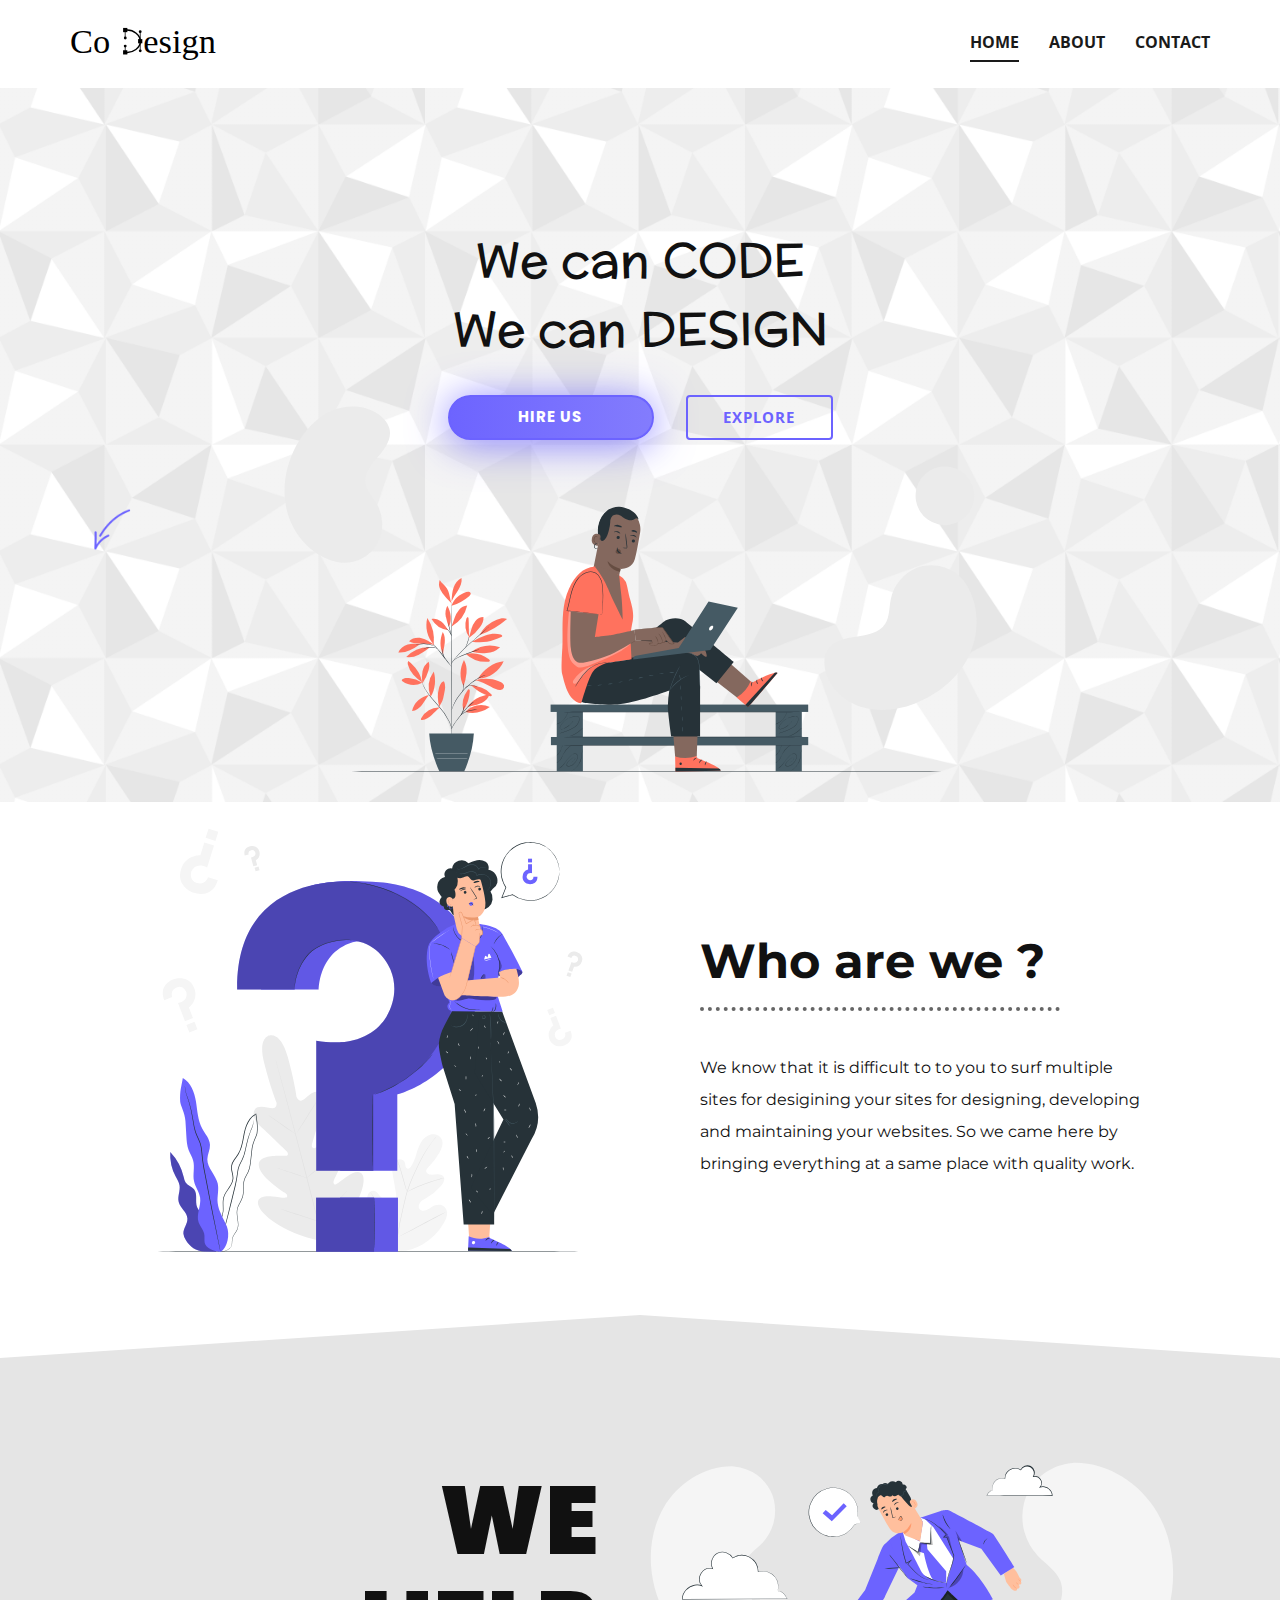
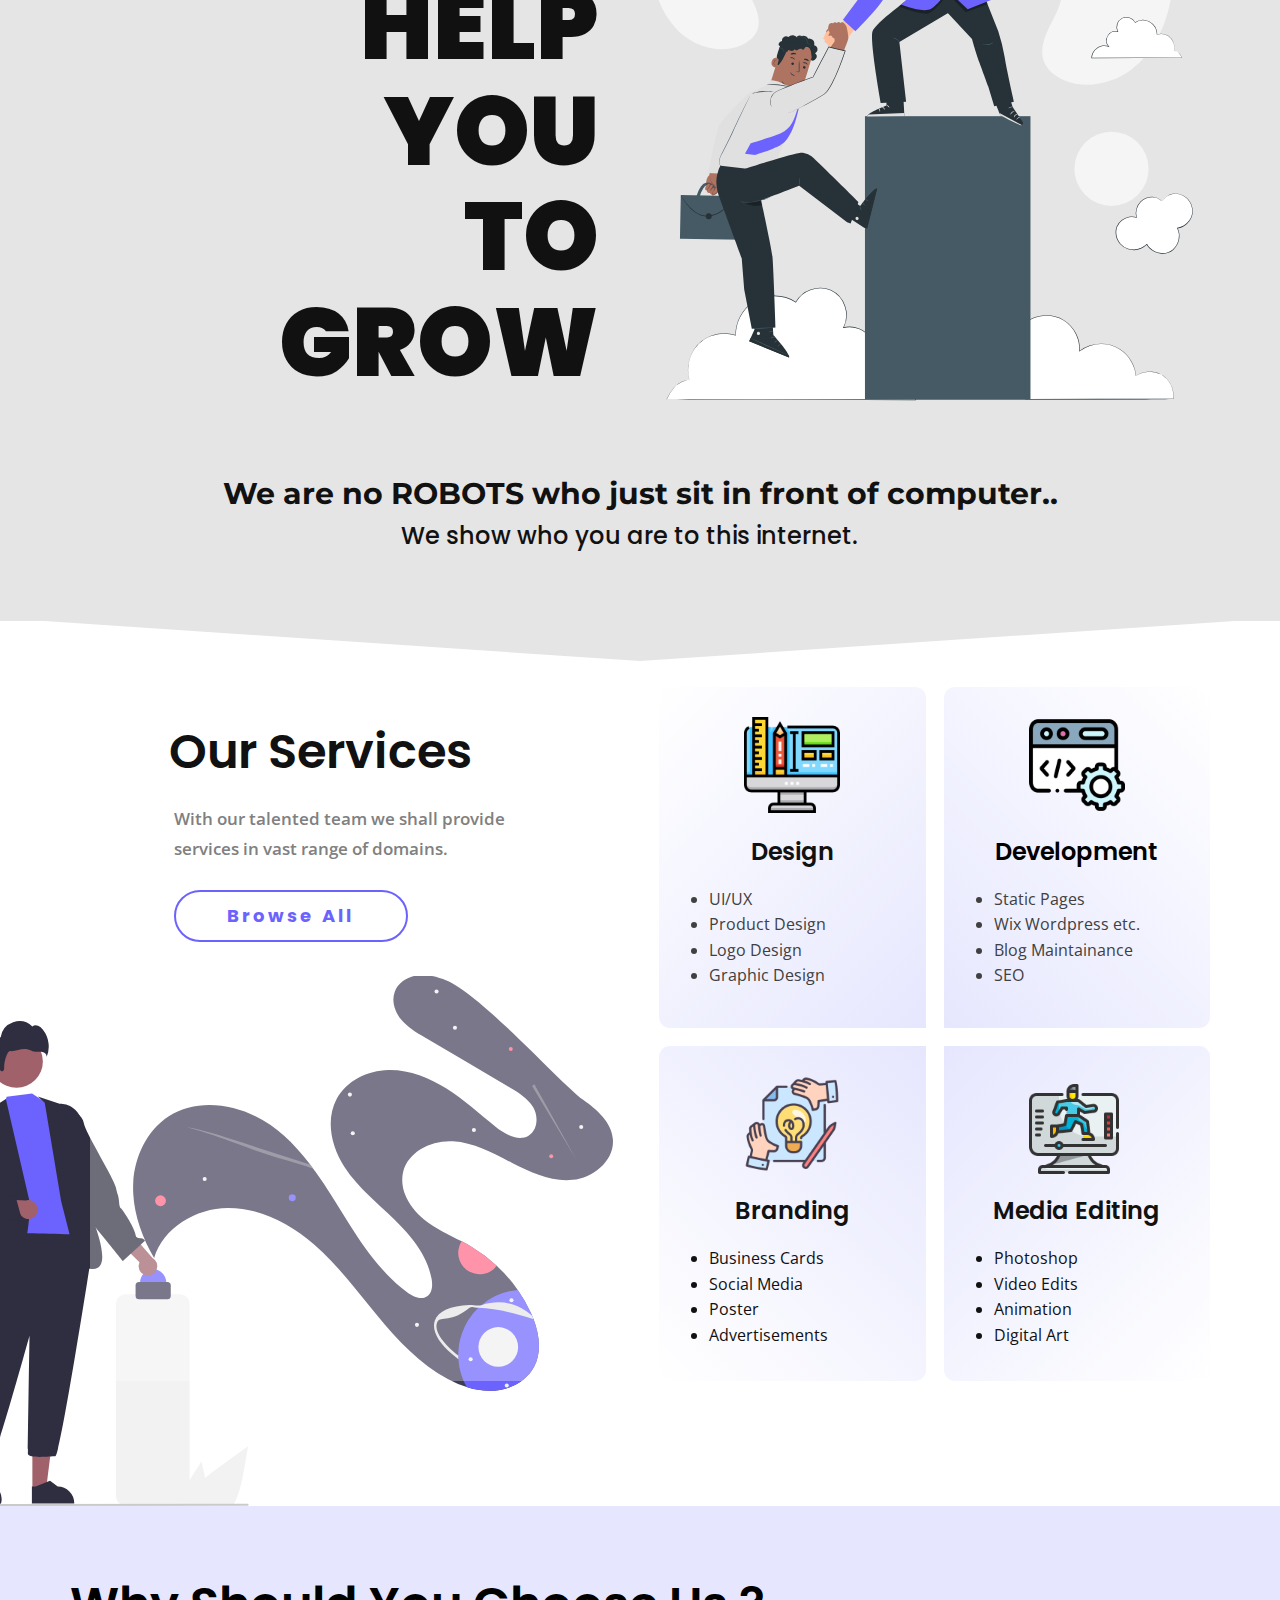
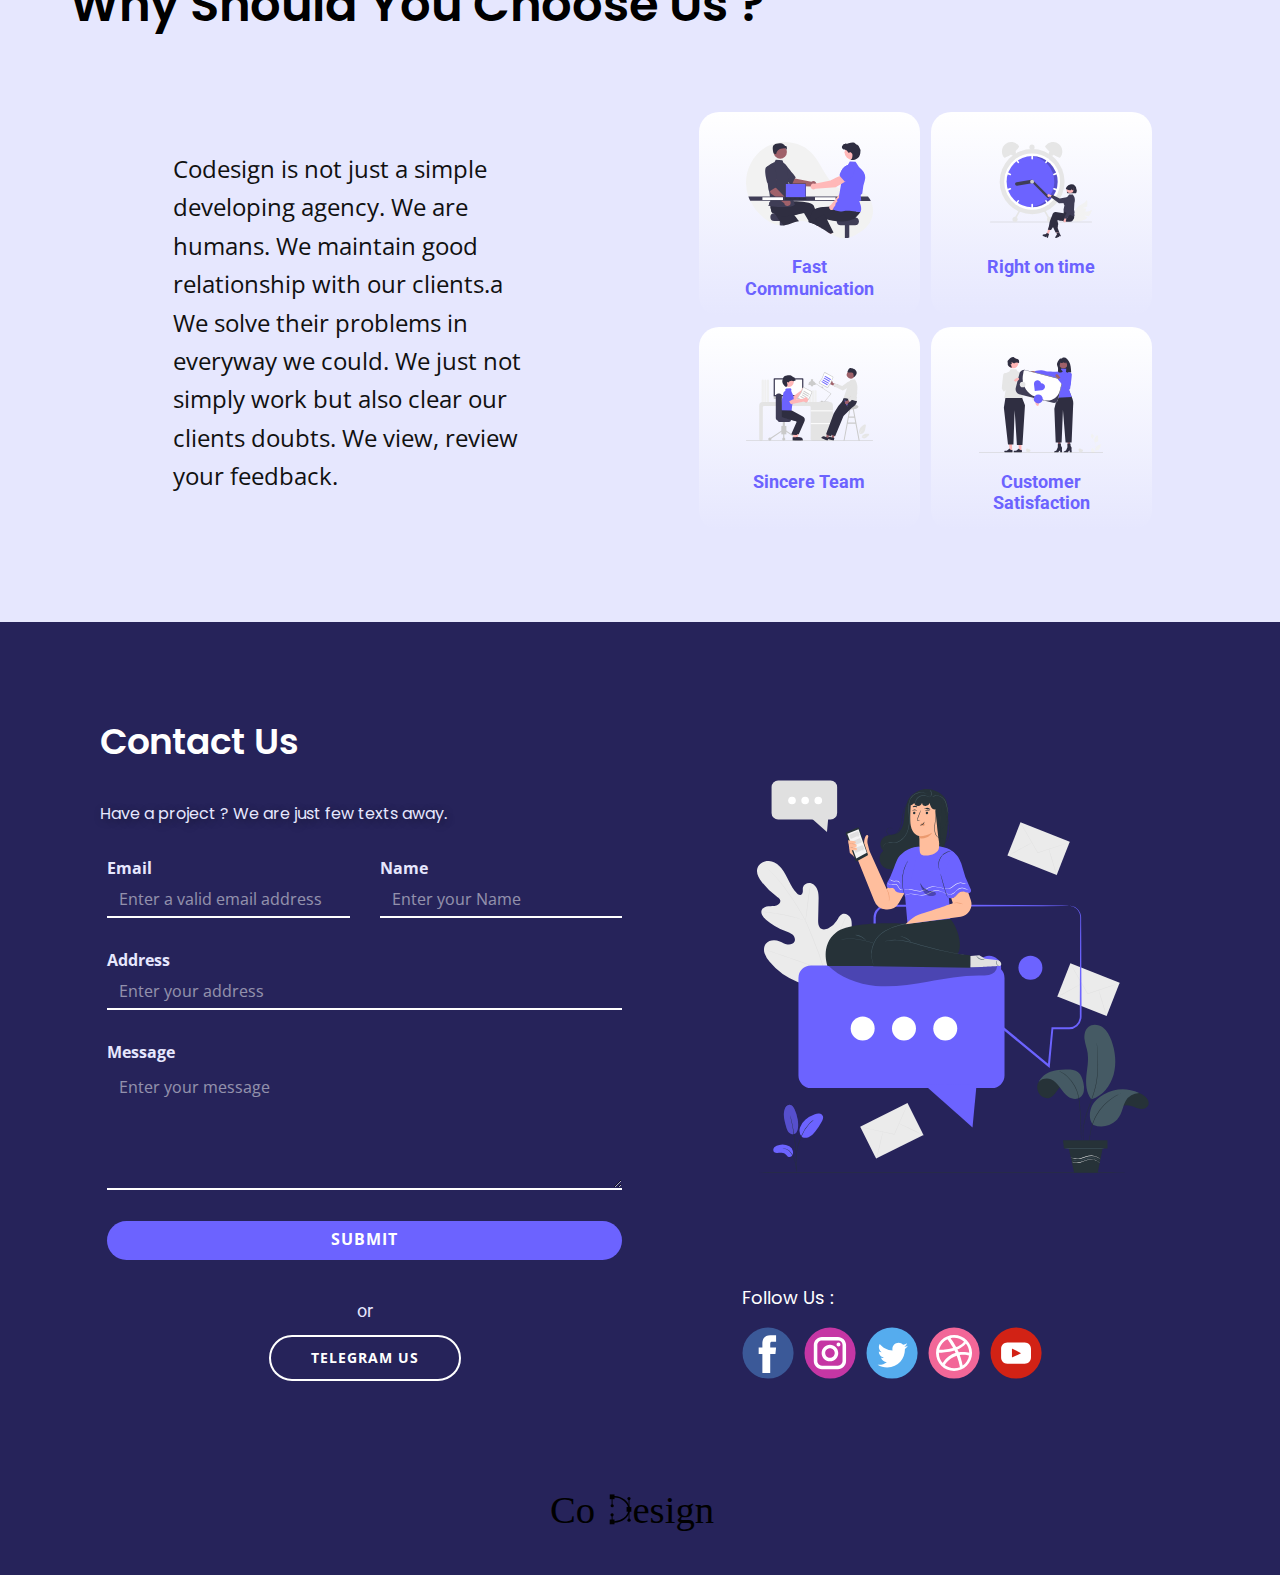
<file: Home.html>
<!DOCTYPE html>
<html style="font-size: 16px;" lang="en"><head>
    <meta name="viewport" content="width=device-width, initial-scale=1.0">
    <meta charset="utf-8">
    <meta name="keywords" content="Design.Architecture., ​Winning Strategies., ​Every project just unique, ​Unique.
Innovate.">
    <meta name="description" content="">
    <title>Home</title>
    <link rel="stylesheet" href="nicepage.css" media="screen">
<link rel="stylesheet" href="Home.css" media="screen">
    <script class="u-script" type="text/javascript" src="jquery.js" defer=""></script>
    <script class="u-script" type="text/javascript" src="nicepage.js" defer=""></script>
    <meta name="generator" content="Nicepage 4.18.5, nicepage.com">
    <link id="u-theme-google-font" rel="stylesheet" href="https://fonts.googleapis.com/css?family=Roboto:100,100i,300,300i,400,400i,500,500i,700,700i,900,900i|Open+Sans:300,300i,400,400i,500,500i,600,600i,700,700i,800,800i">
    <link id="u-page-google-font" rel="stylesheet" href="https://fonts.googleapis.com/css?family=Montserrat:100,100i,200,200i,300,300i,400,400i,500,500i,600,600i,700,700i,800,800i,900,900i|Open+Sans:300,300i,400,400i,500,500i,600,600i,700,700i,800,800i|McLaren:400|Poppins:100,100i,200,200i,300,300i,400,400i,500,500i,600,600i,700,700i,800,800i,900,900i">
    
    
    
    
    
    
    
    
    
    <script type="application/ld+json">{
		"@context": "http://schema.org",
		"@type": "Organization",
		"name": "",
		"logo": "images/Codesign.svg"
}</script>
    <meta name="theme-color" content="#ffffff">
    <meta property="og:title" content="Home">
    <meta property="og:type" content="website">
  </head>
  <body class="u-body u-palette-1-base u-xl-mode" data-lang="en"><header class="u-clearfix u-header u-header" id="sec-d35a"><div class="u-clearfix u-sheet u-sheet-1">
        <a href="https://codesignagency.in" class="u-image u-logo u-image-1" data-image-width="1813" data-image-height="454" title="Codesign">
          <img src="images/Codesign.svg" class="u-logo-image u-logo-image-1">
        </a>
        <nav class="u-align-left u-font-size-14 u-menu u-menu-one-level u-nav-spacing-25 u-offcanvas u-menu-1" data-responsive-from="MD">
          <div class="menu-collapse" style="font-size: 1rem; letter-spacing: 0px; font-weight: 700; text-transform: uppercase;">
            <a class="u-button-style u-custom-active-border-color u-custom-border u-custom-border-color u-custom-borders u-custom-hover-border-color u-custom-padding-bottom u-custom-text-active-color u-custom-text-color u-custom-text-hover-color u-custom-top-bottom-menu-spacing u-nav-link" href="#" style="padding: 0px; font-size: calc(1em + 0.5px);">
              <svg class="u-svg-link" preserveAspectRatio="xMidYMin slice" viewBox="0 0 302 302" style=""><use xmlns:xlink="http://www.w3.org/1999/xlink" xlink:href="#svg-7b92"></use></svg>
              <svg xmlns="http://www.w3.org/2000/svg" xmlns:xlink="http://www.w3.org/1999/xlink" version="1.1" id="svg-7b92" x="0px" y="0px" viewBox="0 0 302 302" style="enable-background:new 0 0 302 302;" xml:space="preserve" class="u-svg-content"><g><rect y="36" width="302" height="30"></rect><rect y="236" width="302" height="30"></rect><rect y="136" width="302" height="30"></rect>
</g><g></g><g></g><g></g><g></g><g></g><g></g><g></g><g></g><g></g><g></g><g></g><g></g><g></g><g></g><g></g></svg>
            </a>
          </div>
          <div class="u-custom-menu u-nav-container">
            <ul class="u-nav u-spacing-30 u-unstyled u-nav-1"><li class="u-nav-item"><a class="u-border-2 u-border-active-grey-90 u-border-hover-grey-50 u-border-no-left u-border-no-right u-border-no-top u-button-style u-nav-link u-text-active-grey-90 u-text-grey-90 u-text-hover-grey-90" href="Home.html" style="padding: 10px 0px;">Home</a>
</li><li class="u-nav-item"><a class="u-border-2 u-border-active-grey-90 u-border-hover-grey-50 u-border-no-left u-border-no-right u-border-no-top u-button-style u-nav-link u-text-active-grey-90 u-text-grey-90 u-text-hover-grey-90" href="Home.html#carousel_bf10" style="padding: 10px 0px;">About</a>
</li><li class="u-nav-item"><a class="u-border-2 u-border-active-grey-90 u-border-hover-grey-50 u-border-no-left u-border-no-right u-border-no-top u-button-style u-nav-link u-text-active-grey-90 u-text-grey-90 u-text-hover-grey-90" href="Home.html#carousel_aa68" style="padding: 10px 0px;">Contact</a>
</li></ul>
          </div>
          <div class="u-custom-menu u-nav-container-collapse">
            <div class="u-align-center u-black u-container-style u-inner-container-layout u-opacity u-opacity-95 u-sidenav">
              <div class="u-inner-container-layout u-sidenav-overflow">
                <div class="u-menu-close"></div>
                <ul class="u-align-center u-nav u-popupmenu-items u-unstyled u-nav-2"><li class="u-nav-item"><a class="u-button-style u-nav-link" href="Home.html">Home</a>
</li><li class="u-nav-item"><a class="u-button-style u-nav-link" href="Home.html#carousel_bf10">About</a>
</li><li class="u-nav-item"><a class="u-button-style u-nav-link" href="Home.html#carousel_aa68">Contact</a>
</li></ul>
              </div>
            </div>
            <div class="u-black u-menu-overlay u-opacity u-opacity-70"></div>
          </div>
        </nav>
      </div></header>
    <section class="u-align-center u-clearfix u-image u-shading u-section-1" id="sec-1672" data-image-width="1500" data-image-height="1000">
      
      
      
      
      <div class="u-clearfix u-sheet u-sheet-1"><span class="u-align-center u-icon u-icon-1"><svg class="u-svg-link" preserveAspectRatio="xMidYMin slice" viewBox="0 0 750 500" style=""><use xmlns:xlink="http://www.w3.org/1999/xlink" xlink:href="#svg-15e4"></use></svg><svg xmlns="http://www.w3.org/2000/svg" xmlns:xlink="http://www.w3.org/1999/xlink" version="1.1" xml:space="preserve" class="u-svg-content" viewBox="0 0 750 500" id="svg-15e4"><g id="freepik--background-simple--inject-4"><path d="M685.77,290.22l-1.14-1.34a39.74,39.74,0,0,0-38.88-13.33,38,38,0,0,0-5.41,1.66,41.71,41.71,0,0,0-25.21,30.26c-1.57,7.94-1,16.69-5.28,23.5-5.64,8.86-17.29,11-27.63,12.34s-22,3.52-27.59,12.4c-3.51,5.57-3.75,12.71-2.35,19.17,3.72,17.1,18.24,30.58,34.77,35.76s34.65,3,50.83-3.13c22.67-8.53,42.86-25.12,53-47.33S700,310.11,685.77,290.22Z" style="fill:#ebebeb"></path><path d="M83.42,271.62l1.62.22a36.29,36.29,0,0,0,38.05-19.2A38.81,38.81,0,0,0,122,216c-3.81-6.5-9.64-12.22-10.82-19.63-1.54-9.64,5.26-18.33,11.62-25.64s13.15-16,11.57-25.67c-1-6-5.23-11.16-10.19-14.79-13.14-9.62-31.58-10-46.29-3.46s-25.95,19.32-33.47,33.55C33.86,180.3,30,204.31,36.68,226.05S61.23,266.54,83.42,271.62Z" style="fill:#ebebeb"></path><circle cx="669.38" cy="206.86" r="28.24" transform="matrix(0.23, -0.97, 0.97, 0.23, 312.52, 809.78)" style="fill:#ebebeb"></circle>
</g><g id="freepik--Plant--inject-4"><path d="M165.7,387.43a30.39,30.39,0,0,0-13-4.46c-2.12-.22-4.44-.16-6.14,1.12a1.28,1.28,0,0,0-.63,1.13,1.39,1.39,0,0,0,.6.76,18.55,18.55,0,0,0,19.15,1.45" style="fill:#FF725E"></path><path d="M165.37,387.07a64.14,64.14,0,0,1-8.39-7.38,21.24,21.24,0,0,1-5.25-9.72,3.9,3.9,0,0,1,.41-3.25c6.69,5.22,11.94,12,13.23,20.35" style="fill:#FF725E"></path><path d="M165.63,387.38a30.34,30.34,0,0,1,.16-11,14.87,14.87,0,0,1,5.86-9.09c1.16,2.7.66,5.81-.15,8.63a41.88,41.88,0,0,1-5.82,12.24" style="fill:#FF725E"></path><path d="M172.18,399.12a19.18,19.18,0,0,0-10.41,5.27,19.65,19.65,0,0,0-6,10.22c3.9-.24,7.21-3,9.61-6.07s4.06-6.47,6.7-9.36" style="fill:#FF725E"></path><path d="M173.61,401a25.66,25.66,0,0,1,3-24.29c2.27,8.06,1.43,17.17-3,24.29" style="fill:#FF725E"></path><path d="M182.26,411.31a18.58,18.58,0,0,0-17.75,10.21,1.4,1.4,0,0,0-.12,1.4,1.32,1.32,0,0,0,1.18.34c3.5-.22,6.6-2.33,9.16-4.73s4.78-5.16,7.61-7.23" style="fill:#FF725E"></path><path d="M182,410.74a32.93,32.93,0,0,1-.33-18.46c.65-2.38,1.74-4.88,3.94-6a.75.75,0,0,1,.6-.1.79.79,0,0,1,.38.44,11.16,11.16,0,0,1,.93,5.3,33.56,33.56,0,0,1-.83,5.36c-.69,3.28-1.06,6.8-2.86,9.63a18.64,18.64,0,0,0-1.14,2.11c-.34.72-.34,1-.66,1.55" style="fill:#FF725E"></path><path d="M204.9,414.16a23.8,23.8,0,0,1,4.17-19.58c.3-.39.7-.81,1.19-.76.75.07.94,1.07.91,1.82a35.46,35.46,0,0,1-6.27,18.52" style="fill:#FF725E"></path><path d="M207,415.57a28.48,28.48,0,0,0,23.37-4.75,19,19,0,0,0-12.65-1.56c-4.22,1-8.09,2.86-10.72,6.31" style="fill:#FF725E"></path><path d="M208.71,411.27c4.39-7.16,12.81-11.84,21.2-12.26-1,3.41-3.77,6.06-6.93,7.67a38.45,38.45,0,0,1-10.18,3c-1.36.27-3.22.56-4.09,1.62" style="fill:#FF725E"></path><path d="M205.33,390.41A62,62,0,0,0,208.05,378a20.71,20.71,0,0,0-2.48-12.29c-4.1,7.94-4.52,17.22-.36,25.13" style="fill:#FF725E"></path><path d="M219.15,383.43c4.8-8.73,14.59-15.69,24.5-16.67-3.82,9.52-14.25,16.87-24.5,16.67" style="fill:#FF725E"></path><path d="M216.13,385.13c7.16,1.09,13.26,5.67,20,8.44a9,9,0,0,0,4.51.86,3.53,3.53,0,0,0,2.21-6.24,9.57,9.57,0,0,0-3.28-2c-7.29-3-15.1-3.11-22.77-1.27" style="fill:#FF725E"></path><path d="M212,390.15c1.62.47,2.17,1.31,3.46,2.4a37.25,37.25,0,0,0,15.12,7.77c.58.14,1.34.2,1.62-.32s-.06-1-.39-1.42a20.85,20.85,0,0,0-9.13-6.19c-3.49-1.3-6.51-2.87-10.68-2.54" style="fill:#FF725E"></path><path d="M207.32,359.83a28.57,28.57,0,0,0,21.94,7.47,1.48,1.48,0,0,0,1-.36c.55-.6-.11-1.53-.75-2-6.46-5-14.27-7.11-22.19-5.08" style="fill:#FF725E"></path><path d="M212.86,357.81a30.57,30.57,0,0,1,27.38-4.52A21.72,21.72,0,0,1,227.19,359a41.49,41.49,0,0,1-14.33-1.21" style="fill:#FF725E"></path><path d="M210.66,343.87c-.64-6.44-.23-11.52-.67-18,0-.52-.15-1.14-.63-1.32-.68-.26-1.24.56-1.46,1.25a20.59,20.59,0,0,0,2.75,17.92" style="fill:#FF725E"></path><path d="M210.19,344.59a37.89,37.89,0,0,0,10.67-10.37c2.11-2.89,3.88-6.34,3.4-9.88a10.22,10.22,0,0,0-7.69,3.82,21.31,21.31,0,0,0-3.92,7.9c-.86,2.83-1.46,5.74-2.46,8.53" style="fill:#FF725E"></path><path d="M220.67,341.67a85.82,85.82,0,0,0,26.25-15.48c-3.13-1.26-6.72-.5-9.86.76a31.07,31.07,0,0,0-16.52,14.65" style="fill:#FF725E"></path><path d="M213.14,348.11a53.53,53.53,0,0,0,14.58.07c4.72-.79,9.19-2.66,13.6-4.52a1.63,1.63,0,0,0,.93-.7,1.08,1.08,0,0,0-.33-1.17,2.75,2.75,0,0,0-1.16-.54c-4.8-1.35-10-.72-14.71.88a67.8,67.8,0,0,0-12.91,6" style="fill:#FF725E"></path><path d="M185.47,360.05c-3.31-6.67-3.09-14.46-.24-21.34,2,3.07,2.26,7,1.89,10.61s-1.48,7.4-1.55,11.07" style="fill:#FF725E"></path><path d="M172.26,353.39a29.78,29.78,0,0,0-22.12,9.43,20.73,20.73,0,0,0,12.11-2.25,61.45,61.45,0,0,0,10.38-6.95" style="fill:#FF725E"></path><path d="M163.38,350.42c-4-.32-7.93-.82-11.81.37a14.19,14.19,0,0,0-9,7.63,21.48,21.48,0,0,0,11.07-2.09,64.17,64.17,0,0,0,9.74-5.91" style="fill:#FF725E"></path><path d="M176.53,350.56c-3.64-2.38-7.37-4.81-11.6-5.79s-9.13-.26-12.08,2.93c3.43,2,7.58,2.25,11.55,2.24s8.84,0,12.58,1.28" style="fill:#FF725E"></path><path d="M176.55,350.75c-6.21-6.1-8.57-17.05-6.07-25.39a38.72,38.72,0,0,1,6.07,25.39" style="fill:#FF725E"></path><path d="M193.63,333.47c1.17-2.72,2-5.58,3-8.35a23.93,23.93,0,0,1,4.35-7.7,11.44,11.44,0,0,1,7.69-4,31,31,0,0,1-14.93,20.08" style="fill:#FF725E"></path><path d="M190.54,337.07c-1.94-2.67-4.18-6.29-6.81-8.28s-6-3.2-9.26-2.43a21.57,21.57,0,0,0,16.07,10.71" style="fill:#FF725E"></path><path d="M191.15,333.69a45.9,45.9,0,0,1-3.06-9.92,15.53,15.53,0,0,1,1.55-10.09c3.41,6.45,4.51,13.36,1.69,20.09" style="fill:#FF725E"></path><path d="M193.66,313.68c1.93-6.39,7.78-11.09,14.09-13.25a5.29,5.29,0,0,1,2.48-.37,2.16,2.16,0,0,1,1.82,1.52c.23,1.09-.67,2.06-1.51,2.78a47.91,47.91,0,0,1-16.88,9.32" style="fill:#FF725E"></path><path d="M193.73,308.46c.24-4.12.5-8.3,1.84-12.2s3.92-7.57,7.68-9.28c.64,4.16-1.2,8.3-3.41,11.88s-4.88,7-6.21,11" style="fill:#FF725E"></path><path d="M193.63,311.29c-1.6-4.65-1.76-10.57-4.55-14.62-2-2.84-5.07-4.77-6.75-7.77a11.78,11.78,0,0,0,.39,8.82,25.66,25.66,0,0,0,5.16,7.38c2.06,2.2,3.83,3.86,5.75,6.19" style="fill:#FF725E"></path><path d="M193.66,448.41c-.13,0-.23-31.06-.24-69.37s.08-69.37.21-69.37.23,31.05.24,69.37S193.78,448.41,193.66,448.41Z" style="fill:#263238"></path><path d="M220.8,355.37a7.2,7.2,0,0,1-1.17.44l-3.21,1.08c-2.71.92-6.43,2.26-10.47,3.92s-7.78,3.11-9.93,5a7.42,7.42,0,0,0-2,2.63c-.31.73-.36,1.18-.4,1.17s0-.11,0-.32a5.2,5.2,0,0,1,.23-.91,7,7,0,0,1,1.94-2.81,17.5,17.5,0,0,1,4.31-2.67c1.72-.81,3.63-1.65,5.66-2.48,4.05-1.66,7.8-2.95,10.54-3.8,1.37-.43,2.49-.74,3.26-.95A6.89,6.89,0,0,1,220.8,355.37Z" style="fill:#263238"></path><path d="M229.7,333.51s-.11.14-.33.35l-1,.94-3.72,3.38-12.38,11c-4.84,4.3-9,8.41-11.91,11.51-1.45,1.54-2.59,2.82-3.37,3.72l-.9,1a2.4,2.4,0,0,1-.33.34s.08-.15.26-.4.46-.62.84-1.08c.74-.93,1.84-2.25,3.27-3.83A156.51,156.51,0,0,1,212,348.87c4.85-4.29,9.26-8.15,12.47-10.93l3.82-3.27,1.05-.87A2,2,0,0,1,229.7,333.51Z" style="fill:#263238"></path><path d="M207.05,353.58c-.13-.05.88-2.39,1.89-5.33s1.49-5.44,1.62-5.42a18.13,18.13,0,0,1-1.2,5.56,34.82,34.82,0,0,1-1.5,3.73A5.9,5.9,0,0,1,207.05,353.58Z" style="fill:#263238"></path><path d="M193.69,372.38a5.27,5.27,0,0,1-.75-.86L191,369.07c-1.6-2.07-3.82-4.93-6.3-8.06s-4.77-5.94-6.42-8l-1.95-2.42a5.72,5.72,0,0,1-.68-.92,5.33,5.33,0,0,1,.81.81c.5.54,1.2,1.33,2.06,2.32,1.72,2,4,4.76,6.53,7.9s4.67,6,6.21,8.15c.77,1.06,1.38,1.93,1.79,2.53A6.79,6.79,0,0,1,193.69,372.38Z" style="fill:#263238"></path><path d="M187.73,364.74a10.92,10.92,0,0,1-2.49-4.67,13.24,13.24,0,0,1-.56-4.7h.19c-.08.36-.15.55-.18.55s0-.21,0-.58l.2,0a21.69,21.69,0,0,0,.79,4.58A37.15,37.15,0,0,0,187.73,364.74Z" style="fill:#263238"></path><path d="M180.05,355.08a7.63,7.63,0,0,0-1.74-1,11.68,11.68,0,0,0-4.83-.39,28.92,28.92,0,0,0-4.87.79,16.45,16.45,0,0,1-2,.48,6.67,6.67,0,0,1,1.92-.79,22.84,22.84,0,0,1,4.91-.93,10.72,10.72,0,0,1,5,.54A3.07,3.07,0,0,1,180.05,355.08Z" style="fill:#263238"></path><path d="M178.23,352.73c0,.07-1-.4-2.67-1a26.75,26.75,0,0,0-13.44-1c-1.72.31-2.76.63-2.78.55a2.64,2.64,0,0,1,.71-.3,16.17,16.17,0,0,1,2-.56,23.32,23.32,0,0,1,6.88-.48,23.77,23.77,0,0,1,6.73,1.51,18.06,18.06,0,0,1,1.91.87A2.92,2.92,0,0,1,178.23,352.73Z" style="fill:#263238"></path><path d="M193.63,342.83a56.3,56.3,0,0,1-1.95-6.76,56.14,56.14,0,0,1-1.51-6.86,108.38,108.38,0,0,1,3.46,13.62Z" style="fill:#263238"></path><path d="M193.75,342.83a31,31,0,0,0-2.16-4.05,17.23,17.23,0,0,0-3.17-3.27,2.92,2.92,0,0,1,1.23.63,10,10,0,0,1,2.31,2.39A8.92,8.92,0,0,1,193.75,342.83Z" style="fill:#263238"></path><path d="M193.66,431.85s-.14-.75-.49-2.07a29.64,29.64,0,0,0-2.08-5.37,74.16,74.16,0,0,0-11-15.52c-2.46-2.81-4.84-5.46-6.87-8a56.4,56.4,0,0,1-4.91-7.09,33.61,33.61,0,0,1-2.48-5.25c-.23-.65-.39-1.16-.49-1.51a2.46,2.46,0,0,1-.12-.53s.26.71.77,2a40.25,40.25,0,0,0,2.59,5.16,61.18,61.18,0,0,0,5,7c2,2.51,4.43,5.14,6.89,8a70.55,70.55,0,0,1,11,15.67,27,27,0,0,1,2,5.47,14.7,14.7,0,0,1,.27,1.56A2.84,2.84,0,0,1,193.66,431.85Z" style="fill:#263238"></path><path d="M218.18,404.15a10.89,10.89,0,0,1-1.28.72,27.58,27.58,0,0,0-3.33,2.2,38,38,0,0,0-4.38,4c-1.54,1.62-3.12,3.5-4.74,5.52-3.23,4.06-6.25,7.64-8.06,10.51-.92,1.42-1.59,2.62-2,3.46s-.68,1.3-.71,1.29,0-.13.12-.37.22-.57.43-1a32.13,32.13,0,0,1,1.91-3.55,117.88,117.88,0,0,1,8-10.62c1.62-2,3.22-3.91,4.79-5.53a35.11,35.11,0,0,1,4.49-4,22.58,22.58,0,0,1,3.44-2.11c.42-.21.77-.34,1-.44S218.18,404.13,218.18,404.15Z" style="fill:#263238"></path><path d="M218.66,413.13a16.67,16.67,0,0,1-2.71.4,34.67,34.67,0,0,0-6.45,1.27,19.38,19.38,0,0,0-5.77,3c-1.33,1-1.95,1.87-2,1.82s.1-.24.4-.62a10.1,10.1,0,0,1,1.41-1.45,17.4,17.4,0,0,1,5.84-3.21,29.35,29.35,0,0,1,6.55-1.16A16.34,16.34,0,0,1,218.66,413.13Z" style="fill:#263238"></path><path d="M202.51,418.67c-.14-.08,1.08-1.95,2-4.47s1.1-4.76,1.26-4.74a4.18,4.18,0,0,1,0,1.46,15.36,15.36,0,0,1-.8,3.43,16.11,16.11,0,0,1-1.57,3.15A4.61,4.61,0,0,1,202.51,418.67Z" style="fill:#263238"></path><path d="M226.13,380a3.31,3.31,0,0,1-.44.23l-1.27.58c-.56.24-1.24.54-2,.95s-1.66.8-2.59,1.36l-1.48.84c-.52.3-1,.65-1.57,1-1.09.66-2.19,1.48-3.35,2.31a57.52,57.52,0,0,0-12.93,13.37c-.79,1.2-1.57,2.32-2.19,3.44-.32.55-.66,1.07-.94,1.59s-.53,1-.79,1.51c-.52,1-.9,1.86-1.27,2.65s-.66,1.46-.88,2-.39.95-.54,1.3a2.4,2.4,0,0,1-.21.44,1.7,1.7,0,0,1,.13-.48l.46-1.32a20,20,0,0,1,.81-2.07c.35-.8.71-1.72,1.22-2.69l.77-1.53c.27-.53.6-1.06.91-1.62.62-1.13,1.39-2.27,2.18-3.48a55.54,55.54,0,0,1,13-13.47c1.18-.83,2.29-1.64,3.4-2.3.55-.33,1.07-.68,1.59-1l1.51-.82c.94-.54,1.85-.93,2.64-1.31a21.26,21.26,0,0,1,2-.88l1.31-.5A1.39,1.39,0,0,1,226.13,380Z" style="fill:#263238"></path><path d="M206.72,393a3.1,3.1,0,0,1,1.06-1.59,6.82,6.82,0,0,1,4.3-1.65,11.86,11.86,0,0,1,4.53.89,6.47,6.47,0,0,1,1.71.83,10.44,10.44,0,0,1-1.81-.53,13.88,13.88,0,0,0-4.41-.74,7,7,0,0,0-4.11,1.45A12.5,12.5,0,0,0,206.72,393Z" style="fill:#263238"></path><path d="M203.82,396a16.73,16.73,0,0,0,1.22-4,16,16,0,0,0-.28-4.14,2.56,2.56,0,0,1,.51,1.15,8.26,8.26,0,0,1-.7,6C204.19,395.69,203.86,396.05,203.82,396Z" style="fill:#263238"></path><path d="M172.21,436.3c.67,11.87,4.24,23.94,9.74,36.15h23.93c5.25-12.09,8.58-24.14,9.17-36.15Z" style="fill:#455a64"></path><path d="M211.17,455.51c0,.12-7.88.22-17.59.22s-17.6-.1-17.6-.22,7.88-.23,17.6-.23S211.17,455.38,211.17,455.51Z" style="fill:#fafafa"></path><path d="M210.64,459.81c0,.12-7.39.22-16.5.22s-16.49-.1-16.49-.22,7.38-.23,16.49-.23S210.64,459.68,210.64,459.81Z" style="fill:#fafafa"></path>
</g><g id="freepik--Floor--inject-4"><path d="M697.69,472.6c0,.15-140.91.26-314.67.26s-314.7-.11-314.7-.26,140.87-.26,314.7-.26S697.69,472.46,697.69,472.6Z" style="fill:#263238"></path>
</g><g id="freepik--Pallet--inject-4"><rect x="294.61" y="446.51" width="25.09" height="25.95" style="fill:#455a64"></rect><path d="M309.3,447.22s-.28.15-.78.43a14.7,14.7,0,0,0-2,1.38,21.7,21.7,0,0,0-5,6.22c-.79,1.36-1.42,2.71-2,3.94a12.8,12.8,0,0,1-2,3,6.25,6.25,0,0,1-2,1.47,3.14,3.14,0,0,1-.86.29s.31-.1.82-.36a6.52,6.52,0,0,0,1.88-1.5c1.43-1.51,2.38-4.25,4-7a20.85,20.85,0,0,1,5.1-6.23,13.5,13.5,0,0,1,2.05-1.34A7,7,0,0,1,309.3,447.22Z" style="fill:#263238"></path><path d="M308.9,463.87l.48-.4c.31-.26.77-.65,1.32-1.2.28-.27.58-.58.89-.94a2,2,0,0,0,.66-1.29,1,1,0,0,0-1.28-.74,5.58,5.58,0,0,0-1.7.95,18.28,18.28,0,0,0-3.45,2.92,8.52,8.52,0,0,0-1.37,2.08,2,2,0,0,0-.14,1.24,1.3,1.3,0,0,0,.84.88,3.94,3.94,0,0,0,2.69-.21,9.5,9.5,0,0,0,2.48-1.5,11.47,11.47,0,0,0,3.73-4.78,6.65,6.65,0,0,0,.39-3,2.59,2.59,0,0,0-1.55-2.31,3.63,3.63,0,0,0-2.72.59,13,13,0,0,0-2.26,1.66c-2.69,2.5-4.36,5.42-6.13,7.57a16.23,16.23,0,0,1-4.9,4.37,9.07,9.07,0,0,1-1.65.69,4.71,4.71,0,0,1-.61.15l.15-.05.44-.14a9.49,9.49,0,0,0,1.63-.73,16.32,16.32,0,0,0,4.83-4.38c1.75-2.15,3.4-5.09,6.12-7.62a12.48,12.48,0,0,1,2.28-1.69,3.77,3.77,0,0,1,2.88-.61,2.14,2.14,0,0,1,1.21,1,3.9,3.9,0,0,1,.48,1.49,6.89,6.89,0,0,1-.39,3.14,11.8,11.8,0,0,1-3.8,4.87,9.73,9.73,0,0,1-2.54,1.52,4.14,4.14,0,0,1-2.83.21,1.51,1.51,0,0,1-1-1,2.17,2.17,0,0,1,.16-1.36,8.52,8.52,0,0,1,1.41-2.12,18.45,18.45,0,0,1,3.5-2.93,5.69,5.69,0,0,1,1.75-1,1.12,1.12,0,0,1,1.42.86,2,2,0,0,1-.7,1.37q-.48.53-.9.93A13.41,13.41,0,0,1,308.9,463.87Z" style="fill:#263238"></path><path d="M319.54,451s-.09.34-.23,1a22.29,22.29,0,0,0-.42,2.7c-.13,1.14-.22,2.52-.44,4a18.13,18.13,0,0,1-6.94,11.83,13.27,13.27,0,0,1-3.23,1.89s.07-.06.22-.14l.66-.35a18.25,18.25,0,0,0,7.72-8.53c1.49-3.21,1.56-6.47,1.86-8.75a20.14,20.14,0,0,1,.49-2.7A6.38,6.38,0,0,1,319.54,451Z" style="fill:#263238"></path><path d="M300,447.14a2,2,0,0,1,0,.46,12.17,12.17,0,0,1-.2,1.24,14.86,14.86,0,0,1-3.84,7.23,9.88,9.88,0,0,1-.92.85,1.69,1.69,0,0,1-.37.27s.47-.45,1.18-1.22a16.57,16.57,0,0,0,2.35-3.35,16.9,16.9,0,0,0,1.46-3.82C299.93,447.78,300,447.13,300,447.14Z" style="fill:#263238"></path><rect x="294.61" y="414.44" width="25.09" height="25.09" style="fill:#455a64"></rect><path d="M305.39,415.49a2.67,2.67,0,0,1-.14.64,11.63,11.63,0,0,1-.56,1.69,16.62,16.62,0,0,1-3.16,4.95,16.82,16.82,0,0,1-4.68,3.54,13.35,13.35,0,0,1-1.64.7l-.62.19a3.11,3.11,0,0,1,.59-.27c.39-.15.94-.41,1.6-.75a17.71,17.71,0,0,0,4.6-3.55,17.39,17.39,0,0,0,3.17-4.86,15.76,15.76,0,0,0,.63-1.66A4.59,4.59,0,0,1,305.39,415.49Z" style="fill:#263238"></path><path d="M310.6,423.62a13.57,13.57,0,0,1-1.51,2.28,18,18,0,0,1-5.69,4.75,17.34,17.34,0,0,1-2.26,1,4,4,0,0,1-2.66.3,1.34,1.34,0,0,1-.86-1.14,2.91,2.91,0,0,1,.32-1.45,16.78,16.78,0,0,1,1.59-2.6,18,18,0,0,1,11.31-7,15.33,15.33,0,0,1,1.79-.21,6.64,6.64,0,0,1,1.78.06,2.43,2.43,0,0,1,1.53.89,3.08,3.08,0,0,1,.55,1.66,8.83,8.83,0,0,1-2.48,6,17.42,17.42,0,0,1-4.76,3.5,45.43,45.43,0,0,1-4.69,2.12c-2.93,1.15-5.37,1.88-7.05,2.39l-1.95.57c-.44.13-.68.18-.68.18l.67-.22,1.93-.61c1.68-.53,4.11-1.28,7-2.44a47.93,47.93,0,0,0,4.66-2.15,17.11,17.11,0,0,0,4.69-3.47,8.57,8.57,0,0,0,2.42-5.81,2.8,2.8,0,0,0-.5-1.54,2.27,2.27,0,0,0-1.41-.82,6.66,6.66,0,0,0-1.73-.05,17.38,17.38,0,0,0-12.95,7.07,16.17,16.17,0,0,0-1.58,2.57,2.74,2.74,0,0,0-.32,1.35,1.2,1.2,0,0,0,.75,1,3.84,3.84,0,0,0,2.54-.29,15.92,15.92,0,0,0,2.25-1,18.05,18.05,0,0,0,5.7-4.67c.55-.68.93-1.25,1.19-1.63S310.6,423.62,310.6,423.62Z" style="fill:#263238"></path><path d="M319.5,430.7s0,.06-.11.16l-.34.41a19.44,19.44,0,0,1-1.37,1.45,25.77,25.77,0,0,1-11.33,6.41,17.73,17.73,0,0,1-1.94.43l-.53.08-.19,0s.06,0,.18-.06l.53-.12c.45-.09,1.11-.26,1.92-.49a28.71,28.71,0,0,0,6-2.52,28,28,0,0,0,5.26-3.86c.61-.57,1.09-1.05,1.41-1.39l.37-.39Z" style="fill:#263238"></path><rect x="504.71" y="414.44" width="25.09" height="25.09" style="fill:#455a64"></rect><path d="M515.49,415.49a2.67,2.67,0,0,1-.14.64,11.63,11.63,0,0,1-.56,1.69,16.62,16.62,0,0,1-3.16,4.95,16.82,16.82,0,0,1-4.68,3.54,13.35,13.35,0,0,1-1.64.7l-.62.19a3.11,3.11,0,0,1,.59-.27,17.11,17.11,0,0,0,6.2-4.3,17.39,17.39,0,0,0,3.17-4.86,15.76,15.76,0,0,0,.63-1.66A4.59,4.59,0,0,1,515.49,415.49Z" style="fill:#263238"></path><path d="M520.7,423.62a13.57,13.57,0,0,1-1.51,2.28,18,18,0,0,1-5.69,4.75,16.76,16.76,0,0,1-2.26,1,4,4,0,0,1-2.66.3,1.34,1.34,0,0,1-.86-1.14,2.91,2.91,0,0,1,.32-1.45,16.78,16.78,0,0,1,1.59-2.6,18,18,0,0,1,11.31-7,15.59,15.59,0,0,1,1.79-.21,6.64,6.64,0,0,1,1.78.06,2.43,2.43,0,0,1,1.53.89,3.08,3.08,0,0,1,.55,1.66,8.83,8.83,0,0,1-2.48,6,17.42,17.42,0,0,1-4.76,3.5,45.43,45.43,0,0,1-4.69,2.12c-2.93,1.15-5.37,1.88-7,2.39l-1.95.57c-.44.13-.68.18-.68.18l.67-.22,1.93-.61c1.68-.53,4.11-1.28,7-2.44a47.93,47.93,0,0,0,4.66-2.15A17.31,17.31,0,0,0,524,428a8.56,8.56,0,0,0,2.41-5.81,2.8,2.8,0,0,0-.5-1.54,2.24,2.24,0,0,0-1.41-.82,6.65,6.65,0,0,0-1.73-.05,17.38,17.38,0,0,0-12.95,7.07,16.17,16.17,0,0,0-1.58,2.57,2.74,2.74,0,0,0-.32,1.35,1.2,1.2,0,0,0,.75,1,3.84,3.84,0,0,0,2.54-.29,15.43,15.43,0,0,0,2.25-1,18.05,18.05,0,0,0,5.7-4.67c.55-.68.93-1.25,1.19-1.63S520.7,423.62,520.7,423.62Z" style="fill:#263238"></path><path d="M529.6,430.7s0,.06-.11.16l-.34.41a19.44,19.44,0,0,1-1.37,1.45,25.81,25.81,0,0,1-11.32,6.41,18.34,18.34,0,0,1-2,.43l-.53.08-.19,0s.06,0,.18-.06l.53-.12c.45-.09,1.11-.26,1.92-.49a29,29,0,0,0,6-2.52,28.25,28.25,0,0,0,5.25-3.86c.61-.57,1.09-1.05,1.41-1.39l.37-.39Z" style="fill:#263238"></path><rect x="504.71" y="446.51" width="25.09" height="25.95" style="fill:#455a64"></rect><path d="M519.4,447.22s-.28.15-.78.43a14.7,14.7,0,0,0-2,1.38,21.87,21.87,0,0,0-5,6.22c-.78,1.36-1.42,2.71-2,3.94a12.8,12.8,0,0,1-2,3,6.14,6.14,0,0,1-1.95,1.47,3.14,3.14,0,0,1-.86.29s.31-.1.82-.36a6.53,6.53,0,0,0,1.89-1.5c1.43-1.51,2.37-4.25,3.95-7a20.85,20.85,0,0,1,5.1-6.23,13.5,13.5,0,0,1,2.05-1.34A7,7,0,0,1,519.4,447.22Z" style="fill:#263238"></path><path d="M519,463.87l.48-.4c.32-.26.77-.65,1.33-1.2.27-.27.57-.58.88-.94a2,2,0,0,0,.66-1.29,1,1,0,0,0-1.28-.74,5.58,5.58,0,0,0-1.7.95,18.6,18.6,0,0,0-3.45,2.92,8.52,8.52,0,0,0-1.37,2.08,2,2,0,0,0-.14,1.24,1.3,1.3,0,0,0,.84.88,3.94,3.94,0,0,0,2.69-.21,9.5,9.5,0,0,0,2.48-1.5,11.47,11.47,0,0,0,3.73-4.78,6.65,6.65,0,0,0,.39-3,2.59,2.59,0,0,0-1.55-2.31,3.63,3.63,0,0,0-2.72.59,12.59,12.59,0,0,0-2.25,1.66c-2.7,2.5-4.37,5.42-6.14,7.57a16.23,16.23,0,0,1-4.9,4.37,9.07,9.07,0,0,1-1.65.69,4.71,4.71,0,0,1-.61.15l.15-.05.44-.14a9.16,9.16,0,0,0,1.63-.73,16.32,16.32,0,0,0,4.83-4.38c1.75-2.15,3.4-5.09,6.12-7.62a12.48,12.48,0,0,1,2.28-1.69,3.77,3.77,0,0,1,2.88-.61,2.14,2.14,0,0,1,1.21,1,3.9,3.9,0,0,1,.48,1.49,6.63,6.63,0,0,1-.39,3.14,11.64,11.64,0,0,1-3.8,4.87,9.57,9.57,0,0,1-2.54,1.52,4.13,4.13,0,0,1-2.83.21,1.51,1.51,0,0,1-1-1,2.17,2.17,0,0,1,.16-1.36,8.52,8.52,0,0,1,1.41-2.12,18.45,18.45,0,0,1,3.5-2.93,5.69,5.69,0,0,1,1.75-1,1.12,1.12,0,0,1,1.42.86,2,2,0,0,1-.7,1.37c-.31.35-.62.66-.9.93A13.41,13.41,0,0,1,519,463.87Z" style="fill:#263238"></path><path d="M529.64,451s-.09.34-.23,1a24.49,24.49,0,0,0-.42,2.7c-.13,1.14-.22,2.52-.44,4a17.94,17.94,0,0,1-1.37,4.79,18.24,18.24,0,0,1-5.57,7,13.06,13.06,0,0,1-3.23,1.89.83.83,0,0,1,.22-.14l.66-.35a18.31,18.31,0,0,0,7.73-8.53c1.48-3.21,1.55-6.47,1.85-8.75a20.14,20.14,0,0,1,.49-2.7A8.33,8.33,0,0,1,529.64,451Z" style="fill:#263238"></path><path d="M510.14,447.14a1.46,1.46,0,0,1,0,.46,12.17,12.17,0,0,1-.2,1.24,14.86,14.86,0,0,1-3.84,7.23,9.88,9.88,0,0,1-.92.85,1.69,1.69,0,0,1-.37.27s.47-.45,1.18-1.22a16.57,16.57,0,0,0,2.35-3.35,16.9,16.9,0,0,0,1.46-3.82C510,447.78,510.1,447.13,510.14,447.14Z" style="fill:#263238"></path><rect x="289.04" y="439.53" width="246.92" height="7.84" style="fill:#455a64"></rect><path d="M536,447.37c0,.14-55.27.26-123.43.26s-123.45-.12-123.45-.26,55.26-.26,123.45-.26S536,447.23,536,447.37Z" style="fill:#263238"></path><path d="M536,439.53c0,.15-55.27.26-123.43.26s-123.45-.11-123.45-.26,55.26-.26,123.45-.26S536,439.39,536,439.53Z" style="fill:#263238"></path><rect x="288.72" y="408.42" width="247.21" height="7.06" style="fill:#455a64"></rect><path d="M533.1,415.49c0,.14-54.63.26-122,.26s-122-.12-122-.26,54.62-.26,122-.26S533.1,415.34,533.1,415.49Z" style="fill:#263238"></path>
</g><g id="freepik--Character--inject-4"><path d="M467.92,401.88l-19.79-15.31,12.47-17.94,20.51,17.94s-.07,7.49-2.93,10.62S467.92,401.88,467.92,401.88Z" style="fill:#84685e"></path><path d="M482.24,387.26l-1.47-1.35a32,32,0,0,1-13.52,15.81l11,9.33,28.25-32.86C503.16,375.68,482.24,387.26,482.24,387.26Z" style="fill:#FF725E"></path><path d="M478.21,411.05l-2.68-2.28,28.15-30.72s1.9-.91,2.78.14Z" style="fill:#263238"></path><path d="M482.53,386.59c.16.14-.46,1-.62,2.24s.15,2.23,0,2.32-.91-.94-.69-2.43S482.41,386.42,482.53,386.59Z" style="fill:#263238"></path><path d="M486.92,384.36c.19.1-.14,1,.07,2.16s.8,1.9.65,2.06-1.14-.53-1.37-1.94S486.77,384.24,486.92,384.36Z" style="fill:#263238"></path><path d="M492.73,386c-.09.18-1.09-.29-1.61-1.45s-.23-2.22,0-2.18.27.92.71,1.87S492.85,385.78,492.73,386Z" style="fill:#263238"></path><path d="M366.08,355.53c.05-.56,29.64-25.73,32.9-27.74,4.1-2.53,14.13-3.67,19.32.81,4.81,4.16,46.32,38.83,46.32,38.83l-16.74,20.43L411.81,359.7s-34.22,20.58-34.56,21.09-16.37-5.57-16.37-6.08S366.08,355.53,366.08,355.53Z" style="fill:#263238"></path><path d="M334.86,254.44a78.61,78.61,0,0,1-.77-13.44,27.3,27.3,0,0,1,3.66-12.84c.36-.58,3.18-4.38,3.84-4.18.46.14-1.55,3.81-1.39,4.27a23.05,23.05,0,0,1-.1,13.73,60.81,60.81,0,0,1-5.24,12.46" style="fill:#263238"></path><path d="M339.39,293.56a12.81,12.81,0,0,1-9.78-15l8.21-41.13c1.85-11.12,9.87-19.31,20.94-17.15l1,.26a20.15,20.15,0,0,1,14.85,22.95c-1.66,9.63-3.62,20.25-5,25.29-2.82,10.45-13.72,9.39-13.72,9.39s-.55,2.44-1.2,5.55a12.82,12.82,0,0,1-15.33,9.86Z" style="fill:#84685e"></path><path d="M355.9,278.27a26.15,26.15,0,0,1-12.61-7.53s1.37,8.47,12.07,10.21Z" style="fill:#664d42"></path><path d="M352.45,259.54a2.33,2.33,0,1,1,1.66,4.23,2.9,2.9,0,0,1-1.84-.37,2.27,2.27,0,0,1-1-1,2.06,2.06,0,0,1,.27-2,3.09,3.09,0,0,1,1.3-1.1" style="fill:#664d42"></path><path d="M369.68,251.71a1.54,1.54,0,0,1-1.83,1.14,1.48,1.48,0,0,1-1.19-1.75,1.54,1.54,0,0,1,1.82-1.14A1.48,1.48,0,0,1,369.68,251.71Z" style="fill:#263238"></path><path d="M371.09,248.06c-.23.14-1.15-1-2.76-1.39s-3,.09-3.12-.15.21-.42.82-.66a4.27,4.27,0,0,1,2.56-.12,4,4,0,0,1,2.14,1.35C371.13,247.6,371.21,248,371.09,248.06Z" style="fill:#263238"></path><path d="M355.1,248.37a1.54,1.54,0,0,1-1.83,1.14,1.46,1.46,0,0,1-1.19-1.74,1.54,1.54,0,0,1,1.83-1.14A1.47,1.47,0,0,1,355.1,248.37Z" style="fill:#263238"></path><path d="M355.51,244.47c-.24.14-1.16-1-2.77-1.39s-3,.09-3.12-.15.21-.42.82-.66a4.31,4.31,0,0,1,2.57-.12,4,4,0,0,1,2.13,1.35C355.54,244,355.62,244.4,355.51,244.47Z" style="fill:#263238"></path><path d="M357.9,257.83a10.61,10.61,0,0,1,2.74.2c.42.06.83.08,1-.19a2.2,2.2,0,0,0,0-1.28c-.13-1.1-.27-2.25-.41-3.45-.55-4.89-.83-8.87-.63-8.89s.8,3.93,1.34,8.82q.18,1.8.36,3.45a2.54,2.54,0,0,1-.2,1.67,1.09,1.09,0,0,1-.83.43,3,3,0,0,1-.73-.09A11.16,11.16,0,0,1,357.9,257.83Z" style="fill:#263238"></path><path d="M352.88,257.72c.26.06-.18,1.8,1,3.43s3.09,1.91,3,2.16-.5.23-1.29.05a4.49,4.49,0,0,1-2.56-1.7,3.94,3.94,0,0,1-.73-2.85C352.45,258.07,352.76,257.68,352.88,257.72Z" style="fill:#263238"></path><path d="M357.16,238.18c-.27.4-1.83-.22-3.78-.48s-3.6-.13-3.75-.59c-.07-.22.3-.56,1-.83a6.48,6.48,0,0,1,3-.25,6.34,6.34,0,0,1,2.78,1.07C357,237.56,357.28,238,357.16,238.18Z" style="fill:#263238"></path><path d="M371.63,243.34c-.38.29-1.39-.38-2.72-.74s-2.52-.38-2.69-.83c-.06-.22.21-.54.79-.76a4.07,4.07,0,0,1,4.36,1.27C371.74,242.77,371.8,243.19,371.63,243.34Z" style="fill:#263238"></path><path d="M336.66,245.52c-.16-.13-6.66-4-8.27,3.24s6,7.35,6,7.15S336.66,245.52,336.66,245.52Z" style="fill:#84685e"></path><path d="M332.83,252.68s-.15.06-.38.11a1.32,1.32,0,0,1-.95-.19,3.19,3.19,0,0,1-.81-3.12,4.27,4.27,0,0,1,.75-1.72,1.47,1.47,0,0,1,1.16-.75.65.65,0,0,1,.67.51c.05.22,0,.35,0,.38s.18-.09.19-.4a.86.86,0,0,0-.19-.52,1,1,0,0,0-.65-.34,1.82,1.82,0,0,0-1.56.83,4.27,4.27,0,0,0-.89,1.92c-.28,1.46.16,3,1.14,3.52a1.37,1.37,0,0,0,1.19.07C332.78,252.85,332.85,252.7,332.83,252.68Z" style="fill:#664d42"></path><path d="M372.67,230.81c1.31-.4-1.59-5.14-4.19-7.06-3.93-2.91-10.31-5.54-14.56-5.26-5.12.34-9.65,1.88-13,5.76a29.08,29.08,0,0,0-6.3,13.85,8.79,8.79,0,0,0,.07,4.64c.66,1.79,2.36,3.2,1.86,5.35a3.34,3.34,0,0,0,.18,2.31c1,1.87,3,.88,4-.32,2.19-2.49,3.09-5.82,3.93-9a32.55,32.55,0,0,0,1.3-7.8,8.3,8.3,0,0,1,.26-2.5,7.17,7.17,0,0,1,2-3.53,4.34,4.34,0,0,1,.79-.51,6.62,6.62,0,0,1,6.61.27c3.8,2.31,6.6,5.33,11.76,4.39a5.9,5.9,0,0,0,2.44-1.35,2.16,2.16,0,0,1,2.83.71Z" style="fill:#263238"></path><path d="M333.8,258.48s0,.18-.17.37a1.35,1.35,0,0,1-1.05.26,2.44,2.44,0,0,1-1.43-.67,2.61,2.61,0,0,1-.83-1.78,2.85,2.85,0,0,1,.6-1.86,2.7,2.7,0,0,1,1.31-.88c.87-.25,1.42,0,1.4.05s-.54,0-1.25.35a2.39,2.39,0,0,0-1.45,2.31,2.27,2.27,0,0,0,1.72,2.06,1.37,1.37,0,0,0,.85,0C333.68,258.57,333.75,258.46,333.8,258.48Z" style="fill:#263238"></path><path d="M437.07,356.36l-19.33-12.69-6.81,5.15-46.8-2.11,0,1.33-2.93,15.65,58.12-3.47s3.43,2.59,4.95,2,2.87-1.25,2.87-1.25l2.31.73a5.23,5.23,0,0,0,3.74-2.57s3.24,3.43,4.91,3.47S437.07,356.36,437.07,356.36Z" style="fill:#84685e"></path><path d="M331,275.84s-6.92.8-11.64,4.14c-7.47,5.28-15.32,17.45-17.91,34.33-2.16,14-.78,29.07-1.44,39.37-1,15.61-1.05,22.65,0,26.1,1.74,5.73,4.88,25.37,17.82,27.36A45.8,45.8,0,0,0,324,394.45c1.74-6.47,7.69-24.45,24.34-26.66,1.48-.2,18.23-2.72,18.23-2.72s-1.12-16.1-1.12-22.45c0-3.17,1-9.15,2.1-14.33,1.35-6.63-.53-13.66-2.33-20.18s-3.16-15.33-4.37-17.62A17,17,0,0,0,354,284Z" style="fill:#FF725E"></path><path d="M331,275.84s8.61,10.09,13,21.75c3.1,8.22,14,29.55,14,29.55s-.44-15.48-1.4-23.63c-1.4-11.86-2.05-19.18-2.05-19.18l-11.15-6.05Z" style="fill:#84685e"></path><path d="M343.79,368.29a13.07,13.07,0,0,1-1.63,0,23.57,23.57,0,0,0-4.38.49,30.27,30.27,0,0,0-6.21,2A27.5,27.5,0,0,0,324.8,375a53.16,53.16,0,0,0-9.15,11.28c-1,1.53-1.77,2.79-2.37,3.76a10,10,0,0,1-.92,1.35,10.49,10.49,0,0,1,.74-1.46c.51-.92,1.26-2.24,2.23-3.84a49.65,49.65,0,0,1,9.13-11.49,27.26,27.26,0,0,1,6.92-4.22,28.28,28.28,0,0,1,6.34-1.92,19.76,19.76,0,0,1,4.44-.33,9.35,9.35,0,0,1,1.21.1A1.43,1.43,0,0,1,343.79,368.29Z" style="fill:#263238"></path><path d="M304.24,318.21s5.58-34.58,21.14-35.88,13.95,17.08,13.16,25.94a130.37,130.37,0,0,1-1.8,13.61Z" style="fill:#FF725E"></path><path d="M338,321.88l-.6,0-1.78-.16-6.83-.65-24.41-2.41-.28,0,.08-.27c1.37-4.2,2.25-8.92,3.39-13.85s2.62-10.15,5.63-14.84a19.8,19.8,0,0,1,9.86-8.19,12.84,12.84,0,0,1,6.16-.58,8.28,8.28,0,0,1,5.16,2.87,20.68,20.68,0,0,1,2.92,4.83,12.63,12.63,0,0,1,.84,2.59c.15.88.27,1.73.38,2.58a81.76,81.76,0,0,1,.66,9.45,135.89,135.89,0,0,1-.65,13.69c-.16,1.6-.28,2.84-.37,3.73,0,.4-.08.72-.11,1a1.56,1.56,0,0,1-.05.31s0-.12,0-.35,0-.56.06-1c.06-.88.15-2.12.26-3.7.21-3.23.58-7.9.48-13.67a81.9,81.9,0,0,0-.72-9.41c-.11-.83-.24-1.7-.39-2.55a11.9,11.9,0,0,0-.82-2.49,20.2,20.2,0,0,0-2.86-4.69,7.78,7.78,0,0,0-4.88-2.7,12.4,12.4,0,0,0-5.92.57,19.37,19.37,0,0,0-9.58,8c-2.95,4.59-4.42,9.78-5.58,14.67s-2,9.64-3.44,13.87l-.19-.3,24.24,2.63,6.86.77,1.83.22.47.06Z" style="fill:#263238"></path><g style="opacity:0.30000000000000004"><path d="M311.35,384.14a5.09,5.09,0,0,0-1.2,2.16,1.93,1.93,0,0,0,.92,2.12c1.05.47,2.18-.43,3-1.28,2.84-3.11,5.3-6.55,8.13-9.68a23.87,23.87,0,0,1,9.44-6.94C321.84,373.49,317.77,376.21,311.35,384.14Z"></path>
</g><g style="opacity:0.30000000000000004"><path d="M364.47,348.25a1.82,1.82,0,0,0-.73-1.32,2.11,2.11,0,0,0-1.76.13l-22,8.46c-4.3,1.66-9,3.34-13.43,2-4.63-1.38-7.82-5.86-8.93-10.56s-.5-9.62.29-14.39,2.16-12.4,2.16-12.4l-13.68-1.35c-1.52,14.44-2.6,31.34.15,43.31,1.05,4.57,3.57,7.43,7.5,10,3.23,2.09,9.33-.33,13.33-1.92,10.39-4.14,20.28-8.29,28.47-13,2-1.15,8.14-5.31,9.49-7.18S364.87,350.52,364.47,348.25Z"></path>
</g><path d="M308.06,319s-.94,25.31.07,35.45c.78,7.71,3.62,13.12,8.06,13.86s22.9-4.07,33.8-9.61A230.6,230.6,0,0,0,370.21,347l-.83-10.25s-20.31,4.6-23.82,5.15-14.23,1.73-14.23,1.73c0-.32,3.41-21.94,3.41-21.94Z" style="fill:#84685e"></path><path d="M396.25,334.63c-.93-.94-22.66,1.59-26.34,2l-.53.06.83,10.25,15.67,0,.51,2.44s-2-.31-3.06.61,3.49,1.79,4.48,1.93c2.79.39,4.19-2.36,4.19-2.36,2.24,1.47,4.26-1.29,4.26-1.29,1.79,1.29,3.35-1.54,3.35-1.54s2.85,3,4.48,3.36a9.83,9.83,0,0,0,3.25,0S397.27,335.64,396.25,334.63Z" style="fill:#84685e"></path><path d="M392,349.23c-.16,0-.43-1.62-1.23-3.46a31.67,31.67,0,0,0-1.84-3.15,5.74,5.74,0,0,1,2.32,2.94A7.12,7.12,0,0,1,392,349.23Z" style="fill:#664d42"></path><path d="M392.06,340.16c0-.05.52.2,1.14.83a9.94,9.94,0,0,1,1.82,2.86,21.66,21.66,0,0,1,1.14,3.17c.21.86.06,1.43,0,1.41s-.06-.53-.34-1.31-.75-1.89-1.26-3.06a13.6,13.6,0,0,0-1.63-2.83C392.41,340.57,392,340.22,392.06,340.16Z" style="fill:#664d42"></path><path d="M395.87,338.24a20.73,20.73,0,0,1,4,9.07c-.14,0-.82-2.07-1.94-4.57S395.74,338.32,395.87,338.24Z" style="fill:#664d42"></path><path d="M408.24,458.21,406.54,438h23.17L429,457.79s-6.33,5.29-10.56,5.16S408.24,458.21,408.24,458.21Z" style="fill:#84685e"></path><path d="M429,459.79l0-2a31.92,31.92,0,0,1-20.8.42l.33,14.39,43.33-.77C451.57,467.7,429,459.79,429,459.79Z" style="fill:#FF725E"></path><path d="M408.57,472.6l-.08-3.51,41.66.58s1.94.8,1.75,2.16Z" style="fill:#263238"></path><path d="M429.71,459.55c0,.22-1.06.33-2.09,1s-1.57,1.6-1.77,1.52.1-1.31,1.36-2.13S429.75,459.36,429.71,459.55Z" style="fill:#263238"></path><path d="M434.28,461.35c.06.21-.85.58-1.56,1.49s-.89,1.86-1.1,1.85-.37-1.2.53-2.31S434.28,461.15,434.28,461.35Z" style="fill:#263238"></path><path d="M437,466.75c-.19.05-.5-1,0-2.17s1.5-1.65,1.6-1.48-.51.81-.93,1.77S437.17,466.72,437,466.75Z" style="fill:#263238"></path><path d="M414.68,465.17a1.14,1.14,0,1,1-1.14-1.14A1.13,1.13,0,0,1,414.68,465.17Z" style="fill:#263238"></path><path d="M318.48,406.15c-.19.3,18.52,3,34.48,2.18S402.65,395,402.65,395a107,107,0,0,0-1.42,14.65c-.05,6.7,3.25,29.38,3.25,29.38h27.7V390.42s-.78-18.35-.83-21.38c-.09-4.55-5.51-11.09-14.37-10.58-7.47.44-73.69,9.9-73.69,9.9s-10,3.16-14,8.48S318.48,406.15,318.48,406.15Z" style="fill:#263238"></path><path d="M328.59,390a6.34,6.34,0,0,1-2.5.18,6,6,0,0,1-2.49-.35,6.33,6.33,0,0,1,2.51-.17A6.21,6.21,0,0,1,328.59,390Z" style="fill:#455a64"></path><path d="M338.58,389.51a6.34,6.34,0,0,1-2.48.44,6.16,6.16,0,0,1-2.51-.07,6.31,6.31,0,0,1,2.47-.44A6.25,6.25,0,0,1,338.58,389.51Z" style="fill:#455a64"></path><path d="M348.49,388.19a6.39,6.39,0,0,1-2.44.63,6.23,6.23,0,0,1-2.51.12,6.1,6.1,0,0,1,2.44-.64A6.35,6.35,0,0,1,348.49,388.19Z" style="fill:#455a64"></path><path d="M358.31,386.33a12.37,12.37,0,0,1-4.9,1,11.92,11.92,0,0,1,4.9-1Z" style="fill:#455a64"></path><path d="M368.08,384.18a12.16,12.16,0,0,1-4.88,1.09,6.17,6.17,0,0,1,2.38-.8A6.26,6.26,0,0,1,368.08,384.18Z" style="fill:#455a64"></path><path d="M377.83,382a6.17,6.17,0,0,1-2.38.8,6.26,6.26,0,0,1-2.5.29,6.46,6.46,0,0,1,2.39-.8A6.21,6.21,0,0,1,377.83,382Z" style="fill:#455a64"></path><path d="M387.63,380a6.38,6.38,0,0,1-2.4.74,6.24,6.24,0,0,1-2.51.23,6.31,6.31,0,0,1,2.41-.74A6.19,6.19,0,0,1,387.63,380Z" style="fill:#455a64"></path><path d="M397.5,378.4a6.16,6.16,0,0,1-2.43.61,6.28,6.28,0,0,1-2.52.1,6.38,6.38,0,0,1,2.44-.61A6,6,0,0,1,397.5,378.4Z" style="fill:#455a64"></path><path d="M407.47,377.79A10,10,0,0,1,405,378a6.68,6.68,0,0,1-2.51-.09,5.82,5.82,0,0,1,2.49-.43A4.58,4.58,0,0,1,407.47,377.79Z" style="fill:#455a64"></path><path d="M413.2,384.64a11,11,0,0,1-.56-2.42c-.28-1.31-.89-2.22-.79-2.31s1,.76,1.3,2.19A4.32,4.32,0,0,1,413.2,384.64Z" style="fill:#455a64"></path><path d="M413.59,394.63a6.41,6.41,0,0,1-.36-2.49,6.24,6.24,0,0,1,.15-2.5,11.88,11.88,0,0,1,.21,5Z" style="fill:#455a64"></path><path d="M414.09,404.62a12.11,12.11,0,0,1-.26-5,6,6,0,0,1,.39,2.48A6.35,6.35,0,0,1,414.09,404.62Z" style="fill:#455a64"></path><path d="M414.63,414.6a12.35,12.35,0,0,1-.27-5,6.33,6.33,0,0,1,.4,2.48A6.11,6.11,0,0,1,414.63,414.6Z" style="fill:#455a64"></path><path d="M415.16,424.59a12.17,12.17,0,0,1-.26-5,6.14,6.14,0,0,1,.39,2.49A6.35,6.35,0,0,1,415.16,424.59Z" style="fill:#455a64"></path><path d="M415.61,434.58a6.35,6.35,0,0,1-.37-2.49,6.45,6.45,0,0,1,.16-2.51,6.19,6.19,0,0,1,.36,2.49A6.34,6.34,0,0,1,415.61,434.58Z" style="fill:#455a64"></path><path d="M413,371.25a36.48,36.48,0,0,1-1.71,3.49c-1.08,2.14-2.51,5.12-3.94,8.48s-2.55,6.47-3.33,8.73a38.4,38.4,0,0,1-1.31,3.66,4,4,0,0,1,.19-1c.16-.65.42-1.59.77-2.74a92.46,92.46,0,0,1,3.2-8.83,90.55,90.55,0,0,1,4.1-8.44c.58-1.05,1.07-1.89,1.43-2.46A4.23,4.23,0,0,1,413,371.25Z" style="fill:#455a64"></path><path d="M421.61,380.15c0,.08-1.3.6-3.35,1.65a43.8,43.8,0,0,0-7.49,4.91,42.82,42.82,0,0,0-6.27,6.4c-1.43,1.8-2.21,3-2.28,3a3.53,3.53,0,0,1,.46-.9,25.93,25.93,0,0,1,1.52-2.29,37.16,37.16,0,0,1,6.24-6.57,36.73,36.73,0,0,1,7.66-4.84,26.16,26.16,0,0,1,2.54-1.05A3.27,3.27,0,0,1,421.61,380.15Z" style="fill:#455a64"></path><path d="M364.27,350.7a2.53,2.53,0,0,1,.37-.28l1.13-.74,4.37-2.82,0,0h0l15.67-.11h.17l0,.17.52,2.44.06.3-.31,0a3.94,3.94,0,0,0-2.86.57c-.31.11.34.5.8.66a15.67,15.67,0,0,0,1.6.48,7.33,7.33,0,0,0,3.33.3,4.44,4.44,0,0,0,2.56-2.15l.14-.24.22.14a2.2,2.2,0,0,0,2.07.22,4.64,4.64,0,0,0,1.85-1.45l.14-.18.21.12a1.5,1.5,0,0,0,.8.29,1.6,1.6,0,0,0,.84-.27,4.42,4.42,0,0,0,1.34-1.47l.17-.3.24.25a23.75,23.75,0,0,0,2.44,2.23,7.71,7.71,0,0,0,1.41.88,4.8,4.8,0,0,0,1.61.29,10.5,10.5,0,0,0,2-.13l-.17.41c-2.81-4-5.54-7.92-8.16-11.58L397,336l-.49-.64a4.2,4.2,0,0,0-.47-.55,3.2,3.2,0,0,0-.68-.11l-.78,0c-2.09,0-4.13.16-6.07.3-7.78.63-14.2,1.36-18.6,1.83h0l-5.24,1.08-1.36.26a1.83,1.83,0,0,1-.47.06l.45-.13,1.35-.32,5.22-1.19h0c4.39-.54,10.81-1.33,18.6-2,1.95-.15,4-.32,6.11-.33.26,0,.53,0,.81,0a2.47,2.47,0,0,1,.89.17,3.55,3.55,0,0,1,.6.66l.5.65c.64.88,1.3,1.78,2,2.68,2.63,3.65,5.36,7.54,8.18,11.57l.23.34-.4.07a11.78,11.78,0,0,1-2.15.13,5,5,0,0,1-1.8-.34,7.4,7.4,0,0,1-1.51-.94,24,24,0,0,1-2.51-2.29l.42-.05a4.93,4.93,0,0,1-1.52,1.66,2.2,2.2,0,0,1-1.12.34,2,2,0,0,1-1.09-.38l.36-.06A5,5,0,0,1,394.4,350a2.72,2.72,0,0,1-2.53-.27l.36-.1a5,5,0,0,1-2.88,2.4,4.33,4.33,0,0,1-1.86,0q-.87-.15-1.71-.36a13.1,13.1,0,0,1-1.65-.5,4,4,0,0,1-.8-.41.89.89,0,0,1-.35-.42.58.58,0,0,1,.2-.6,3.07,3.07,0,0,1,1.6-.66,6.43,6.43,0,0,1,1.64,0l-.25.26c-.17-.85-.34-1.69-.5-2.44l.21.17-15.67,0,.07,0-4.43,2.71-1.17.69A3,3,0,0,1,364.27,350.7Z" style="fill:#664d42"></path><path d="M432.18,393.38a1.92,1.92,0,0,1-.07-.53c0-.41-.05-.92-.09-1.54-.06-1.4-.14-3.32-.23-5.64s-.18-5.25-.28-8.38c-.07-1.57-.06-3.25-.19-4.94a30.13,30.13,0,0,0-.91-5.18,18.1,18.1,0,0,0-.87-2.51,7.08,7.08,0,0,0-1.44-2.06,12.9,12.9,0,0,0-4-2.71,12.33,12.33,0,0,0-4.25-1.05,33.1,33.1,0,0,0-3.88,0c-2.38.13-4.3.33-5.63.44l-1.53.11a2.22,2.22,0,0,1-.54,0,1.81,1.81,0,0,1,.53-.11l1.52-.21c1.32-.17,3.24-.42,5.63-.61a35.11,35.11,0,0,1,3.92-.1,12.71,12.71,0,0,1,4.42,1.05,13.33,13.33,0,0,1,4.17,2.79,7.78,7.78,0,0,1,1.55,2.21,18.82,18.82,0,0,1,.89,2.59,29.14,29.14,0,0,1,.92,5.27c.12,1.74.11,3.38.16,5,.06,3.14.12,6,.17,8.39s0,4.24.06,5.65v1.54A2,2,0,0,1,432.18,393.38Z" style="fill:#455a64"></path><path d="M370.78,361.45l40.9-7.32,28.63-44.63,28.1,5.88L442,355.94l-74,9.24h0A3.39,3.39,0,0,1,370.78,361.45Z" style="fill:#455a64"></path><path d="M441.53,334.06c-.86,1.17-1,2.55-.27,3.06s2,0,2.83-1.19,1-2.54.27-3.06S442.38,332.89,441.53,334.06Z" style="fill:#fff"></path>
</g></svg></span>
        <div class="u-align-center u-clearfix u-group-elements u-group-elements-1">
          <h1 class="u-align-center-xs u-custom-font u-text u-text-body-color u-text-default u-text-1">We can CODE</h1>
          <h1 class="u-align-center-xs u-custom-font u-text u-text-body-color u-text-default u-text-2">We can DESIGN</h1>
          <div class="u-align-center-lg u-align-center-md u-align-center-sm u-align-center-xl u-clearfix u-expanded-width u-group-elements u-group-elements-2" data-href="Home.html#carousel_aa68">
            <a href="Home.html#carousel_aa68" class="u-border-2 u-border-custom-color-3 u-btn u-btn-round u-button-style u-custom-font u-gradient u-hover-feature u-none u-radius-23 u-text-active-custom-color-4 u-text-hover-white u-text-white u-btn-1">Hire US</a>
            <a href="Home.html#carousel_75cf" class="u-border-2 u-border-custom-color-3 u-border-hover-custom-color-3 u-btn u-btn-round u-button-style u-hover-feature u-none u-radius-4 u-text-custom-color-3 u-btn-2">Explore</a>
          </div>
        </div>
        <div class="u-hidden-xs u-social-icons u-spacing-10 u-social-icons-1" data-animation-name="customAnimationIn" data-animation-duration="1500" data-animation-direction="" data-animation-delay="750">
          <a class="u-social-url" title="arrow" href=""><span class="u-file-icon u-icon u-social-facebook u-social-icon u-text-custom-color-3 u-icon-2"><img src="images/5463758-1daeec4a.png" alt=""></span>
          </a>
        </div>
        <div class="u-hidden-xs u-list u-list-1">
          <div class="u-repeater u-repeater-1">
            <div class="u-container-style u-custom-item u-list-item u-repeater-item">
              <div class="u-container-layout u-similar-container u-valign-top u-container-layout-1">
                <div class="u-custom-item u-hover-feature u-social-icons u-spacing-10 u-social-icons-2" data-animation-name="customAnimationIn" data-animation-duration="1500" data-animation-direction="" data-animation-delay="1250">
                  <a class="u-social-url" title="facebook" target="_blank" href="https://www.facebook.com/Codesign-102462262635733"><span class="u-custom-item u-file-icon u-icon u-social-facebook u-social-icon u-text-custom-color-9 u-icon-3"><img src="images/1051309-eb18c0d7.png" alt=""></span>
                  </a>
                </div>
              </div>
            </div>
            <div class="u-container-style u-custom-item u-list-item u-repeater-item">
              <div class="u-container-layout u-similar-container u-valign-top u-container-layout-2">
                <div class="u-custom-item u-hover-feature u-social-icons u-spacing-10 u-social-icons-3" data-animation-name="customAnimationIn" data-animation-duration="1500" data-animation-direction="" data-animation-delay="1500">
                  <a class="u-social-url" title="instagram" target="_blank" href="https://www.instagram.com/codesignagency_/"><span class="u-custom-item u-file-icon u-icon u-social-facebook u-social-icon u-text-custom-color-9 u-icon-4"><img src="images/739193-257f86ff.png" alt=""></span>
                  </a>
                </div>
              </div>
            </div>
            <div class="u-container-style u-custom-item u-list-item u-repeater-item">
              <div class="u-container-layout u-similar-container u-valign-top u-container-layout-3">
                <div class="u-custom-item u-hover-feature u-social-icons u-spacing-10 u-social-icons-4" data-animation-name="customAnimationIn" data-animation-duration="1000" data-animation-direction="" data-animation-delay="2000">
                  <a class="u-social-url" title="twitter" target="_blank" href="https://twitter.com/codesignagency_"><span class="u-custom-item u-file-icon u-icon u-social-facebook u-social-icon u-text-custom-color-9 u-icon-5"><img src="images/733635-5f26c241.png" alt=""></span>
                  </a>
                </div>
              </div>
            </div>
            <div class="u-container-style u-custom-item u-list-item u-repeater-item">
              <div class="u-container-layout u-similar-container u-valign-top u-container-layout-4">
                <div class="u-custom-item u-hover-feature u-social-icons u-spacing-10 u-social-icons-5" data-animation-name="customAnimationIn" data-animation-duration="1000" data-animation-direction="" data-animation-delay="2000">
                  <a class="u-social-url" title="youtube" target="_blank" href="https://www.youtube.com/channel/UC7gIdt4JRQeCbKpR2gGnrpQ"><span class="u-custom-item u-file-icon u-icon u-social-facebook u-social-icon u-text-custom-color-9 u-icon-6"><img src="images/1384028-fff56730.png" alt=""></span>
                  </a>
                </div>
              </div>
            </div>
            <div class="u-container-style u-custom-item u-list-item u-repeater-item">
              <div class="u-container-layout u-similar-container u-valign-top u-container-layout-5">
                <div class="u-custom-item u-hover-feature u-social-icons u-spacing-10 u-social-icons-6" data-animation-name="customAnimationIn" data-animation-duration="1000" data-animation-direction="" data-animation-delay="2000">
                  <a class="u-social-url" title="dribbble" target="_blank" href="https://dribbble.com/codesignagency_"><span class="u-custom-item u-file-icon u-icon u-social-facebook u-social-icon u-text-custom-color-9 u-icon-7"><img src="images/3128237-60ea3405.png" alt=""></span>
                  </a>
                </div>
              </div>
            </div>
          </div>
        </div>
      </div>
      
      
      
    </section>
    <section class="u-align-left u-clearfix u-white u-section-2" id="carousel_bf10">
      <div class="u-clearfix u-sheet u-sheet-1">
        <div class="u-align-center-md u-align-center-sm u-align-center-xs u-clearfix u-expanded-width-lg u-expanded-width-xl u-layout-wrap u-layout-wrap-1">
          <div class="u-layout">
            <div class="u-layout-row">
              <div class="u-align-left u-container-style u-layout-cell u-size-30 u-layout-cell-1">
                <div class="u-container-layout u-container-layout-1">
                  <img class="u-align-center-md u-align-center-sm u-align-center-xs u-image u-image-contain u-image-1" src="images/Questions-pana.svg" data-image-width="500" data-image-height="500">
                </div>
              </div>
              <div class="u-align-left u-container-style u-layout-cell u-shape-rectangle u-size-30 u-layout-cell-2">
                <div class="u-container-layout u-valign-bottom-xs u-valign-middle-lg u-valign-middle-md u-valign-middle-sm u-valign-middle-xl u-container-layout-2">
                  <div class="u-clearfix u-expanded-width u-group-elements u-valign-middle-md u-valign-middle-sm u-group-elements-1">
                    <h2 class="u-custom-font u-font-montserrat u-text u-text-default u-text-1">Who are we ?</h2>
                    <div class="u-border-4 u-border-grey-60 u-expanded-width-md u-expanded-width-sm u-expanded-width-xs u-line u-line-horizontal u-line-1"></div>
                    <p class="u-custom-font u-font-montserrat u-text u-text-2">We know that it is difficult to to you to surf multiple sites for desigining your sites for designing, developing and maintaining your websites. So we came here by bringing everything at a same place with quality work.</p>
                  </div>
                </div>
              </div>
            </div>
          </div>
        </div>
      </div>
    </section>
    <section class="u-clearfix u-white u-section-3" id="carousel_7f4d">
      <div class="u-expanded-width u-shape u-shape-svg u-text-grey-10 u-white u-shape-1">
        <svg class="u-svg-link" preserveAspectRatio="none" viewBox="0 0 160 140" style=""><use xmlns:xlink="http://www.w3.org/1999/xlink" xlink:href="#svg-e0dd"></use></svg>
        <svg class="u-svg-content" viewBox="0 0 160 140" x="0px" y="0px" id="svg-e0dd"><path d="M80,0l80,140H0L80,0z"></path></svg>
      </div>
    </section>
    <section class="u-clearfix u-grey-10 u-section-4" id="sec-8b1e">
      <div class="u-align-center u-clearfix u-gutter-10 u-layout-wrap u-layout-wrap-1">
        <div class="u-layout">
          <div class="u-layout-row">
            <div class="u-size-30 u-size-60-md">
              <div class="u-layout-col">
                <div class="u-size-60">
                  <div class="u-layout-row">
                    <div class="u-align-center-xs u-container-style u-layout-cell u-size-60 u-layout-cell-1">
                      <div class="u-container-layout u-container-layout-1">
                        <h1 class="u-align-center-md u-align-center-sm u-align-right-lg u-align-right-xl u-custom-font u-text u-title u-text-1">WE HELP YOU TO GROW</h1>
                      </div>
                    </div>
                  </div>
                </div>
              </div>
            </div>
            <div class="u-size-30 u-size-60-md">
              <div class="u-layout-col">
                <div class="u-align-left u-container-style u-image u-layout-cell u-left-cell u-size-60 u-image-1" src="" data-image-width="500" data-image-height="500">
                  <div class="u-container-layout u-container-layout-2"></div>
                </div>
              </div>
            </div>
          </div>
        </div>
      </div>
      <h2 class="u-align-center u-custom-font u-font-montserrat u-text u-text-2">We are no ROBOTS who just sit in front of computer..</h2>
      <h2 class="u-align-center u-custom-font u-text u-text-3">We show who you are to this internet.</h2>
    </section>
    <section class="u-clearfix u-white u-section-5" id="sec-8c2f">
      <div class="u-expanded-width u-flip-vertical u-shape u-shape-svg u-text-grey-10 u-shape-1">
        <svg class="u-svg-link" preserveAspectRatio="none" viewBox="0 0 160 140" style=""><use xmlns:xlink="http://www.w3.org/1999/xlink" xlink:href="#svg-e0dd"></use></svg>
        <svg class="u-svg-content" viewBox="0 0 160 140" x="0px" y="0px" id="svg-e0dd"><path d="M80,0l80,140H0L80,0z"></path></svg>
      </div>
    </section>
    <section class="u-align-center u-clearfix u-section-6" id="carousel_75cf">
      <div class="u-clearfix u-sheet u-valign-middle-md u-valign-middle-sm u-sheet-1">
        <img class="u-hidden-xs u-image u-image-default u-preserve-proportions u-image-1" src="images/undraw_launching_re_tomg.svg" alt="" data-image-width="861" data-image-height="648">
        <div class="u-clearfix u-expanded-width-lg u-expanded-width-md u-expanded-width-sm u-expanded-width-xs u-gutter-18 u-layout-wrap u-layout-wrap-1">
          <div class="u-gutter-0 u-layout">
            <div class="u-layout-row">
              <div class="u-size-28-lg u-size-30-sm u-size-30-xl u-size-30-xs u-size-60-md">
                <div class="u-layout-col">
                  <div class="u-align-left u-container-style u-layout-cell u-opacity u-opacity-30 u-radius-20 u-size-60 u-white u-layout-cell-1">
                    <div class="u-container-layout u-container-layout-1">
                      <h1 class="u-custom-font u-text u-text-1">Our Services</h1>
                      <p class="u-text u-text-grey-50 u-text-2">With our talented team we shall provide services in vast range of domains.</p>
                      <a href="https://nicepage.com/c/table-website-templates" class="u-active-white u-border-2 u-border-custom-color-3 u-btn u-btn-round u-button-style u-custom-color-8 u-custom-font u-hover-custom-color-3 u-hover-feature u-radius-50 u-text-active-custom-color-9 u-text-custom-color-3 u-text-hover-custom-color-8 u-btn-1">Browse All</a>
                    </div>
                  </div>
                </div>
              </div>
              <div class="u-size-30-sm u-size-30-xl u-size-30-xs u-size-32-lg u-size-60-md">
                <div class="u-layout-col">
                  <div class="u-size-30">
                    <div class="u-layout-row">
                      <div class="u-align-center u-bottom-left-radius-20 u-container-style u-gradient u-layout-cell u-opacity u-opacity-70 u-size-30 u-top-left-radius-20 u-top-right-radius-20 u-layout-cell-2">
                        <div class="u-container-layout u-valign-top u-container-layout-2"><span class="u-file-icon u-icon u-icon-1"><img src="images/1071928.png" alt=""></span>
                          <h3 class="u-align-center-lg u-align-center-md u-align-center-sm u-align-center-xs u-custom-font u-text u-text-3">Design</h3>
                          <ul class="u-align-left u-text u-text-grey-75 u-text-4">
                            <li>UI/UX</li>
                            <li>Product Design</li>
                            <li>Logo Design</li>
                            <li>Graphic Design</li>
                          </ul>
                        </div>
                      </div>
                      <div class="u-bottom-right-radius-20 u-container-style u-gradient u-layout-cell u-opacity u-opacity-70 u-size-30 u-top-left-radius-20 u-top-right-radius-20 u-layout-cell-3">
                        <div class="u-container-layout u-valign-top u-container-layout-3"><span class="u-file-icon u-icon u-icon-2"><img src="images/2010957.png" alt=""></span>
                          <h3 class="u-align-center u-custom-font u-text u-text-black u-text-5">Development</h3>
                          <ul class="u-align-left u-text u-text-grey-75 u-text-6">
                            <li>Static Pages</li>
                            <li>Wix Wordpress etc.</li>
                            <li>Blog Maintainance</li>
                            <li>SEO</li>
                          </ul>
                        </div>
                      </div>
                    </div>
                  </div>
                  <div class="u-size-30">
                    <div class="u-layout-row">
                      <div class="u-bottom-left-radius-20 u-bottom-right-radius-20 u-container-style u-gradient u-layout-cell u-opacity u-opacity-70 u-size-30 u-top-left-radius-20 u-layout-cell-4">
                        <div class="u-container-layout u-valign-top u-container-layout-4"><span class="u-file-icon u-icon u-icon-3"><img src="images/2258252.png" alt=""></span>
                          <h3 class="u-align-center u-custom-font u-text u-text-7">Branding</h3>
                          <ul class="u-align-left u-text u-text-8">
                            <li>Business Cards</li>
                            <li>Social Media</li>
                            <li>Poster</li>
                            <li>Advertisements</li>
                          </ul>
                        </div>
                      </div>
                      <div class="u-bottom-left-radius-20 u-bottom-right-radius-20 u-container-style u-gradient u-layout-cell u-size-30 u-top-right-radius-20 u-layout-cell-5">
                        <div class="u-container-layout u-container-layout-5"><span class="u-align-center u-file-icon u-icon u-icon-4"><img src="images/3938598.png" alt=""></span>
                          <h3 class="u-align-center u-custom-font u-text u-text-9">Media Editing</h3>
                          <ul class="u-align-left u-text u-text-10">
                            <li>Photoshop</li>
                            <li>Video Edits</li>
                            <li>Animation</li>
                            <li>Digital Art</li>
                          </ul>
                        </div>
                      </div>
                    </div>
                  </div>
                </div>
              </div>
            </div>
          </div>
        </div>
      </div>
      
    </section>
    <section class="skrollable u-align-center u-clearfix u-custom-color-4 u-section-7" id="carousel_8608">
      <div class="u-clearfix u-sheet u-valign-middle-lg u-valign-middle-xl u-sheet-1">
        <h1 class="u-custom-font u-text u-text-black u-text-default u-text-1">Why Should You Choose Us ?</h1>
        <div class="u-clearfix u-expanded-width-lg u-expanded-width-xl u-expanded-width-xs u-layout-wrap u-layout-wrap-1">
          <div class="u-layout">
            <div class="u-layout-row">
              <div class="u-container-style u-layout-cell u-size-30 u-layout-cell-1">
                <div class="u-container-layout u-valign-middle-md u-valign-middle-sm u-valign-middle-xs u-container-layout-1">
                  <p class="u-align-left u-large-text u-text u-text-body-color u-text-variant u-text-2">Codesign is not just a simple developing agency. We are humans. We maintain good relationship with our clients.a We solve their problems in everyway we could. We just not simply work but also clear our clients doubts. We view, review your feedback.</p>
                </div>
              </div>
              <div class="u-container-style u-layout-cell u-size-30 u-layout-cell-2">
                <div class="u-container-layout u-valign-middle-md u-valign-middle-sm u-valign-top-lg u-valign-top-xl u-container-layout-2">
                  <div class="u-align-center u-expanded-width-md u-expanded-width-sm u-list u-list-1">
                    <div class="u-repeater u-repeater-1">
                      <div class="u-container-style u-gradient u-list-item u-radius-20 u-repeater-item u-shape-round u-list-item-1">
                        <div class="u-container-layout u-similar-container u-container-layout-3"><span class="u-align-center u-custom-item u-icon u-icon-1"><svg class="u-svg-link" preserveAspectRatio="xMidYMin slice" viewBox="0 0 833.22212 633.11008" style=""><use xmlns:xlink="http://www.w3.org/1999/xlink" xlink:href="#svg-efb4"></use></svg><svg xmlns="http://www.w3.org/2000/svg" xmlns:xlink="http://www.w3.org/1999/xlink" version="1.1" xml:space="preserve" class="u-svg-content" viewBox="0 0 833.22212 633.11008" id="svg-efb4"><path d="M954.31369,708.90718c-27.3,20.79-60.56,41.85-93.26,51.78a132.151,132.151,0,0,1-29,5.61,87.68166,87.68166,0,0,1-27.45-2.12994c-23.6-5.87006-45.49-16.15-66.67-28.16-6.92-3.93-13.76-8.04-20.56-12.24-11.1-6.86-22.09-13.96-33.11-20.89-1.65-1.05-3.29-2.08-4.94-3.1h-.01q-3.99-2.505-8-4.94c-.47-.29-.94-.57-1.42-.86q-7.57508-4.59-15.41-8.97c-.64-.35-1.28-.71-1.92-1.06a337.75842,337.75842,0,0,0-31.12-15.23c-6.98005-2.94-14.05-5.59-21.19-7.85h-.01c-2.73-.86-5.47-1.67-8.22-2.41a172.03228,172.03228,0,0,0-25.13995-4.92,137.46074,137.46074,0,0,0-35.21.28c-.79.11-1.57.22-2.36.35-31.6,5.06-60.44,22.12-92.18,26.14-1.03.13-2.05.25-3.08.34-.44.04-.88.09-1.32.12a126.18456,126.18456,0,0,1-27.68-.68c-25.63-3.38-50.59-13.87-73.06-27.09-52.53-30.91-95.13-78.42-121.03-133.44a297.4536,297.4536,0,0,1-11.82995-28.93,278.46974,278.46974,0,0,1-15.67005-84.85c-2.43-100.36,54.6-201.05,144.14-246.44,89.55-45.39,207.35-30.38,279.57,39.35,43.81,42.3,69.16,99.62,102.13,150.83,32.97,51.2,79.83,100.11,140.27,107.57,30.79,3.8,63.01-3.55,92.52,6.01,16.34,5.3,30.28,15.44,41.51,28.36a127.18525,127.18525,0,0,1,18.78,29,141.92676,141.92676,0,0,1,8.73,23.54c.41,1.49.79,2.98,1.16,4.47C1026.97366,608.50715,1003.48367,671.44715,954.31369,708.90718Z" transform="translate(-183.38894 -133.44496)" fill="#f2f2f2"></path><rect x="159.66474" y="466.77221" width="145" height="51" rx="25.49997" fill="#3f3d56"></rect><path d="M434.05368,638.21717v42.43a125.55316,125.55316,0,0,1-29-.56v-41.87Z" transform="translate(-183.38894 -133.44496)" fill="#3f3d56"></path><path d="M531.67368,653.81715c-.79.11-1.57.22-2.36.35-31.6,5.06-60.44,22.12-92.18,26.14-1.03.13-2.05.25-3.08.34-.44.04-.88.09-1.32.12-7.75-7.59-15.5-15.67-22.78-24.04-3.95-4.53-7.77-9.15-11.36005-13.83-9.32-12.08-17.22-24.5-22.44-36.7.53-5.85-3.11-19.38-4.85-29.74l-.01-.01c-.74-4.35-1.14-8.13-.77-10.56,2.12006-14.02,13.57-12.41,17.09-26.15a77.49954,77.49954,0,0,1,10.11-7.11c.59-.35,1.19-.7,1.81-1.05l38.2-26.4,14.6,14.32,22.22,21.8,24.08,23.61005-20.44,20.65s17.07995,19.69,37.05,45.94C520.60367,638.54713,526.17368,646.07716,531.67368,653.81715Z" transform="translate(-183.38894 -133.44496)" fill="#2f2e41"></path><path d="M861.05368,638.21717v122.47a132.151,132.151,0,0,1-29,5.61v-128.08Z" transform="translate(-183.38894 -133.44496)" fill="#3f3d56"></path><rect x="595.66474" y="494.77221" width="145" height="51" rx="25.49997" fill="#3f3d56"></rect><path d="M669.89371,693.97718q-7.57508-4.59-15.41-8.97c-.64-.35-1.28-.71-1.92-1.06l3.44-1.47,9.28-3.99.09-.04.1.34Z" transform="translate(-183.38894 -133.44496)" fill="#ffb6b6"></path><path d="M684.2637,702.87715c-1.65-1.05-3.29-2.08-4.94-3.1h-.01q-3.99-2.505-8-4.94c-.47-.29-.94-.57-1.42-.86q-7.57508-4.59-15.41-8.97c-.64-.35-1.28-.71-1.92-1.06a337.75842,337.75842,0,0,0-31.12-15.23c-6.98005-2.94-14.05-5.59-21.19-7.85h-.01l-5.61-9.39-25.25-42.29-5.55-9.29s-18.93005,5.6-45.72,10.97c-9.75,1.96-20.53,3.88-31.84,5.5-12.09,1.72-24.77,3.09-37.37,3.75-6.01.32-12,.48-17.9.43-15.25-.1-29.9-1.53-42.73-4.93-4.28-4.02-17.18-9.49-26.42-14.5h-.01c-3.88-2.1-7.1-4.11-8.79-5.9-9.74-10.3-1.42-18.33-10.08-29.57a78.01753,78.01753,0,0,1,.63-12.34c.09-.68.18-1.37.29-2.07l2.73-46.36,20.28-2.68,30.86-4.08,33.43-4.42,3.68,28.82s26.03-1.32,59.01-.88c52.97.72,123.85,6,133.45,28.66.9,2.13,1.8,4.28,2.7,6.43q3.21,7.70994,6.36005,15.5c7.61,18.8,14.87,37.78,21.5,55.72,4.12,11.16,8,21.92,11.56994,31.99,2.87006,8.1,5.53,15.76,7.96,22.81,2.22,6.44,4.23,12.37,6.02,17.69C683.72366,701.26716,683.99368,702.08717,684.2637,702.87715Z" transform="translate(-183.38894 -133.44496)" fill="#2f2e41"></path><path d="M497.708,421.98972l-64.05525-54.40133,41.675-42.17691,29.075,47.62305,107.774,21.36695a20.90017,20.90017,0,1,1-2.96957,30.67819Z" transform="translate(-183.38894 -133.44496)" fill="#a0616a"></path><path d="M377.04235,296.09186c-7.40272,24.08263,63.09957,81.52,63.09957,81.52.78339-5.78164,40.75579,44.07344,43.4754,39.55842,7.72908-12.83228,16.2337-44.55195,25.15668-48.606,5.10285-2.31848-24.17069-34.54346-24.17069-34.54346s-14.93261-19.756-34.6486-44.79433a53.41188,53.41188,0,0,0-47.084-20.96122S384.44509,272.00927,377.04235,296.09186Z" transform="translate(-183.38894 -133.44496)" fill="#3f3d56"></path><circle cx="224.82523" cy="66.00911" r="43.32403" fill="#a0616a"></circle><path d="M429.87619,271.41226c9.33357,5.54889,14.91693,15.74413,18.122,26.1187a247.51563,247.51563,0,0,1,10.63632,59.137l3.3853,60.08943,41.92648,127.94729c-36.3363,30.746-172.919,6.98768-172.919,6.98768s-4.19264-1.3974,0-5.59019,8.27421-.47818,4.08162-4.67087-1.3024.47819.0952-3.7145,0-1.3974-1.39755-2.79509,10.81911-13.97556,10.81911-13.97556L333.44532,447.5033,319.46986,299.36313c16.77065-20.96323,50.49849-33.3209,50.49849-33.3209l8.71485-15.68672,43.57423,3.48593Z" transform="translate(-183.38894 -133.44496)" fill="#3f3d56"></path><path d="M443.928,176.43671a20.07763,20.07763,0,0,1,7.13274,10.01951,141.01837,141.01837,0,0,0,.09279-19.65944c-.51064-4.60083-3.74974-5.63572-7.50039-6.83487-3.38718-1.0834-7.21783-2.30721-8.24844-6.77356-13.61863-13.24844-37.32575-12.58037-53.55037-7.95911-8.9276,2.543-14.0646,5.81022-14.52418,7.7242l-.09529.394-.36256.18128c-6.88167,3.44083-8.22124,14.30631-8.13272,22.8152.16765,16.03141,5.70292,34.239,8.8212,35.7181.1651.07829.20679.04764.27828-.0119h0c4.6953-3.75234,10.4238.28515,12.94119,2.48a45.05892,45.05892,0,0,1,40.34614-38.21931,70.7027,70.7027,0,0,0,9.72421-1.63058,20.47249,20.47249,0,0,1,4.96762-.6519A14.13716,14.13716,0,0,1,443.928,176.43671Z" transform="translate(-183.38894 -133.44496)" fill="#2f2e41"></path><path d="M389.33783,487.26235,376.085,480.475a3.63228,3.63228,0,0,1,3.27636-6.39728l13.25279,6.78739a3.63228,3.63228,0,0,1-3.27636,6.39728Z" transform="translate(-183.38894 -133.44496)" fill="#6c63ff"></path><path d="M344.735,469.078l-21.80115-81.16214,58.25865-11.0284-3.13289,55.7091,76.54694,78.81836A20.90017,20.90017,0,1,1,434.732,534.97276Z" transform="translate(-183.38894 -133.44496)" fill="#a0616a"></path><path d="M316.97223,296.91613c-19.77507,15.61152,5.60629,102.93512,5.60629,102.93512,3.9297-4.31264,8.49619,59.425,13.29948,57.25472,13.65136-6.16814,38.67257-27.43807,48.3187-25.70436,5.51648.99153-.26308-42.15927-.26308-42.15927s-1.063-24.74173-3.06092-56.54811a53.412,53.412,0,0,0-26.83569-44.0014S336.74735,281.3047,316.97223,296.91613Z" transform="translate(-183.38894 -133.44496)" fill="#3f3d56"></path><path d="M1002.3837,520.45716l-791.42-.9a297.4536,297.4536,0,0,1-11.82995-28.93l784.47.83A127.18525,127.18525,0,0,1,1002.3837,520.45716Z" transform="translate(-183.38894 -133.44496)" fill="#3f3d56"></path><path d="M750.31369,730.27717q-6.135,2.97-12.38,5.73c-6.92-3.93-13.76-8.04-20.56-12.24l25.22-11.08Z" transform="translate(-183.38894 -133.44496)" fill="#ffb6b6"></path><path d="M934.1937,592.47718q-6.15006,8.25-12.69,16.17-6.03,7.305-12.38,14.33c-1.75,1.94-3.52,3.87-5.33,5.78q-4.995,5.355-10.21,10.53c-6.26,1.97-18.94,5.44-32.53,8.68-9.89,2.35-20.26,4.58-29,6a104.48641,104.48641,0,0,1-14.81,1.58c-5.9.05-11.89-.11-17.9-.43-6.78-.36-13.57-.92-20.28-1.64-17.45-1.83-34.35-4.68-48.93-7.61-5.34-1.06-10.36005-2.14-14.98-3.19-8.75-1.97-16.06995-3.81-21.37-5.21-5.97-1.56-9.37-2.57-9.37-2.57l-14.95,25.04-7.75994,12.99-5.7,9.55-1.52,2.53c-.64-.35-1.28-.71-1.92-1.06a337.75842,337.75842,0,0,0-31.12-15.23c-6.98005-2.94-14.05-5.59-21.19-7.85h-.01c-2.73-.86-5.47-1.67-8.22-2.41q1.29008-3.465,2.61005-6.98,2.45992-6.555,5.02-13.23c3.69-9.63995,7.51-19.42,11.44-29.15,3.22-7.99,6.5-15.95,9.82-23.8,1.53-3.62,4.64-6.8,8.99-9.59a52.32312,52.32312,0,0,1,6.49005-3.48c12.44995-5.67,30.79-9.36,51-11.73,1.67-.19,3.35-.38,5.04-.56,16.73-1.76,34.48-2.67,51.08-3.09,8.31-.21,16.33-.29,23.79-.3q3.615,0,7.03.02h.01c6.15.03,11.81.12,16.79.22.97.02,1.91.05,2.83.07h.01c.62.01,1.23005.03,1.83.04,10.89.28,17.57.62,17.57.62l2.59-20.32.53-4.1.5-3.9v-.01l.06-.49.41-.01,7.2-.14,60.52-1.18,33.06-.65-5.24,22.46-8.65,37.06C905.23367,592.09718,934.49368,587.50715,934.1937,592.47718Z" transform="translate(-183.38894 -133.44496)" fill="#2f2e41"></path><path d="M757.77365,726.57716c-2.47,1.26-4.96,2.5-7.46,3.7q-6.135,2.97-12.38,5.73c-6.92-3.93-13.76-8.04-20.56-12.24-11.1-6.86-22.09-13.96-33.11-20.89-1.65-1.05-3.29-2.08-4.94-3.1h-.01c-4.54-6.74-9.17-13.76-13.84-20.99-.07-.1-.13-.2-.19-.30005q-1.79993-2.75994-3.58-5.56c-7.47-11.7-14.98005-23.9-22.27-36.36l18.46-8.62,34.31994-16.02,5.92-2.75994,17.02,33.50994,15.18005,29.89,3.37994,6.65Z" transform="translate(-183.38894 -133.44496)" fill="#2f2e41"></path><path d="M762.94619,565.69478l87.50055-84.38371,24.25231-68.66967L838.92615,397.086c-18.37452,17.6014-38.23657,72.42429-38.23657,72.42429L740.4768,546.11471c-.4692.1607-.93718.33133-1.39933.53544a17.23112,17.23112,0,1,0,23.86872,19.04463Z" transform="translate(-183.38894 -133.44496)" fill="#ffb8b8"></path><path d="M828.86025,404.75323l45.37541,14.40513.171-.02847c16.88869-2.829,30.9027-30.41247,39.68439-53.05389a31.59624,31.59624,0,0,0-16.08739-40.02451h0a31.66589,31.66589,0,0,0-33.1649,4.18441l-23.30057,19.03929Z" transform="translate(-183.38894 -133.44496)" fill="#6c63ff"></path><path d="M934.01154,593.48992l.26505-.35223c14.15727-18.77628-5.2058-65.27339-8.13309-72.01689l13.16362-3.89925-2.29443-25.06377-1.10513-11.1761L946.1425,471.262l.03447-.24807,7.03885-50.09245,9.20992-33.1538A73.28485,73.28485,0,0,0,943.465,316.23291L924.63751,297.54l-22.5563-35.30637-37.8193-.97639-13.59975,24.15893a55.14122,55.14122,0,0,0-44.103,55.17854l1.28036,64.31568L794.26928,484.5975l-.3807,14.47486-13.31921,14.05527,2.46244,14.20951-9.963,3.9686-4.87538,20.19138c-1.862,2.32956-14.15633,17.87008-14.26818,22.20243-.01679.65043.44707,1.29151,1.45938,2.01562,7.958,5.69367,52.43741,18.031,72.456,10.61389,21.32343-7.894,104.89466,6.93176,105.7366,7.08256Z" transform="translate(-183.38894 -133.44496)" fill="#6c63ff"></path><circle cx="696.47956" cy="66.8854" r="50.1036" fill="#ffb8b8"></circle><path d="M873.75623,251.10436a136.26665,136.26665,0,0,0,23.18064-1.62c7.59922-1.54533,24.59947-14.00321,29.33857-21.4998h0c3.52093-5.56989,5.77245-14.26768,7.04151-20.583a60.91432,60.91432,0,0,0-10.65371-48.35812,19.24494,19.24494,0,0,0-7.77317-6.63435c-.27844-.10888-.565-.20537-.85454-.28786a23.74464,23.74464,0,0,1-11.81175-7.30889,19.58589,19.58589,0,0,0-1.96357-2.02086,29.2483,29.2483,0,0,0-12.20276-6.12728c-7.25394-1.94141-17.752-.01431-31.20184,5.73333-6.75724,2.88773-14.14724,1.84266-19.83226.60946a1.86014,1.86014,0,0,0-1.75136.6,13.13152,13.13152,0,0,1-8.92485,3.55766c-2.032.08923-4.16392,2.90278-6.74081,6.57174-.5847.83285-1.267,1.80487-1.75914,2.39607l-.06607-1.13583-1.14927,1.26711a15.93481,15.93481,0,0,0,7.19417,25.96108,31.07641,31.07641,0,0,0,6.2501.996c1.27917.11508,2.60233.23413,3.87032.45413a24.02454,24.02454,0,0,1,17.8528,15.59016,6.28282,6.28282,0,0,0,9.483,3.05031,10.3807,10.3807,0,0,1,9.459-1.72243,6.89123,6.89123,0,0,1,3.04595,3.455,8.98031,8.98031,0,0,0,3.40768,3.97567c5.14968,2.65506,5.50461,14.41709,3.6551,24.22217-1.78279,9.45123-5.307,16.28835-8.57,16.62634-2.512.25986-2.79926.43831-2.98114.88257l-.16246.3977.28218.372A10.2608,10.2608,0,0,0,873.75623,251.10436Z" transform="translate(-183.38894 -133.44496)" fill="#2f2e41"></path><path d="M841.30225,389.605l-19.31863-38.5155c-28.04093,1.91544-83.6946,34.33734-83.6946,34.33734L632.99029,407.75242a19.02347,19.02347,0,1,0,5.18645,32.5081L772.123,430.65926Z" transform="translate(-183.38894 -133.44496)" fill="#ffb8b8"></path><path d="M833.5105,395.92917l50.45383-37.49451,8.88732-32.02709a34.982,34.982,0,0,0-10.52129-35.39425h0a34.89929,34.89929,0,0,0-47.624,1.53654c-18.98656,18.95124-40.64185,45.39-35.99009,63.72324l.04709.18584Z" transform="translate(-183.38894 -133.44496)" fill="#6c63ff"></path><rect x="452.66474" y="362.77221" width="135" height="18" fill="#fff"></rect><rect x="107.66474" y="362.77221" width="135" height="18" fill="#fff"></rect><path d="M441.81766,409.65536v85.704a4.12233,4.12233,0,0,0,4.11906,4.11906H572.94121a4.12231,4.12231,0,0,0,4.11906-4.11906v-85.704a4.12431,4.12431,0,0,0-4.11906-4.11451H445.93672A4.12433,4.12433,0,0,0,441.81766,409.65536Z" transform="translate(-183.38894 -133.44496)" fill="#3f3d56"></path><path d="M444.79712,410.72172v83.58039a2.20522,2.20522,0,0,0,2.20141,2.20141H571.884a2.2052,2.2052,0,0,0,2.20141-2.20141V410.72172a2.2062,2.2062,0,0,0-2.20141-2.206H446.99853A2.20622,2.20622,0,0,0,444.79712,410.72172Z" transform="translate(-183.38894 -133.44496)" fill="#6c63ff"></path><path d="M439.16149,512.0739a2.46987,2.46987,0,0,0,1.94346.92983h135.992A2.5024,2.5024,0,0,0,579.543,509.988l-2.111-10.02722a2.50692,2.50692,0,0,0-1.55811-1.81784,2.42467,2.42467,0,0,0-.888-.1675H443.20758a2.42455,2.42455,0,0,0-.888.1675,2.5067,2.5067,0,0,0-1.5581,1.81784l-2.111,10.02722A2.50046,2.50046,0,0,0,439.16149,512.0739Z" transform="translate(-183.38894 -133.44496)" fill="#2f2e41"></path><rect x="569.83152" y="499.78134" width="4.18849" height="2.51309" rx="0.48819" transform="translate(960.46258 868.63082) rotate(-180)" fill="#3f3d56"></rect><rect x="561.45453" y="499.78134" width="4.18849" height="2.51309" rx="0.48819" transform="translate(943.70862 868.63082) rotate(-180)" fill="#3f3d56"></rect><rect x="553.07755" y="499.78134" width="4.18849" height="2.51309" rx="0.48819" transform="translate(926.95465 868.63082) rotate(-180)" fill="#3f3d56"></rect><rect x="544.70057" y="499.78134" width="4.18849" height="2.51309" rx="0.48819" transform="translate(910.20069 868.63082) rotate(-180)" fill="#3f3d56"></rect><rect x="536.32359" y="499.78134" width="4.18849" height="2.51309" rx="0.48819" transform="translate(893.44673 868.63082) rotate(-180)" fill="#3f3d56"></rect><rect x="527.94661" y="499.78134" width="4.18849" height="2.51309" rx="0.48819" transform="translate(876.69276 868.63082) rotate(-180)" fill="#3f3d56"></rect><rect x="519.56962" y="499.78134" width="4.18849" height="2.51309" rx="0.48819" transform="translate(859.9388 868.63082) rotate(-180)" fill="#3f3d56"></rect><rect x="511.19264" y="499.78134" width="4.18849" height="2.51309" rx="0.48819" transform="translate(843.18483 868.63082) rotate(-180)" fill="#3f3d56"></rect><rect x="502.81566" y="499.78134" width="4.18849" height="2.51309" rx="0.48819" transform="translate(826.43087 868.63082) rotate(-180)" fill="#3f3d56"></rect><rect x="494.43868" y="499.78134" width="4.18849" height="2.51309" rx="0.48819" transform="translate(809.67691 868.63082) rotate(-180)" fill="#3f3d56"></rect><rect x="486.0617" y="499.78134" width="4.18849" height="2.51309" rx="0.48819" transform="translate(792.92294 868.63082) rotate(-180)" fill="#3f3d56"></rect><rect x="477.68471" y="499.78134" width="4.18849" height="2.51309" rx="0.48819" transform="translate(776.16898 868.63082) rotate(-180)" fill="#3f3d56"></rect><rect x="469.30773" y="499.78134" width="4.18849" height="2.51309" rx="0.48819" transform="translate(759.41502 868.63082) rotate(-180)" fill="#3f3d56"></rect><rect x="460.93075" y="499.78134" width="4.18849" height="2.51309" rx="0.48819" transform="translate(742.66105 868.63082) rotate(-180)" fill="#3f3d56"></rect><rect x="452.55377" y="499.78134" width="4.18849" height="2.51309" rx="0.48819" transform="translate(725.90709 868.63082) rotate(-180)" fill="#3f3d56"></rect><rect x="444.17679" y="499.78134" width="4.18849" height="2.51309" rx="0.48819" transform="translate(709.15312 868.63082) rotate(-180)" fill="#3f3d56"></rect><rect x="569.9305" y="503.96984" width="4.18849" height="2.51309" rx="0.48819" transform="translate(960.66055 877.00781) rotate(-180)" fill="#3f3d56"></rect><rect x="561.55352" y="503.96984" width="4.18849" height="2.51309" rx="0.48819" transform="translate(943.90659 877.00781) rotate(-180)" fill="#3f3d56"></rect><rect x="553.17654" y="503.96984" width="4.18849" height="2.51309" rx="0.48819" transform="translate(927.15262 877.00781) rotate(-180)" fill="#3f3d56"></rect><rect x="544.79956" y="503.96984" width="4.18849" height="2.51309" rx="0.48819" transform="translate(910.39866 877.00781) rotate(-180)" fill="#3f3d56"></rect><rect x="536.42257" y="503.96984" width="4.18849" height="2.51309" rx="0.48819" transform="translate(893.6447 877.00781) rotate(-180)" fill="#3f3d56"></rect><rect x="528.04559" y="503.96984" width="4.18849" height="2.51309" rx="0.48819" transform="translate(876.89073 877.00781) rotate(-180)" fill="#3f3d56"></rect><rect x="519.66861" y="503.96984" width="4.18849" height="2.51309" rx="0.48819" transform="translate(860.13677 877.00781) rotate(-180)" fill="#3f3d56"></rect><rect x="511.29163" y="503.96984" width="4.18849" height="2.51309" rx="0.48819" transform="translate(843.38281 877.00781) rotate(-180)" fill="#3f3d56"></rect><rect x="502.91465" y="503.96984" width="4.18849" height="2.51309" rx="0.48819" transform="translate(826.62884 877.00781) rotate(-180)" fill="#3f3d56"></rect><rect x="494.53766" y="503.96984" width="4.18849" height="2.51309" rx="0.48819" transform="translate(809.87488 877.00781) rotate(-180)" fill="#3f3d56"></rect><rect x="486.16068" y="503.96984" width="4.18849" height="2.51309" rx="0.48819" transform="translate(793.12091 877.00781) rotate(-180)" fill="#3f3d56"></rect><rect x="477.7837" y="503.96984" width="4.18849" height="2.51309" rx="0.48819" transform="translate(776.36695 877.00781) rotate(-180)" fill="#3f3d56"></rect><rect x="469.40672" y="503.96984" width="4.18849" height="2.51309" rx="0.48819" transform="translate(759.61299 877.00781) rotate(-180)" fill="#3f3d56"></rect><rect x="461.02974" y="503.96984" width="4.18849" height="2.51309" rx="0.48819" transform="translate(742.85902 877.00781) rotate(-180)" fill="#3f3d56"></rect><rect x="452.65276" y="503.96984" width="4.18849" height="2.51309" rx="0.48819" transform="translate(726.10506 877.00781) rotate(-180)" fill="#3f3d56"></rect><rect x="444.27577" y="503.96984" width="4.18849" height="2.51309" rx="0.48819" transform="translate(709.3511 877.00781) rotate(-180)" fill="#3f3d56"></rect><rect x="500.40155" y="508.99602" width="33.50793" height="2.51309" rx="0.48819" transform="translate(850.92209 887.06018) rotate(-180)" fill="#3f3d56"></rect></svg></span>
                          <h4 class="u-align-center u-text u-text-custom-color-3 u-text-3">Fast Communication</h4>
                        </div>
                      </div>
                      <div class="u-container-style u-gradient u-list-item u-radius-20 u-repeater-item u-shape-round u-list-item-2">
                        <div class="u-container-layout u-similar-container u-container-layout-4"><span class="u-align-center u-custom-item u-file-icon u-icon u-icon-2" data-animation-name="" data-animation-duration="0" data-animation-delay="0" data-animation-direction=""><img src="images/undraw_time_management_re_tk5w.svg" alt=""></span>
                          <h4 class="u-align-center u-text u-text-custom-color-3 u-text-4">Right on time</h4>
                        </div>
                      </div>
                      <div class="u-container-style u-gradient u-list-item u-radius-20 u-repeater-item u-shape-round u-list-item-3">
                        <div class="u-container-layout u-similar-container u-container-layout-5"><span class="u-align-center u-custom-item u-file-icon u-icon u-icon-3" data-animation-name="" data-animation-duration="0" data-animation-delay="0" data-animation-direction=""><img src="images/undraw_working_re_ddwy.svg" alt=""></span>
                          <h4 class="u-align-center u-text u-text-custom-color-3 u-text-5">Sincere Team</h4>
                        </div>
                      </div>
                      <div class="u-container-style u-gradient u-list-item u-radius-20 u-repeater-item u-shape-round u-list-item-4">
                        <div class="u-container-layout u-similar-container u-container-layout-6"><span class="u-align-center u-custom-item u-file-icon u-icon u-icon-4" data-animation-name="" data-animation-duration="0" data-animation-delay="0" data-animation-direction=""><img src="images/undraw_showing_support_re_5f2v.svg" alt=""></span>
                          <h4 class="u-align-center u-text u-text-custom-color-3 u-text-6">Customer Satisfaction</h4>
                        </div>
                      </div>
                    </div>
                  </div>
                </div>
              </div>
            </div>
          </div>
        </div>
      </div>
    </section>
    <section class="u-clearfix u-custom-color-11 u-section-8" id="carousel_aa68">
      <div class="u-clearfix u-sheet u-sheet-1">
        <div class="u-clearfix u-expanded-width u-gutter-0 u-layout-wrap u-layout-wrap-1">
          <div class="u-layout">
            <div class="u-layout-row">
              <div class="u-container-style u-layout-cell u-left-cell u-size-31 u-layout-cell-1">
                <div class="u-container-layout u-container-layout-1">
                  <h2 class="u-custom-font u-text u-text-1">Contact Us</h2>
                  <p class="u-custom-font u-text u-text-custom-color-4 u-text-2">Have a project ? We are just few texts away.<br>
                    <br>
                  </p>
                  <div class="u-align-left-sm u-align-left-xs u-expanded-width-sm u-expanded-width-xs u-form u-form-1">
                    <form action="#" class="u-clearfix u-form-spacing-30 u-form-vertical u-inner-form" style="padding: 10px" source="email" name="form">
                      <div class="u-form-email u-form-group u-form-partition-factor-2 u-label-top">
                        <label for="email-319a" class="u-custom-font u-label u-text-custom-color-4 u-label-1">Email</label>
                        <input type="email" placeholder="Enter a valid email address" id="email-319a" name="email" class="u-border-2 u-border-no-left u-border-no-right u-border-no-top u-border-white u-input u-input-rectangle u-input-1" required="">
                      </div>
                      <div class="u-form-group u-form-name u-form-partition-factor-2 u-label-top">
                        <label for="name-319a" class="u-custom-font u-label u-text-custom-color-4 u-label-2">Name</label>
                        <input type="text" placeholder="Enter your Name" id="name-319a" name="name" class="u-border-2 u-border-no-left u-border-no-right u-border-no-top u-border-white u-input u-input-rectangle u-input-2" required="">
                      </div>
                      <div class="u-form-address u-form-group u-label-top u-form-group-3">
                        <label for="address-452f" class="u-custom-font u-label u-text-custom-color-4 u-label-3">Address</label>
                        <input type="text" placeholder="Enter your address" id="address-452f" name="address" class="u-border-2 u-border-no-left u-border-no-right u-border-no-top u-border-white u-input u-input-rectangle u-input-3" required="">
                      </div>
                      <div class="u-form-group u-form-message u-label-top">
                        <label for="message-319a" class="u-custom-font u-label u-text-custom-color-4 u-label-4">Message</label>
                        <textarea placeholder="Enter your message" rows="4" cols="50" id="message-319a" name="message" class="u-border-2 u-border-no-left u-border-no-right u-border-no-top u-border-white u-input u-input-rectangle" required=""></textarea>
                      </div>
                      <div class="u-align-center u-form-group u-form-submit u-label-top">
                        <input type="submit" value="submit" class="u-form-control-hidden">
                        <a href="#" class="u-active-white u-border-none u-btn u-btn-round u-btn-submit u-button-style u-custom-color-3 u-hover-white u-radius-50 u-btn-1">Submit</a>
                      </div>
                      <div class="u-form-send-message u-form-send-success"> Thank you! Your message has been sent. </div>
                      <div class="u-form-send-error u-form-send-message"> Unable to send your message. Please fix errors then try again. </div>
                      <input type="hidden" value="" name="recaptchaResponse">
                      <input type="hidden" name="formServices" value="52677f06204981a3b214ec79b65b8d89">
                    </form>
                  </div>
                  <h6 class="u-align-center u-text u-text-custom-color-4 u-text-3">or</h6>
                  <a href="https://t.me/satyadesigns" class="u-active-white u-align-center u-border-2 u-border-active-white u-border-white u-btn u-btn-round u-button-style u-hover-custom-color-6 u-hover-feature u-none u-radius-50 u-text-active-black u-text-hover-white u-btn-2" target="_blank">Telegram US</a>
                </div>
              </div>
              <div class="u-container-style u-layout-cell u-right-cell u-size-29 u-layout-cell-2">
                <div class="u-container-layout u-container-layout-2">
                  <img class="u-align-center-sm u-align-center-xs u-image u-image-default u-preserve-proportions u-image-1" src="images/Messaging-pana1.svg" alt="" data-image-width="500" data-image-height="500">
                  <h6 class="u-align-left-md u-align-left-sm u-align-left-xs u-custom-font u-text u-text-default u-text-4">Follow Us :</h6>
                  <div class="u-align-center-xs u-align-left-lg u-align-left-md u-align-left-sm u-align-left-xl u-social-icons u-spacing-10 u-social-icons-1">
                    <a class="u-social-url" title="facebook" target="_blank" href="https://www.facebook.com/Codesign-102462262635733"><span class="u-icon u-social-facebook u-social-icon u-icon-1"><svg class="u-svg-link" preserveAspectRatio="xMidYMin slice" viewBox="0 0 112 112" style=""><use xmlns:xlink="http://www.w3.org/1999/xlink" xlink:href="#svg-7b26"></use></svg><svg class="u-svg-content" viewBox="0 0 112 112" x="0" y="0" id="svg-7b26"><circle fill="currentColor" cx="56.1" cy="56.1" r="55"></circle><path fill="#FFFFFF" d="M73.5,31.6h-9.1c-1.4,0-3.6,0.8-3.6,3.9v8.5h12.6L72,58.3H60.8v40.8H43.9V58.3h-8V43.9h8v-9.2
            c0-6.7,3.1-17,17-17h12.5v13.9H73.5z"></path></svg></span>
                    </a>
                    <a class="u-social-url" title="instagram" target="_blank" href="https://www.instagram.com/codesignagency_/"><span class="u-icon u-social-icon u-social-instagram u-icon-2"><svg class="u-svg-link" preserveAspectRatio="xMidYMin slice" viewBox="0 0 112 112" style=""><use xmlns:xlink="http://www.w3.org/1999/xlink" xlink:href="#svg-e8ac"></use></svg><svg class="u-svg-content" viewBox="0 0 112 112" x="0" y="0" id="svg-e8ac"><circle fill="currentColor" cx="56.1" cy="56.1" r="55"></circle><path fill="#FFFFFF" d="M55.9,38.2c-9.9,0-17.9,8-17.9,17.9C38,66,46,74,55.9,74c9.9,0,17.9-8,17.9-17.9C73.8,46.2,65.8,38.2,55.9,38.2
            z M55.9,66.4c-5.7,0-10.3-4.6-10.3-10.3c-0.1-5.7,4.6-10.3,10.3-10.3c5.7,0,10.3,4.6,10.3,10.3C66.2,61.8,61.6,66.4,55.9,66.4z"></path><path fill="#FFFFFF" d="M74.3,33.5c-2.3,0-4.2,1.9-4.2,4.2s1.9,4.2,4.2,4.2s4.2-1.9,4.2-4.2S76.6,33.5,74.3,33.5z"></path><path fill="#FFFFFF" d="M73.1,21.3H38.6c-9.7,0-17.5,7.9-17.5,17.5v34.5c0,9.7,7.9,17.6,17.5,17.6h34.5c9.7,0,17.5-7.9,17.5-17.5V38.8
            C90.6,29.1,82.7,21.3,73.1,21.3z M83,73.3c0,5.5-4.5,9.9-9.9,9.9H38.6c-5.5,0-9.9-4.5-9.9-9.9V38.8c0-5.5,4.5-9.9,9.9-9.9h34.5
            c5.5,0,9.9,4.5,9.9,9.9V73.3z"></path></svg></span>
                    </a>
                    <a class="u-social-url" title="twitter" target="_blank" href="https://twitter.com/codesignagency_"><span class="u-icon u-social-icon u-social-twitter u-icon-3"><svg class="u-svg-link" preserveAspectRatio="xMidYMin slice" viewBox="0 0 112 112" style=""><use xmlns:xlink="http://www.w3.org/1999/xlink" xlink:href="#svg-11e6"></use></svg><svg class="u-svg-content" viewBox="0 0 112 112" x="0" y="0" id="svg-11e6"><circle fill="currentColor" class="st0" cx="56.1" cy="56.1" r="55"></circle><path fill="#FFFFFF" d="M83.8,47.3c0,0.6,0,1.2,0,1.7c0,17.7-13.5,38.2-38.2,38.2C38,87.2,31,85,25,81.2c1,0.1,2.1,0.2,3.2,0.2
            c6.3,0,12.1-2.1,16.7-5.7c-5.9-0.1-10.8-4-12.5-9.3c0.8,0.2,1.7,0.2,2.5,0.2c1.2,0,2.4-0.2,3.5-0.5c-6.1-1.2-10.8-6.7-10.8-13.1
            c0-0.1,0-0.1,0-0.2c1.8,1,3.9,1.6,6.1,1.7c-3.6-2.4-6-6.5-6-11.2c0-2.5,0.7-4.8,1.8-6.7c6.6,8.1,16.5,13.5,27.6,14
            c-0.2-1-0.3-2-0.3-3.1c0-7.4,6-13.4,13.4-13.4c3.9,0,7.3,1.6,9.8,4.2c3.1-0.6,5.9-1.7,8.5-3.3c-1,3.1-3.1,5.8-5.9,7.4
            c2.7-0.3,5.3-1,7.7-2.1C88.7,43,86.4,45.4,83.8,47.3z"></path></svg></span>
                    </a>
                    <a class="u-social-url" target="_blank" data-type="Dribbble" title="Dribbble" href="https://dribbble.com/codesignagency_"><span class="u-icon u-social-dribbble u-social-icon u-icon-4"><svg class="u-svg-link" preserveAspectRatio="xMidYMin slice" viewBox="0 0 112 112" style=""><use xmlns:xlink="http://www.w3.org/1999/xlink" xlink:href="#svg-c119"></use></svg><svg class="u-svg-content" viewBox="0 0 112 112" x="0" y="0" id="svg-c119"><circle fill="currentColor" cx="56.1" cy="56.1" r="55"></circle><path fill="#FFFFFF" d="M56.1,17.4c-21.4,0-38.8,17.4-38.8,38.7c0,21.3,17.4,38.7,38.8,38.7c21.4,0,38.8-17.4,38.8-38.7
            C94.9,34.8,77.5,17.4,56.1,17.4z M56.1,23.4c8.3,0,15.8,3.2,21.6,8.2c-1,1.3-5.9,7.5-17,11.6C55.7,33.8,50,26.1,48.7,24.2
            C51.1,23.7,53.6,23.4,56.1,23.4z M42.1,26.5c1.1,1.6,6.7,9.5,12,18.7c-14.1,3.7-26.7,4-29.6,3.9h-0.3C26.3,39.1,33,30.9,42.1,26.5z
             M23.4,56.1c0-0.2,0-0.5,0-0.8c0.2,0,0.5,0,0.9,0c4,0,18.2-0.3,32.7-4.7c0.9,1.7,1.7,3.5,2.5,5.2c-0.3,0.1-0.8,0.2-1.1,0.3
            C42,61.5,32.9,75.6,31.6,77.7C26.5,72,23.4,64.4,23.4,56.1z M56.1,89c-7.5,0-14.5-2.6-20-6.9c1-1.8,7.7-14.1,25.7-20.3c0,0,0,0,0,0
            c0,0,0,0,0,0c4.6,11.7,6.5,21.5,7,24.7C64.9,88.1,60.6,89,56.1,89z M74.7,83.1c-0.4-2.5-2.3-11.7-6.3-23c2.3-0.3,4.5-0.5,6.6-0.5
            c6.9,0,12.3,1.4,13.5,1.8C87,70.4,81.9,78.2,74.7,83.1z M73.7,54c-2.4,0-5,0.1-7.5,0.4c-0.2-0.4-0.4-1-0.7-1.5
            c-0.7-1.5-1.3-3-2.1-4.6c11.4-4.7,17-11.2,18.1-12.9c4.5,5.5,7.2,12.5,7.3,20C87.4,55.2,81.2,54,73.7,54z"></path></svg></span>
                    </a>
                    <a class="u-social-url" target="_blank" data-type="YouTube" title="YouTube" href="https://www.youtube.com/channel/UC7gIdt4JRQeCbKpR2gGnrpQ"><span class="u-icon u-social-icon u-social-youtube u-icon-5"><svg class="u-svg-link" preserveAspectRatio="xMidYMin slice" viewBox="0 0 112 112" style=""><use xmlns:xlink="http://www.w3.org/1999/xlink" xlink:href="#svg-6b4a"></use></svg><svg class="u-svg-content" viewBox="0 0 112 112" x="0" y="0" id="svg-6b4a"><circle fill="currentColor" cx="56.1" cy="56.1" r="55"></circle><path fill="#FFFFFF" d="M74.9,33.3H37.3c-7.4,0-13.4,6-13.4,13.4v18.8c0,7.4,6,13.4,13.4,13.4h37.6c7.4,0,13.4-6,13.4-13.4V46.7 C88.3,39.3,82.3,33.3,74.9,33.3L74.9,33.3z M65.9,57l-17.6,8.4c-0.5,0.2-1-0.1-1-0.6V47.5c0-0.5,0.6-0.9,1-0.6l17.6,8.9 C66.4,56,66.4,56.8,65.9,57L65.9,57z"></path></svg></span>
                    </a>
                  </div>
                </div>
              </div>
            </div>
          </div>
        </div>
      </div>
      
    </section>
    <style class="u-overlap-style">.u-overlap:not(.u-sticky-scroll) .u-header {
background-color: #d9d9d9 !important
}</style>
    
    
    <footer class="u-align-center-md u-align-center-sm u-align-center-xs u-clearfix u-custom-color-11 u-footer" id="sec-1e6e"><div class="u-clearfix u-sheet u-valign-middle u-sheet-1">
        <a href="http://codesignagency.in/" class="u-image u-logo u-image-1" data-image-width="1813" data-image-height="454" title="Codesign">
          <img src="images/Codesign.svg" class="u-logo-image u-logo-image-1">
        </a>
      </div></footer>
</body></html>
</file>
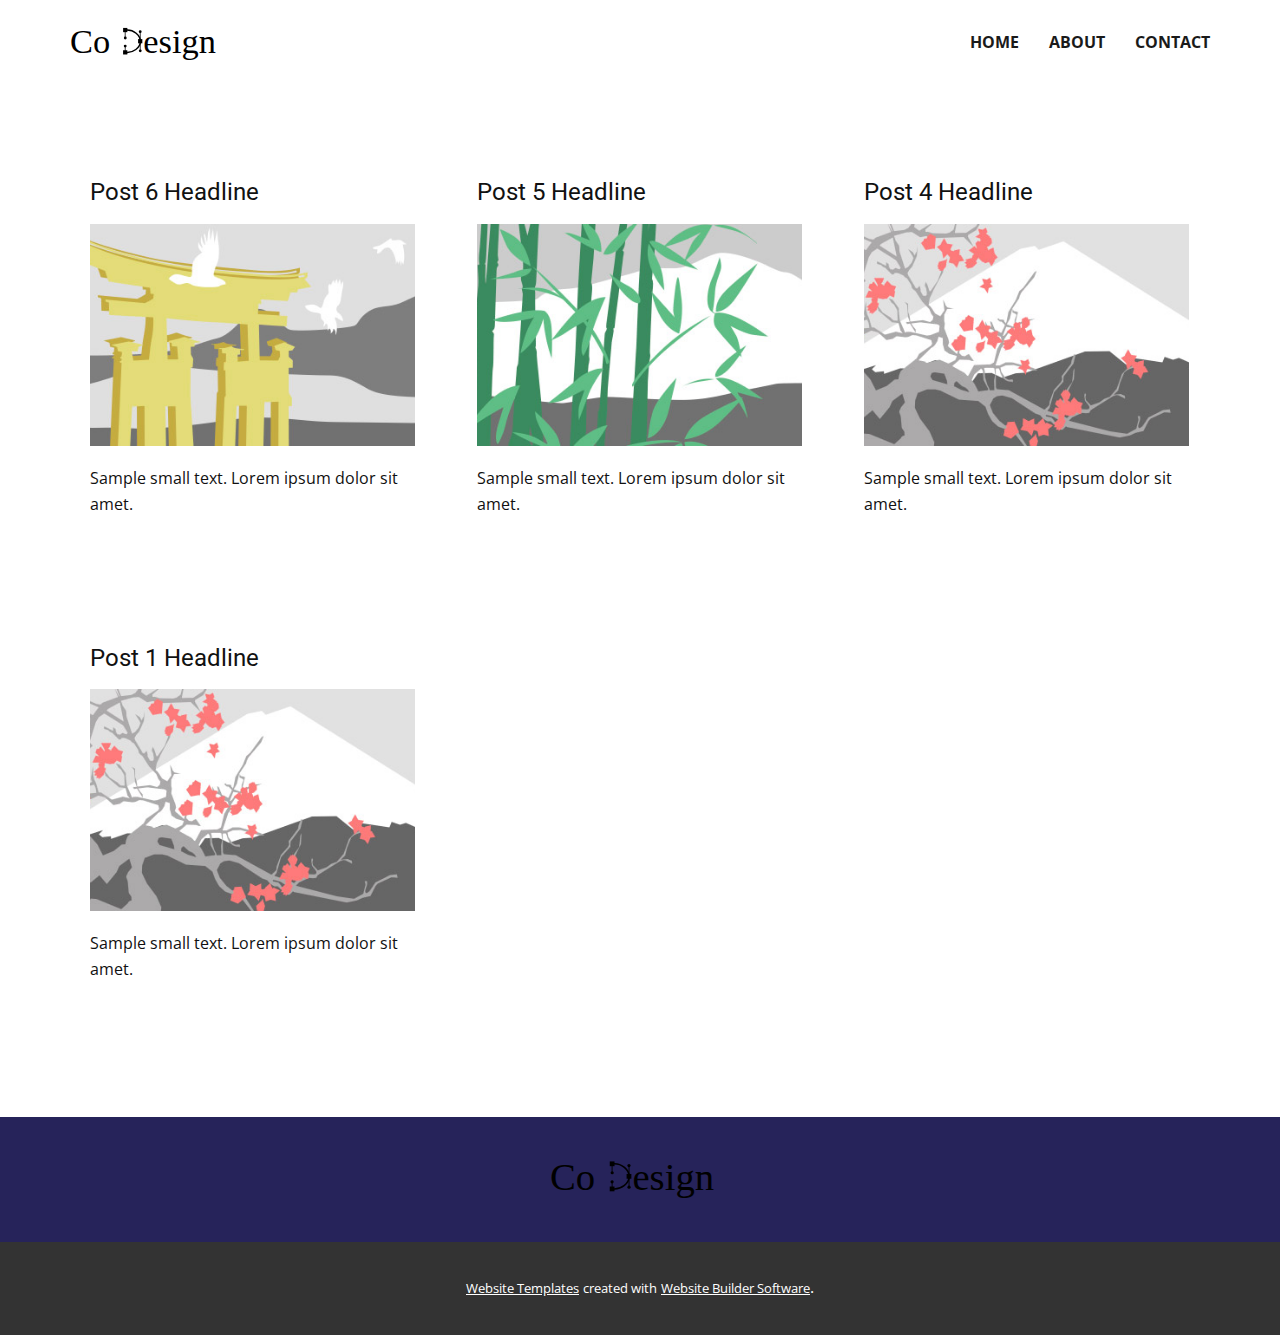
<file: blog/blog.html>
<html style="font-size: 16px;" lang="en"><head>
    <meta name="viewport" content="width=device-width, initial-scale=1.0">
    <meta charset="utf-8">
    <meta name="keywords" content="">
    <meta name="description" content="">
    <title>Blog Template</title>
    <link rel="stylesheet" href="../nicepage.css" media="screen">
<link rel="stylesheet" href="../Blog-Template.css" media="screen">
    <script class="u-script" type="text/javascript" src="../jquery.js" defer=""></script>
    <script class="u-script" type="text/javascript" src="../nicepage.js" defer=""></script>
    <meta name="generator" content="Nicepage 4.18.5, nicepage.com">
    <link id="u-theme-google-font" rel="stylesheet" href="https://fonts.googleapis.com/css?family=Roboto:100,100i,300,300i,400,400i,500,500i,700,700i,900,900i|Open+Sans:300,300i,400,400i,500,500i,600,600i,700,700i,800,800i">
    
    
    <script type="application/ld+json">{
		"@context": "http://schema.org",
		"@type": "Organization",
		"name": "",
		"logo": "images/Codesign.svg"
}</script>
    <meta name="theme-color" content="#ffffff">
  </head>
  <body class="u-body u-xl-mode" data-lang="en"><header class="u-clearfix u-header u-header" id="sec-d35a"><div class="u-clearfix u-sheet u-sheet-1">
        <a href="https://codesignagency.in" class="u-image u-logo u-image-1" data-image-width="1813" data-image-height="454" title="Codesign">
          <img src="../images/Codesign.svg" class="u-logo-image u-logo-image-1">
        </a>
        <nav class="u-align-left u-font-size-14 u-menu u-menu-one-level u-nav-spacing-25 u-offcanvas u-menu-1" data-responsive-from="MD">
          <div class="menu-collapse" style="font-size: 1rem; letter-spacing: 0px; font-weight: 700; text-transform: uppercase;">
            <a class="u-button-style u-custom-active-border-color u-custom-border u-custom-border-color u-custom-borders u-custom-hover-border-color u-custom-padding-bottom u-custom-text-active-color u-custom-text-color u-custom-text-hover-color u-custom-top-bottom-menu-spacing u-nav-link" href="#" style="padding: 0px; font-size: calc(1em + 0.5px);">
              <svg class="u-svg-link" preserveAspectRatio="xMidYMin slice" viewBox="0 0 302 302" style=""><use xmlns:xlink="http://www.w3.org/1999/xlink" xlink:href="#svg-7b92"></use></svg>
              <svg xmlns="http://www.w3.org/2000/svg" xmlns:xlink="http://www.w3.org/1999/xlink" version="1.1" id="svg-7b92" x="0px" y="0px" viewBox="0 0 302 302" style="enable-background:new 0 0 302 302;" xml:space="preserve" class="u-svg-content"><g><rect y="36" width="302" height="30"></rect><rect y="236" width="302" height="30"></rect><rect y="136" width="302" height="30"></rect>
</g><g></g><g></g><g></g><g></g><g></g><g></g><g></g><g></g><g></g><g></g><g></g><g></g><g></g><g></g><g></g></svg>
            </a>
          </div>
          <div class="u-custom-menu u-nav-container">
            <ul class="u-nav u-spacing-30 u-unstyled u-nav-1"><li class="u-nav-item"><a class="u-border-2 u-border-active-grey-90 u-border-hover-grey-50 u-border-no-left u-border-no-right u-border-no-top u-button-style u-nav-link u-text-active-grey-90 u-text-grey-90 u-text-hover-grey-90" href="../Home.html" style="padding: 10px 0px;">Home</a>
</li><li class="u-nav-item"><a class="u-border-2 u-border-active-grey-90 u-border-hover-grey-50 u-border-no-left u-border-no-right u-border-no-top u-button-style u-nav-link u-text-active-grey-90 u-text-grey-90 u-text-hover-grey-90" href="../Home.html#carousel_bf10" style="padding: 10px 0px;">About</a>
</li><li class="u-nav-item"><a class="u-border-2 u-border-active-grey-90 u-border-hover-grey-50 u-border-no-left u-border-no-right u-border-no-top u-button-style u-nav-link u-text-active-grey-90 u-text-grey-90 u-text-hover-grey-90" href="../Home.html#carousel_aa68" style="padding: 10px 0px;">Contact</a>
</li></ul>
          </div>
          <div class="u-custom-menu u-nav-container-collapse">
            <div class="u-align-center u-black u-container-style u-inner-container-layout u-opacity u-opacity-95 u-sidenav">
              <div class="u-inner-container-layout u-sidenav-overflow">
                <div class="u-menu-close"></div>
                <ul class="u-align-center u-nav u-popupmenu-items u-unstyled u-nav-2"><li class="u-nav-item"><a class="u-button-style u-nav-link" href="../Home.html">Home</a>
</li><li class="u-nav-item"><a class="u-button-style u-nav-link" href="../Home.html#carousel_bf10">About</a>
</li><li class="u-nav-item"><a class="u-button-style u-nav-link" href="../Home.html#carousel_aa68">Contact</a>
</li></ul>
              </div>
            </div>
            <div class="u-black u-menu-overlay u-opacity u-opacity-70"></div>
          </div>
        </nav>
      </div></header>
    <section class="u-clearfix u-section-1" id="sec-d48d">
      <div class="u-clearfix u-sheet u-valign-middle u-sheet-1"><!--blog--><!--blog_options_json--><!--{"type":"Recent","source":"","tags":"","count":""}--><!--/blog_options_json-->
        <div class="u-blog u-expanded-width u-repeater u-repeater-1"><!--blog_post-->
          <div class="u-blog-post u-container-style u-repeater-item u-white u-repeater-item-1">
            <div class="u-container-layout u-similar-container u-valign-top u-container-layout-1"><!--blog_post_header-->
              <h4 class="u-blog-control u-text u-text-1">
                <a class="u-post-header-link" href="../blog/post-5.html">Post 6 Headline</a>
              </h4><!--/blog_post_header--><!--blog_post_image-->
              <a class="u-post-header-link" href="../blog/post-5.html"><img alt="" class="u-blog-control u-expanded-width u-image u-image-default u-image-1" src="../images/8ad73f3c.jpeg"></a><!--/blog_post_image--><!--blog_post_content-->
              <div class="u-blog-control u-post-content u-text u-text-2 fr-view">Sample small text. Lorem ipsum dolor sit amet.</div><!--/blog_post_content--><!--blog_post_readmore-->
              <a href="../blog/post-5.html" class="u-blog-control u-border-2 u-border-palette-1-base u-btn u-btn-rectangle u-button-style u-none u-btn-1"><!--blog_post_readmore_content--><!--options_json--><!--{"content":"","defaultValue":"Read More"}--><!--/options_json-->Read More<!--/blog_post_readmore_content--></a><!--/blog_post_readmore-->
            </div>
          </div><div class="u-blog-post u-container-style u-repeater-item u-video-cover u-white">
            <div class="u-container-layout u-similar-container u-valign-top u-container-layout-2"><!--blog_post_header-->
              <h4 class="u-blog-control u-text u-text-3">
                <a class="u-post-header-link" href="../blog/post-4.html">Post 5 Headline</a>
              </h4><!--/blog_post_header--><!--blog_post_image-->
              <a class="u-post-header-link" href="../blog/post-4.html"><img alt="" class="u-blog-control u-expanded-width u-image u-image-default u-image-2" src="../images/68f64b9d.jpeg"></a><!--/blog_post_image--><!--blog_post_content-->
              <div class="u-blog-control u-post-content u-text u-text-4 fr-view">Sample small text. Lorem ipsum dolor sit amet.</div><!--/blog_post_content--><!--blog_post_readmore-->
              <a href="../blog/post-4.html" class="u-blog-control u-border-2 u-border-palette-1-base u-btn u-btn-rectangle u-button-style u-none u-btn-2"><!--blog_post_readmore_content--><!--options_json--><!--{"content":"","defaultValue":"Read More"}--><!--/options_json-->Read More<!--/blog_post_readmore_content--></a><!--/blog_post_readmore-->
            </div>
          </div><div class="u-blog-post u-container-style u-repeater-item u-video-cover u-white">
            <div class="u-container-layout u-similar-container u-valign-top u-container-layout-3"><!--blog_post_header-->
              <h4 class="u-blog-control u-text u-text-5">
                <a class="u-post-header-link" href="../blog/post-3.html">Post 4 Headline</a>
              </h4><!--/blog_post_header--><!--blog_post_image-->
              <a class="u-post-header-link" href="../blog/post-3.html"><img alt="" class="u-blog-control u-expanded-width u-image u-image-default u-image-3" src="../images/0fd3416c.jpeg"></a><!--/blog_post_image--><!--blog_post_content-->
              <div class="u-blog-control u-post-content u-text u-text-6 fr-view">Sample small text. Lorem ipsum dolor sit amet.</div><!--/blog_post_content--><!--blog_post_readmore-->
              <a href="../blog/post-3.html" class="u-blog-control u-border-2 u-border-palette-1-base u-btn u-btn-rectangle u-button-style u-none u-btn-3"><!--blog_post_readmore_content--><!--options_json--><!--{"content":"","defaultValue":"Read More"}--><!--/options_json-->Read More<!--/blog_post_readmore_content--></a><!--/blog_post_readmore-->
            </div>
          </div><div class="u-blog-post u-container-style u-repeater-item u-white u-repeater-item-1">
            <div class="u-container-layout u-similar-container u-valign-top u-container-layout-1"><!--blog_post_header-->
              <h4 class="u-blog-control u-text u-text-1">
                <a class="u-post-header-link" href="../blog/post.html">Post 1 Headline</a>
              </h4><!--/blog_post_header--><!--blog_post_image-->
              <a class="u-post-header-link" href="../blog/post.html"><img alt="" class="u-blog-control u-expanded-width u-image u-image-default u-image-1" src="../images/0fd3416c.jpeg"></a><!--/blog_post_image--><!--blog_post_content-->
              <div class="u-blog-control u-post-content u-text u-text-2 fr-view">Sample small text. Lorem ipsum dolor sit amet.</div><!--/blog_post_content--><!--blog_post_readmore-->
              <a href="../blog/post.html" class="u-blog-control u-border-2 u-border-palette-1-base u-btn u-btn-rectangle u-button-style u-none u-btn-1"><!--blog_post_readmore_content--><!--options_json--><!--{"content":"","defaultValue":"Read More"}--><!--/options_json-->Read More<!--/blog_post_readmore_content--></a><!--/blog_post_readmore-->
            </div>
          </div><!--/blog_post--><!--blog_post-->
          <!--/blog_post--><!--blog_post-->
          <!--/blog_post-->
        </div><!--/blog-->
      </div>
    </section>
    
    
    <footer class="u-align-center-md u-align-center-sm u-align-center-xs u-clearfix u-custom-color-11 u-footer" id="sec-1e6e"><div class="u-clearfix u-sheet u-valign-middle u-sheet-1">
        <a href="http://codesignagency.in/" class="u-image u-logo u-image-1" data-image-width="1813" data-image-height="454" title="Codesign">
          <img src="../images/Codesign.svg" class="u-logo-image u-logo-image-1">
        </a>
      </div></footer>
    <section class="u-backlink u-clearfix u-grey-80">
      <a class="u-link" href="https://nicepage.com/website-templates" target="_blank">
        <span>Website Templates</span>
      </a>
      <p class="u-text">
        <span>created with</span>
      </p>
      <a class="u-link" href="" target="_blank">
        <span>Website Builder Software</span>
      </a>. 
    </section>
  
</body></html>
</file>
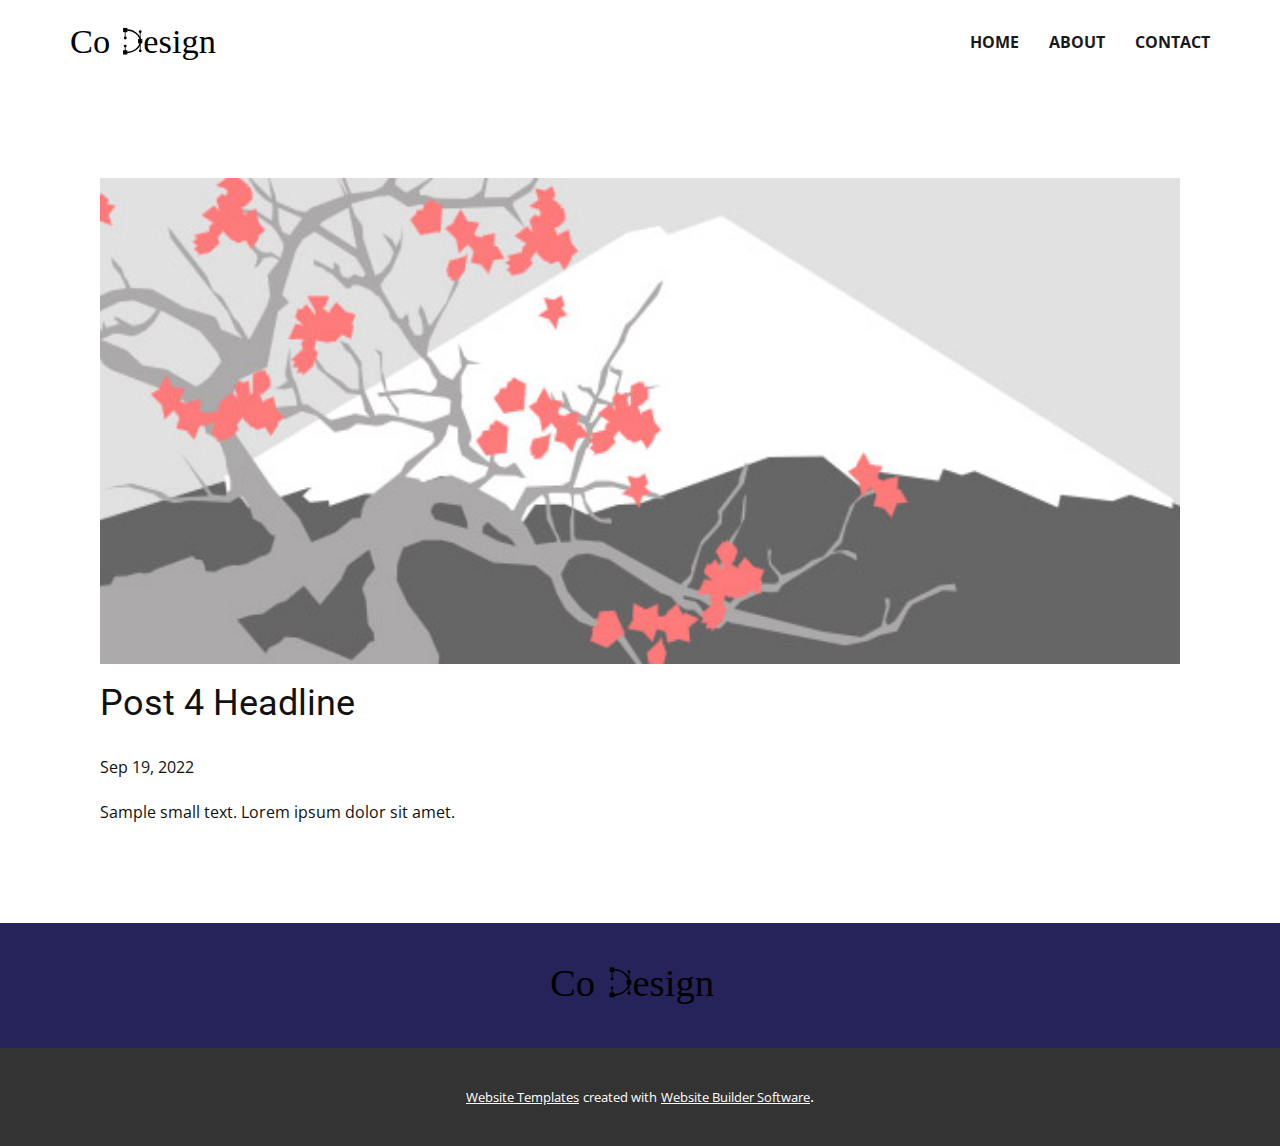
<file: blog/post-3.html>
<!doctype html>
<html style="font-size: 16px;" lang="en"><head>
    <meta name="viewport" content="width=device-width, initial-scale=1.0">
    <meta charset="utf-8">
    <meta name="keywords" content="Post 1 Headline">
    <meta name="description" content="">
    <title>Post 4 Headline</title>
    <link rel="stylesheet" href="../nicepage.css" media="screen">
<link rel="stylesheet" href="../Post-Template.css" media="screen">
    <script class="u-script" type="text/javascript" src="../jquery.js" defer=""></script>
    <script class="u-script" type="text/javascript" src="../nicepage.js" defer=""></script>
    <meta name="generator" content="Nicepage 4.18.5, nicepage.com">
    <link id="u-theme-google-font" rel="stylesheet" href="https://fonts.googleapis.com/css?family=Roboto:100,100i,300,300i,400,400i,500,500i,700,700i,900,900i|Open+Sans:300,300i,400,400i,500,500i,600,600i,700,700i,800,800i">
    
    
    <script type="application/ld+json">{
		"@context": "http://schema.org",
		"@type": "Organization",
		"name": "",
		"logo": "images/Codesign.svg"
}</script>
    <meta name="theme-color" content="#ffffff">
  </head>
  <body class="u-body u-xl-mode" data-lang="en"><header class="u-clearfix u-header u-header" id="sec-d35a"><div class="u-clearfix u-sheet u-sheet-1">
        <a href="https://codesignagency.in" class="u-image u-logo u-image-1" data-image-width="1813" data-image-height="454" title="Codesign">
          <img src="../images/Codesign.svg" class="u-logo-image u-logo-image-1">
        </a>
        <nav class="u-align-left u-font-size-14 u-menu u-menu-one-level u-nav-spacing-25 u-offcanvas u-menu-1" data-responsive-from="MD">
          <div class="menu-collapse" style="font-size: 1rem; letter-spacing: 0px; font-weight: 700; text-transform: uppercase;">
            <a class="u-button-style u-custom-active-border-color u-custom-border u-custom-border-color u-custom-borders u-custom-hover-border-color u-custom-padding-bottom u-custom-text-active-color u-custom-text-color u-custom-text-hover-color u-custom-top-bottom-menu-spacing u-nav-link" href="#" style="padding: 0px; font-size: calc(1em + 0.5px);">
              <svg class="u-svg-link" preserveAspectRatio="xMidYMin slice" viewBox="0 0 302 302" style=""><use xmlns:xlink="http://www.w3.org/1999/xlink" xlink:href="#svg-7b92"></use></svg>
              <svg xmlns="http://www.w3.org/2000/svg" xmlns:xlink="http://www.w3.org/1999/xlink" version="1.1" id="svg-7b92" x="0px" y="0px" viewBox="0 0 302 302" style="enable-background:new 0 0 302 302;" xml:space="preserve" class="u-svg-content"><g><rect y="36" width="302" height="30"></rect><rect y="236" width="302" height="30"></rect><rect y="136" width="302" height="30"></rect>
</g><g></g><g></g><g></g><g></g><g></g><g></g><g></g><g></g><g></g><g></g><g></g><g></g><g></g><g></g><g></g></svg>
            </a>
          </div>
          <div class="u-custom-menu u-nav-container">
            <ul class="u-nav u-spacing-30 u-unstyled u-nav-1"><li class="u-nav-item"><a class="u-border-2 u-border-active-grey-90 u-border-hover-grey-50 u-border-no-left u-border-no-right u-border-no-top u-button-style u-nav-link u-text-active-grey-90 u-text-grey-90 u-text-hover-grey-90" href="../Home.html" style="padding: 10px 0px;">Home</a>
</li><li class="u-nav-item"><a class="u-border-2 u-border-active-grey-90 u-border-hover-grey-50 u-border-no-left u-border-no-right u-border-no-top u-button-style u-nav-link u-text-active-grey-90 u-text-grey-90 u-text-hover-grey-90" href="../Home.html#carousel_bf10" style="padding: 10px 0px;">About</a>
</li><li class="u-nav-item"><a class="u-border-2 u-border-active-grey-90 u-border-hover-grey-50 u-border-no-left u-border-no-right u-border-no-top u-button-style u-nav-link u-text-active-grey-90 u-text-grey-90 u-text-hover-grey-90" href="../Home.html#carousel_aa68" style="padding: 10px 0px;">Contact</a>
</li></ul>
          </div>
          <div class="u-custom-menu u-nav-container-collapse">
            <div class="u-align-center u-black u-container-style u-inner-container-layout u-opacity u-opacity-95 u-sidenav">
              <div class="u-inner-container-layout u-sidenav-overflow">
                <div class="u-menu-close"></div>
                <ul class="u-align-center u-nav u-popupmenu-items u-unstyled u-nav-2"><li class="u-nav-item"><a class="u-button-style u-nav-link" href="../Home.html">Home</a>
</li><li class="u-nav-item"><a class="u-button-style u-nav-link" href="../Home.html#carousel_bf10">About</a>
</li><li class="u-nav-item"><a class="u-button-style u-nav-link" href="../Home.html#carousel_aa68">Contact</a>
</li></ul>
              </div>
            </div>
            <div class="u-black u-menu-overlay u-opacity u-opacity-70"></div>
          </div>
        </nav>
      </div></header>
    <section class="u-align-center u-clearfix u-section-1" id="sec-7c0c">
      <div class="u-clearfix u-sheet u-valign-middle-md u-valign-middle-sm u-valign-middle-xs u-sheet-1"><!--post_details--><!--post_details_options_json--><!--{"source":""}--><!--/post_details_options_json--><!--blog_post-->
        <div class="u-container-style u-expanded-width u-post-details u-post-details-1">
          <div class="u-container-layout u-valign-middle u-container-layout-1"><!--blog_post_image-->
            <img alt="" class="u-blog-control u-expanded-width u-image u-image-default u-image-1" src="../images/0fd3416c.jpeg"><!--/blog_post_image--><!--blog_post_header-->
            <h2 class="u-blog-control u-text u-text-1">Post 4 Headline</h2><!--/blog_post_header--><!--blog_post_metadata-->
            <div class="u-blog-control u-metadata u-metadata-1"><!--blog_post_metadata_date-->
              <span class="u-meta-date u-meta-icon">Sep 19, 2022</span><!--/blog_post_metadata_date--><!--blog_post_metadata_category-->
              <!--/blog_post_metadata_category--><!--blog_post_metadata_comments-->
              <!--/blog_post_metadata_comments-->
            </div><!--/blog_post_metadata--><!--blog_post_content-->
            <div class="u-align-justify u-blog-control u-post-content u-text u-text-2 fr-view">
  Sample small text. Lorem ipsum dolor sit amet.
  </div><!--/blog_post_content-->
          </div>
        </div><!--/blog_post--><!--/post_details-->
      </div>
    </section>
    
    
    <footer class="u-align-center-md u-align-center-sm u-align-center-xs u-clearfix u-custom-color-11 u-footer" id="sec-1e6e"><div class="u-clearfix u-sheet u-valign-middle u-sheet-1">
        <a href="http://codesignagency.in/" class="u-image u-logo u-image-1" data-image-width="1813" data-image-height="454" title="Codesign">
          <img src="../images/Codesign.svg" class="u-logo-image u-logo-image-1">
        </a>
      </div></footer>
    <section class="u-backlink u-clearfix u-grey-80">
      <a class="u-link" href="https://nicepage.com/website-templates" target="_blank">
        <span>Website Templates</span>
      </a>
      <p class="u-text">
        <span>created with</span>
      </p>
      <a class="u-link" href="" target="_blank">
        <span>Website Builder Software</span>
      </a>. 
    </section>
  
</body></html>
</file>
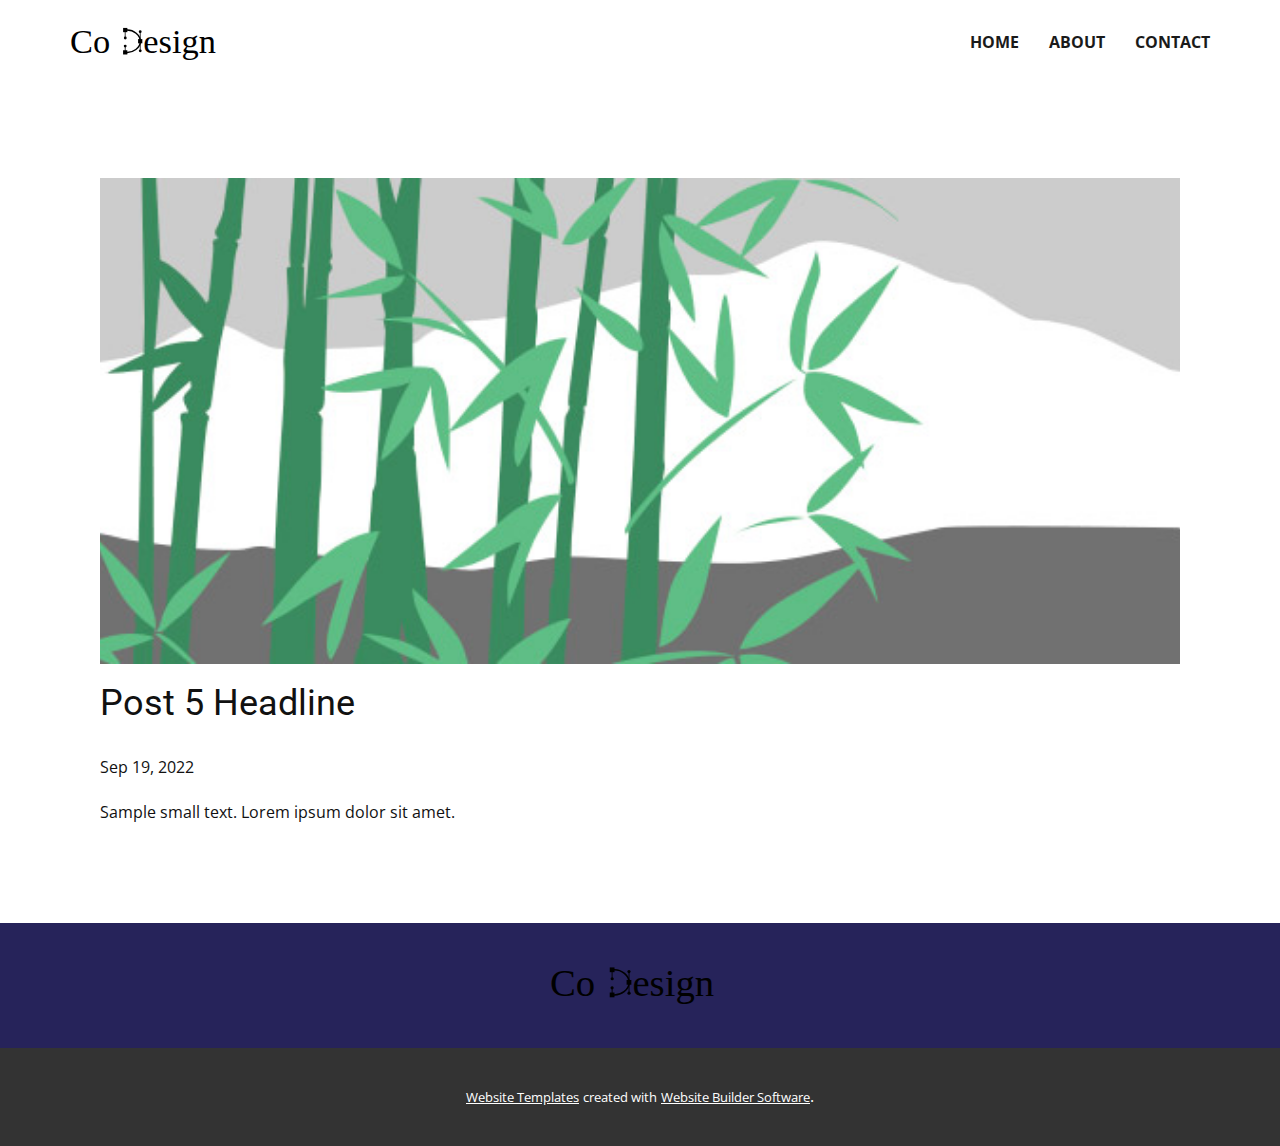
<file: blog/post-4.html>
<!doctype html>
<html style="font-size: 16px;" lang="en"><head>
    <meta name="viewport" content="width=device-width, initial-scale=1.0">
    <meta charset="utf-8">
    <meta name="keywords" content="Post 1 Headline">
    <meta name="description" content="">
    <title>Post 5 Headline</title>
    <link rel="stylesheet" href="../nicepage.css" media="screen">
<link rel="stylesheet" href="../Post-Template.css" media="screen">
    <script class="u-script" type="text/javascript" src="../jquery.js" defer=""></script>
    <script class="u-script" type="text/javascript" src="../nicepage.js" defer=""></script>
    <meta name="generator" content="Nicepage 4.18.5, nicepage.com">
    <link id="u-theme-google-font" rel="stylesheet" href="https://fonts.googleapis.com/css?family=Roboto:100,100i,300,300i,400,400i,500,500i,700,700i,900,900i|Open+Sans:300,300i,400,400i,500,500i,600,600i,700,700i,800,800i">
    
    
    <script type="application/ld+json">{
		"@context": "http://schema.org",
		"@type": "Organization",
		"name": "",
		"logo": "images/Codesign.svg"
}</script>
    <meta name="theme-color" content="#ffffff">
  </head>
  <body class="u-body u-xl-mode" data-lang="en"><header class="u-clearfix u-header u-header" id="sec-d35a"><div class="u-clearfix u-sheet u-sheet-1">
        <a href="https://codesignagency.in" class="u-image u-logo u-image-1" data-image-width="1813" data-image-height="454" title="Codesign">
          <img src="../images/Codesign.svg" class="u-logo-image u-logo-image-1">
        </a>
        <nav class="u-align-left u-font-size-14 u-menu u-menu-one-level u-nav-spacing-25 u-offcanvas u-menu-1" data-responsive-from="MD">
          <div class="menu-collapse" style="font-size: 1rem; letter-spacing: 0px; font-weight: 700; text-transform: uppercase;">
            <a class="u-button-style u-custom-active-border-color u-custom-border u-custom-border-color u-custom-borders u-custom-hover-border-color u-custom-padding-bottom u-custom-text-active-color u-custom-text-color u-custom-text-hover-color u-custom-top-bottom-menu-spacing u-nav-link" href="#" style="padding: 0px; font-size: calc(1em + 0.5px);">
              <svg class="u-svg-link" preserveAspectRatio="xMidYMin slice" viewBox="0 0 302 302" style=""><use xmlns:xlink="http://www.w3.org/1999/xlink" xlink:href="#svg-7b92"></use></svg>
              <svg xmlns="http://www.w3.org/2000/svg" xmlns:xlink="http://www.w3.org/1999/xlink" version="1.1" id="svg-7b92" x="0px" y="0px" viewBox="0 0 302 302" style="enable-background:new 0 0 302 302;" xml:space="preserve" class="u-svg-content"><g><rect y="36" width="302" height="30"></rect><rect y="236" width="302" height="30"></rect><rect y="136" width="302" height="30"></rect>
</g><g></g><g></g><g></g><g></g><g></g><g></g><g></g><g></g><g></g><g></g><g></g><g></g><g></g><g></g><g></g></svg>
            </a>
          </div>
          <div class="u-custom-menu u-nav-container">
            <ul class="u-nav u-spacing-30 u-unstyled u-nav-1"><li class="u-nav-item"><a class="u-border-2 u-border-active-grey-90 u-border-hover-grey-50 u-border-no-left u-border-no-right u-border-no-top u-button-style u-nav-link u-text-active-grey-90 u-text-grey-90 u-text-hover-grey-90" href="../Home.html" style="padding: 10px 0px;">Home</a>
</li><li class="u-nav-item"><a class="u-border-2 u-border-active-grey-90 u-border-hover-grey-50 u-border-no-left u-border-no-right u-border-no-top u-button-style u-nav-link u-text-active-grey-90 u-text-grey-90 u-text-hover-grey-90" href="../Home.html#carousel_bf10" style="padding: 10px 0px;">About</a>
</li><li class="u-nav-item"><a class="u-border-2 u-border-active-grey-90 u-border-hover-grey-50 u-border-no-left u-border-no-right u-border-no-top u-button-style u-nav-link u-text-active-grey-90 u-text-grey-90 u-text-hover-grey-90" href="../Home.html#carousel_aa68" style="padding: 10px 0px;">Contact</a>
</li></ul>
          </div>
          <div class="u-custom-menu u-nav-container-collapse">
            <div class="u-align-center u-black u-container-style u-inner-container-layout u-opacity u-opacity-95 u-sidenav">
              <div class="u-inner-container-layout u-sidenav-overflow">
                <div class="u-menu-close"></div>
                <ul class="u-align-center u-nav u-popupmenu-items u-unstyled u-nav-2"><li class="u-nav-item"><a class="u-button-style u-nav-link" href="../Home.html">Home</a>
</li><li class="u-nav-item"><a class="u-button-style u-nav-link" href="../Home.html#carousel_bf10">About</a>
</li><li class="u-nav-item"><a class="u-button-style u-nav-link" href="../Home.html#carousel_aa68">Contact</a>
</li></ul>
              </div>
            </div>
            <div class="u-black u-menu-overlay u-opacity u-opacity-70"></div>
          </div>
        </nav>
      </div></header>
    <section class="u-align-center u-clearfix u-section-1" id="sec-7c0c">
      <div class="u-clearfix u-sheet u-valign-middle-md u-valign-middle-sm u-valign-middle-xs u-sheet-1"><!--post_details--><!--post_details_options_json--><!--{"source":""}--><!--/post_details_options_json--><!--blog_post-->
        <div class="u-container-style u-expanded-width u-post-details u-post-details-1">
          <div class="u-container-layout u-valign-middle u-container-layout-1"><!--blog_post_image-->
            <img alt="" class="u-blog-control u-expanded-width u-image u-image-default u-image-1" src="../images/68f64b9d.jpeg"><!--/blog_post_image--><!--blog_post_header-->
            <h2 class="u-blog-control u-text u-text-1">Post 5 Headline</h2><!--/blog_post_header--><!--blog_post_metadata-->
            <div class="u-blog-control u-metadata u-metadata-1"><!--blog_post_metadata_date-->
              <span class="u-meta-date u-meta-icon">Sep 19, 2022</span><!--/blog_post_metadata_date--><!--blog_post_metadata_category-->
              <!--/blog_post_metadata_category--><!--blog_post_metadata_comments-->
              <!--/blog_post_metadata_comments-->
            </div><!--/blog_post_metadata--><!--blog_post_content-->
            <div class="u-align-justify u-blog-control u-post-content u-text u-text-2 fr-view">
  Sample small text. Lorem ipsum dolor sit amet.
  </div><!--/blog_post_content-->
          </div>
        </div><!--/blog_post--><!--/post_details-->
      </div>
    </section>
    
    
    <footer class="u-align-center-md u-align-center-sm u-align-center-xs u-clearfix u-custom-color-11 u-footer" id="sec-1e6e"><div class="u-clearfix u-sheet u-valign-middle u-sheet-1">
        <a href="http://codesignagency.in/" class="u-image u-logo u-image-1" data-image-width="1813" data-image-height="454" title="Codesign">
          <img src="../images/Codesign.svg" class="u-logo-image u-logo-image-1">
        </a>
      </div></footer>
    <section class="u-backlink u-clearfix u-grey-80">
      <a class="u-link" href="https://nicepage.com/website-templates" target="_blank">
        <span>Website Templates</span>
      </a>
      <p class="u-text">
        <span>created with</span>
      </p>
      <a class="u-link" href="" target="_blank">
        <span>Website Builder Software</span>
      </a>. 
    </section>
  
</body></html>
</file>
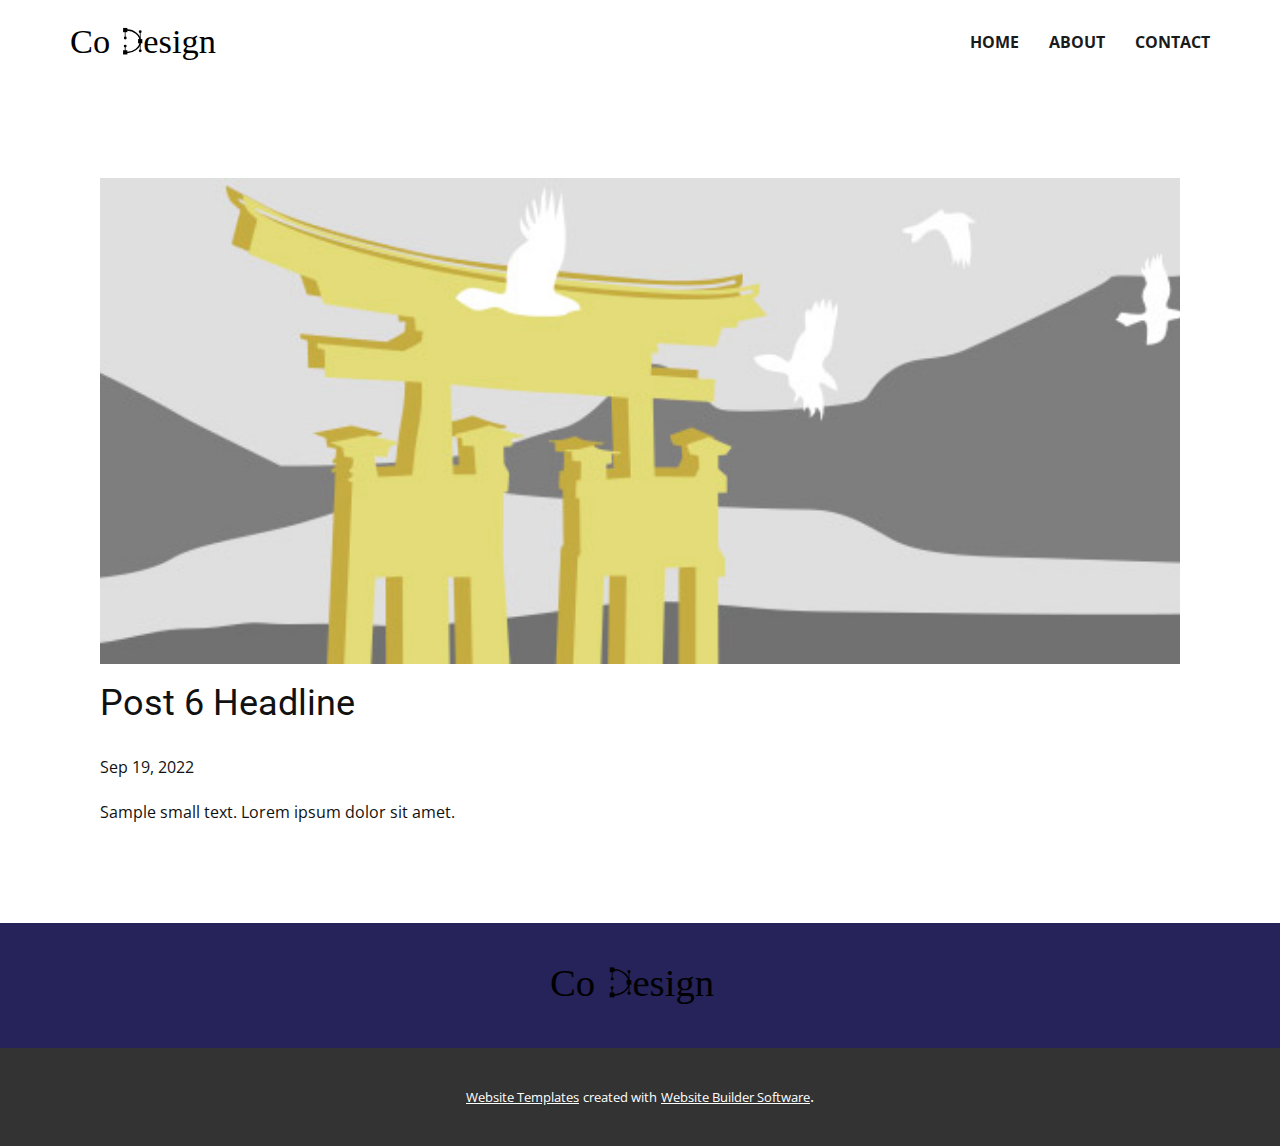
<file: blog/post-5.html>
<!doctype html>
<html style="font-size: 16px;" lang="en"><head>
    <meta name="viewport" content="width=device-width, initial-scale=1.0">
    <meta charset="utf-8">
    <meta name="keywords" content="Post 1 Headline">
    <meta name="description" content="">
    <title>Post 6 Headline</title>
    <link rel="stylesheet" href="../nicepage.css" media="screen">
<link rel="stylesheet" href="../Post-Template.css" media="screen">
    <script class="u-script" type="text/javascript" src="../jquery.js" defer=""></script>
    <script class="u-script" type="text/javascript" src="../nicepage.js" defer=""></script>
    <meta name="generator" content="Nicepage 4.18.5, nicepage.com">
    <link id="u-theme-google-font" rel="stylesheet" href="https://fonts.googleapis.com/css?family=Roboto:100,100i,300,300i,400,400i,500,500i,700,700i,900,900i|Open+Sans:300,300i,400,400i,500,500i,600,600i,700,700i,800,800i">
    
    
    <script type="application/ld+json">{
		"@context": "http://schema.org",
		"@type": "Organization",
		"name": "",
		"logo": "images/Codesign.svg"
}</script>
    <meta name="theme-color" content="#ffffff">
  </head>
  <body class="u-body u-xl-mode" data-lang="en"><header class="u-clearfix u-header u-header" id="sec-d35a"><div class="u-clearfix u-sheet u-sheet-1">
        <a href="https://codesignagency.in" class="u-image u-logo u-image-1" data-image-width="1813" data-image-height="454" title="Codesign">
          <img src="../images/Codesign.svg" class="u-logo-image u-logo-image-1">
        </a>
        <nav class="u-align-left u-font-size-14 u-menu u-menu-one-level u-nav-spacing-25 u-offcanvas u-menu-1" data-responsive-from="MD">
          <div class="menu-collapse" style="font-size: 1rem; letter-spacing: 0px; font-weight: 700; text-transform: uppercase;">
            <a class="u-button-style u-custom-active-border-color u-custom-border u-custom-border-color u-custom-borders u-custom-hover-border-color u-custom-padding-bottom u-custom-text-active-color u-custom-text-color u-custom-text-hover-color u-custom-top-bottom-menu-spacing u-nav-link" href="#" style="padding: 0px; font-size: calc(1em + 0.5px);">
              <svg class="u-svg-link" preserveAspectRatio="xMidYMin slice" viewBox="0 0 302 302" style=""><use xmlns:xlink="http://www.w3.org/1999/xlink" xlink:href="#svg-7b92"></use></svg>
              <svg xmlns="http://www.w3.org/2000/svg" xmlns:xlink="http://www.w3.org/1999/xlink" version="1.1" id="svg-7b92" x="0px" y="0px" viewBox="0 0 302 302" style="enable-background:new 0 0 302 302;" xml:space="preserve" class="u-svg-content"><g><rect y="36" width="302" height="30"></rect><rect y="236" width="302" height="30"></rect><rect y="136" width="302" height="30"></rect>
</g><g></g><g></g><g></g><g></g><g></g><g></g><g></g><g></g><g></g><g></g><g></g><g></g><g></g><g></g><g></g></svg>
            </a>
          </div>
          <div class="u-custom-menu u-nav-container">
            <ul class="u-nav u-spacing-30 u-unstyled u-nav-1"><li class="u-nav-item"><a class="u-border-2 u-border-active-grey-90 u-border-hover-grey-50 u-border-no-left u-border-no-right u-border-no-top u-button-style u-nav-link u-text-active-grey-90 u-text-grey-90 u-text-hover-grey-90" href="../Home.html" style="padding: 10px 0px;">Home</a>
</li><li class="u-nav-item"><a class="u-border-2 u-border-active-grey-90 u-border-hover-grey-50 u-border-no-left u-border-no-right u-border-no-top u-button-style u-nav-link u-text-active-grey-90 u-text-grey-90 u-text-hover-grey-90" href="../Home.html#carousel_bf10" style="padding: 10px 0px;">About</a>
</li><li class="u-nav-item"><a class="u-border-2 u-border-active-grey-90 u-border-hover-grey-50 u-border-no-left u-border-no-right u-border-no-top u-button-style u-nav-link u-text-active-grey-90 u-text-grey-90 u-text-hover-grey-90" href="../Home.html#carousel_aa68" style="padding: 10px 0px;">Contact</a>
</li></ul>
          </div>
          <div class="u-custom-menu u-nav-container-collapse">
            <div class="u-align-center u-black u-container-style u-inner-container-layout u-opacity u-opacity-95 u-sidenav">
              <div class="u-inner-container-layout u-sidenav-overflow">
                <div class="u-menu-close"></div>
                <ul class="u-align-center u-nav u-popupmenu-items u-unstyled u-nav-2"><li class="u-nav-item"><a class="u-button-style u-nav-link" href="../Home.html">Home</a>
</li><li class="u-nav-item"><a class="u-button-style u-nav-link" href="../Home.html#carousel_bf10">About</a>
</li><li class="u-nav-item"><a class="u-button-style u-nav-link" href="../Home.html#carousel_aa68">Contact</a>
</li></ul>
              </div>
            </div>
            <div class="u-black u-menu-overlay u-opacity u-opacity-70"></div>
          </div>
        </nav>
      </div></header>
    <section class="u-align-center u-clearfix u-section-1" id="sec-7c0c">
      <div class="u-clearfix u-sheet u-valign-middle-md u-valign-middle-sm u-valign-middle-xs u-sheet-1"><!--post_details--><!--post_details_options_json--><!--{"source":""}--><!--/post_details_options_json--><!--blog_post-->
        <div class="u-container-style u-expanded-width u-post-details u-post-details-1">
          <div class="u-container-layout u-valign-middle u-container-layout-1"><!--blog_post_image-->
            <img alt="" class="u-blog-control u-expanded-width u-image u-image-default u-image-1" src="../images/8ad73f3c.jpeg"><!--/blog_post_image--><!--blog_post_header-->
            <h2 class="u-blog-control u-text u-text-1">Post 6 Headline</h2><!--/blog_post_header--><!--blog_post_metadata-->
            <div class="u-blog-control u-metadata u-metadata-1"><!--blog_post_metadata_date-->
              <span class="u-meta-date u-meta-icon">Sep 19, 2022</span><!--/blog_post_metadata_date--><!--blog_post_metadata_category-->
              <!--/blog_post_metadata_category--><!--blog_post_metadata_comments-->
              <!--/blog_post_metadata_comments-->
            </div><!--/blog_post_metadata--><!--blog_post_content-->
            <div class="u-align-justify u-blog-control u-post-content u-text u-text-2 fr-view">
  Sample small text. Lorem ipsum dolor sit amet.
  </div><!--/blog_post_content-->
          </div>
        </div><!--/blog_post--><!--/post_details-->
      </div>
    </section>
    
    
    <footer class="u-align-center-md u-align-center-sm u-align-center-xs u-clearfix u-custom-color-11 u-footer" id="sec-1e6e"><div class="u-clearfix u-sheet u-valign-middle u-sheet-1">
        <a href="http://codesignagency.in/" class="u-image u-logo u-image-1" data-image-width="1813" data-image-height="454" title="Codesign">
          <img src="../images/Codesign.svg" class="u-logo-image u-logo-image-1">
        </a>
      </div></footer>
    <section class="u-backlink u-clearfix u-grey-80">
      <a class="u-link" href="https://nicepage.com/website-templates" target="_blank">
        <span>Website Templates</span>
      </a>
      <p class="u-text">
        <span>created with</span>
      </p>
      <a class="u-link" href="" target="_blank">
        <span>Website Builder Software</span>
      </a>. 
    </section>
  
</body></html>
</file>
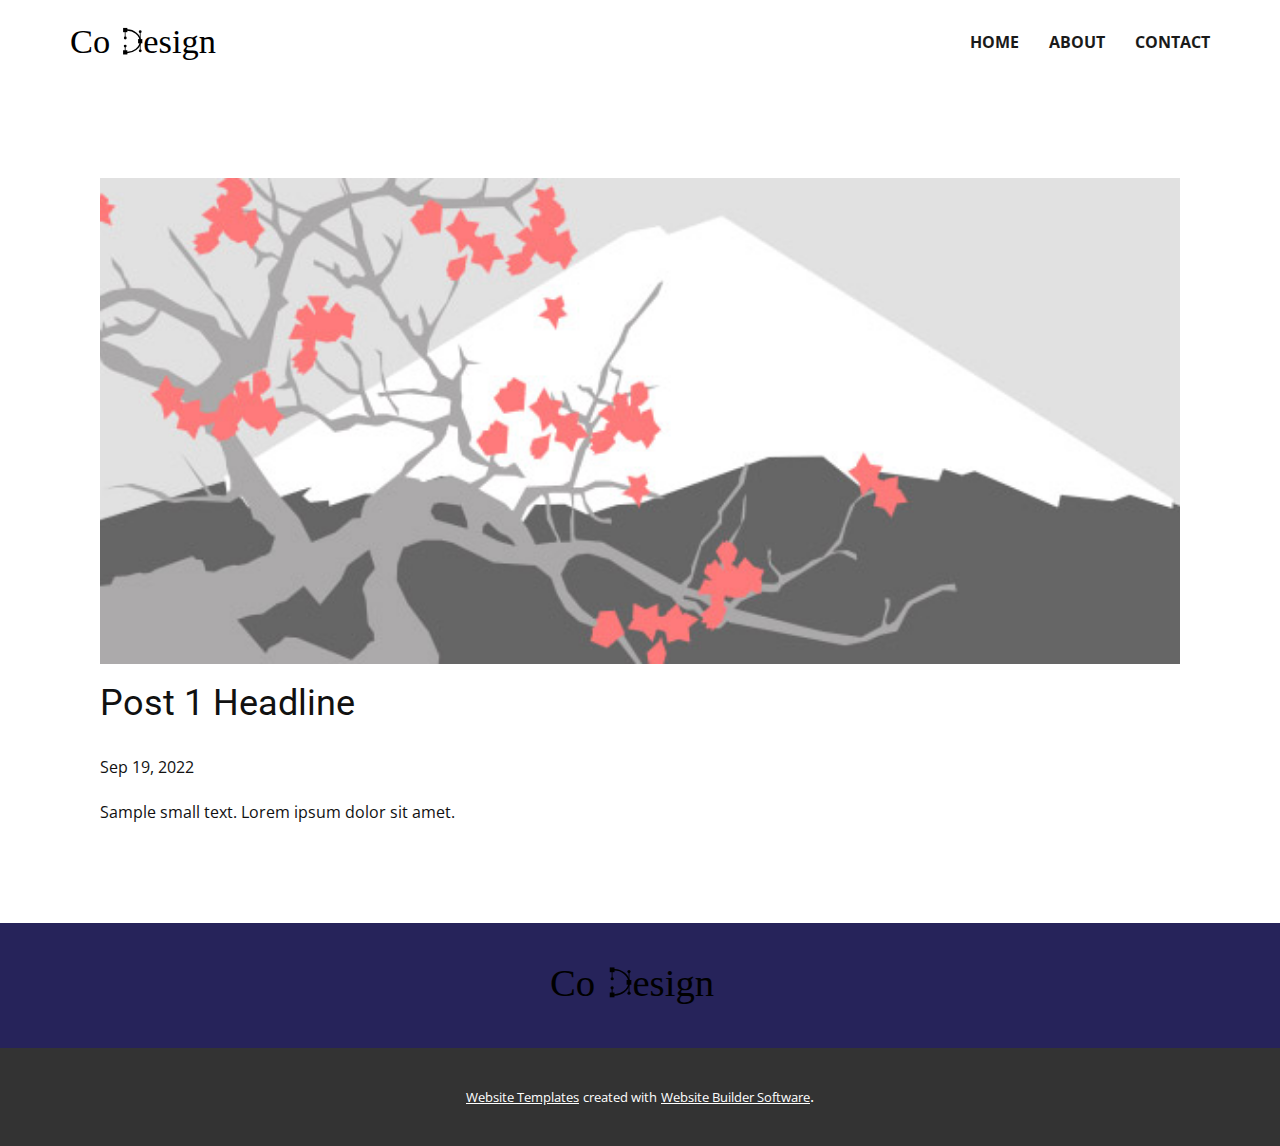
<file: blog/post.html>
<!doctype html>
<html style="font-size: 16px;" lang="en"><head>
    <meta name="viewport" content="width=device-width, initial-scale=1.0">
    <meta charset="utf-8">
    <meta name="keywords" content="Post 1 Headline">
    <meta name="description" content="">
    <title>Post 1 Headline</title>
    <link rel="stylesheet" href="../nicepage.css" media="screen">
<link rel="stylesheet" href="../Post-Template.css" media="screen">
    <script class="u-script" type="text/javascript" src="../jquery.js" defer=""></script>
    <script class="u-script" type="text/javascript" src="../nicepage.js" defer=""></script>
    <meta name="generator" content="Nicepage 4.18.5, nicepage.com">
    <link id="u-theme-google-font" rel="stylesheet" href="https://fonts.googleapis.com/css?family=Roboto:100,100i,300,300i,400,400i,500,500i,700,700i,900,900i|Open+Sans:300,300i,400,400i,500,500i,600,600i,700,700i,800,800i">
    
    
    <script type="application/ld+json">{
		"@context": "http://schema.org",
		"@type": "Organization",
		"name": "",
		"logo": "images/Codesign.svg"
}</script>
    <meta name="theme-color" content="#ffffff">
  </head>
  <body class="u-body u-xl-mode" data-lang="en"><header class="u-clearfix u-header u-header" id="sec-d35a"><div class="u-clearfix u-sheet u-sheet-1">
        <a href="https://codesignagency.in" class="u-image u-logo u-image-1" data-image-width="1813" data-image-height="454" title="Codesign">
          <img src="../images/Codesign.svg" class="u-logo-image u-logo-image-1">
        </a>
        <nav class="u-align-left u-font-size-14 u-menu u-menu-one-level u-nav-spacing-25 u-offcanvas u-menu-1" data-responsive-from="MD">
          <div class="menu-collapse" style="font-size: 1rem; letter-spacing: 0px; font-weight: 700; text-transform: uppercase;">
            <a class="u-button-style u-custom-active-border-color u-custom-border u-custom-border-color u-custom-borders u-custom-hover-border-color u-custom-padding-bottom u-custom-text-active-color u-custom-text-color u-custom-text-hover-color u-custom-top-bottom-menu-spacing u-nav-link" href="#" style="padding: 0px; font-size: calc(1em + 0.5px);">
              <svg class="u-svg-link" preserveAspectRatio="xMidYMin slice" viewBox="0 0 302 302" style=""><use xmlns:xlink="http://www.w3.org/1999/xlink" xlink:href="#svg-7b92"></use></svg>
              <svg xmlns="http://www.w3.org/2000/svg" xmlns:xlink="http://www.w3.org/1999/xlink" version="1.1" id="svg-7b92" x="0px" y="0px" viewBox="0 0 302 302" style="enable-background:new 0 0 302 302;" xml:space="preserve" class="u-svg-content"><g><rect y="36" width="302" height="30"></rect><rect y="236" width="302" height="30"></rect><rect y="136" width="302" height="30"></rect>
</g><g></g><g></g><g></g><g></g><g></g><g></g><g></g><g></g><g></g><g></g><g></g><g></g><g></g><g></g><g></g></svg>
            </a>
          </div>
          <div class="u-custom-menu u-nav-container">
            <ul class="u-nav u-spacing-30 u-unstyled u-nav-1"><li class="u-nav-item"><a class="u-border-2 u-border-active-grey-90 u-border-hover-grey-50 u-border-no-left u-border-no-right u-border-no-top u-button-style u-nav-link u-text-active-grey-90 u-text-grey-90 u-text-hover-grey-90" href="../Home.html" style="padding: 10px 0px;">Home</a>
</li><li class="u-nav-item"><a class="u-border-2 u-border-active-grey-90 u-border-hover-grey-50 u-border-no-left u-border-no-right u-border-no-top u-button-style u-nav-link u-text-active-grey-90 u-text-grey-90 u-text-hover-grey-90" href="../Home.html#carousel_bf10" style="padding: 10px 0px;">About</a>
</li><li class="u-nav-item"><a class="u-border-2 u-border-active-grey-90 u-border-hover-grey-50 u-border-no-left u-border-no-right u-border-no-top u-button-style u-nav-link u-text-active-grey-90 u-text-grey-90 u-text-hover-grey-90" href="../Home.html#carousel_aa68" style="padding: 10px 0px;">Contact</a>
</li></ul>
          </div>
          <div class="u-custom-menu u-nav-container-collapse">
            <div class="u-align-center u-black u-container-style u-inner-container-layout u-opacity u-opacity-95 u-sidenav">
              <div class="u-inner-container-layout u-sidenav-overflow">
                <div class="u-menu-close"></div>
                <ul class="u-align-center u-nav u-popupmenu-items u-unstyled u-nav-2"><li class="u-nav-item"><a class="u-button-style u-nav-link" href="../Home.html">Home</a>
</li><li class="u-nav-item"><a class="u-button-style u-nav-link" href="../Home.html#carousel_bf10">About</a>
</li><li class="u-nav-item"><a class="u-button-style u-nav-link" href="../Home.html#carousel_aa68">Contact</a>
</li></ul>
              </div>
            </div>
            <div class="u-black u-menu-overlay u-opacity u-opacity-70"></div>
          </div>
        </nav>
      </div></header>
    <section class="u-align-center u-clearfix u-section-1" id="sec-7c0c">
      <div class="u-clearfix u-sheet u-valign-middle-md u-valign-middle-sm u-valign-middle-xs u-sheet-1"><!--post_details--><!--post_details_options_json--><!--{"source":""}--><!--/post_details_options_json--><!--blog_post-->
        <div class="u-container-style u-expanded-width u-post-details u-post-details-1">
          <div class="u-container-layout u-valign-middle u-container-layout-1"><!--blog_post_image-->
            <img alt="" class="u-blog-control u-expanded-width u-image u-image-default u-image-1" src="../images/0fd3416c.jpeg"><!--/blog_post_image--><!--blog_post_header-->
            <h2 class="u-blog-control u-text u-text-1">Post 1 Headline</h2><!--/blog_post_header--><!--blog_post_metadata-->
            <div class="u-blog-control u-metadata u-metadata-1"><!--blog_post_metadata_date-->
              <span class="u-meta-date u-meta-icon">Sep 19, 2022</span><!--/blog_post_metadata_date--><!--blog_post_metadata_category-->
              <!--/blog_post_metadata_category--><!--blog_post_metadata_comments-->
              <!--/blog_post_metadata_comments-->
            </div><!--/blog_post_metadata--><!--blog_post_content-->
            <div class="u-align-justify u-blog-control u-post-content u-text u-text-2 fr-view">
  Sample small text. Lorem ipsum dolor sit amet.
  </div><!--/blog_post_content-->
          </div>
        </div><!--/blog_post--><!--/post_details-->
      </div>
    </section>
    
    
    <footer class="u-align-center-md u-align-center-sm u-align-center-xs u-clearfix u-custom-color-11 u-footer" id="sec-1e6e"><div class="u-clearfix u-sheet u-valign-middle u-sheet-1">
        <a href="http://codesignagency.in/" class="u-image u-logo u-image-1" data-image-width="1813" data-image-height="454" title="Codesign">
          <img src="../images/Codesign.svg" class="u-logo-image u-logo-image-1">
        </a>
      </div></footer>
    <section class="u-backlink u-clearfix u-grey-80">
      <a class="u-link" href="https://nicepage.com/website-templates" target="_blank">
        <span>Website Templates</span>
      </a>
      <p class="u-text">
        <span>created with</span>
      </p>
      <a class="u-link" href="" target="_blank">
        <span>Website Builder Software</span>
      </a>. 
    </section>
  
</body></html>
</file>
